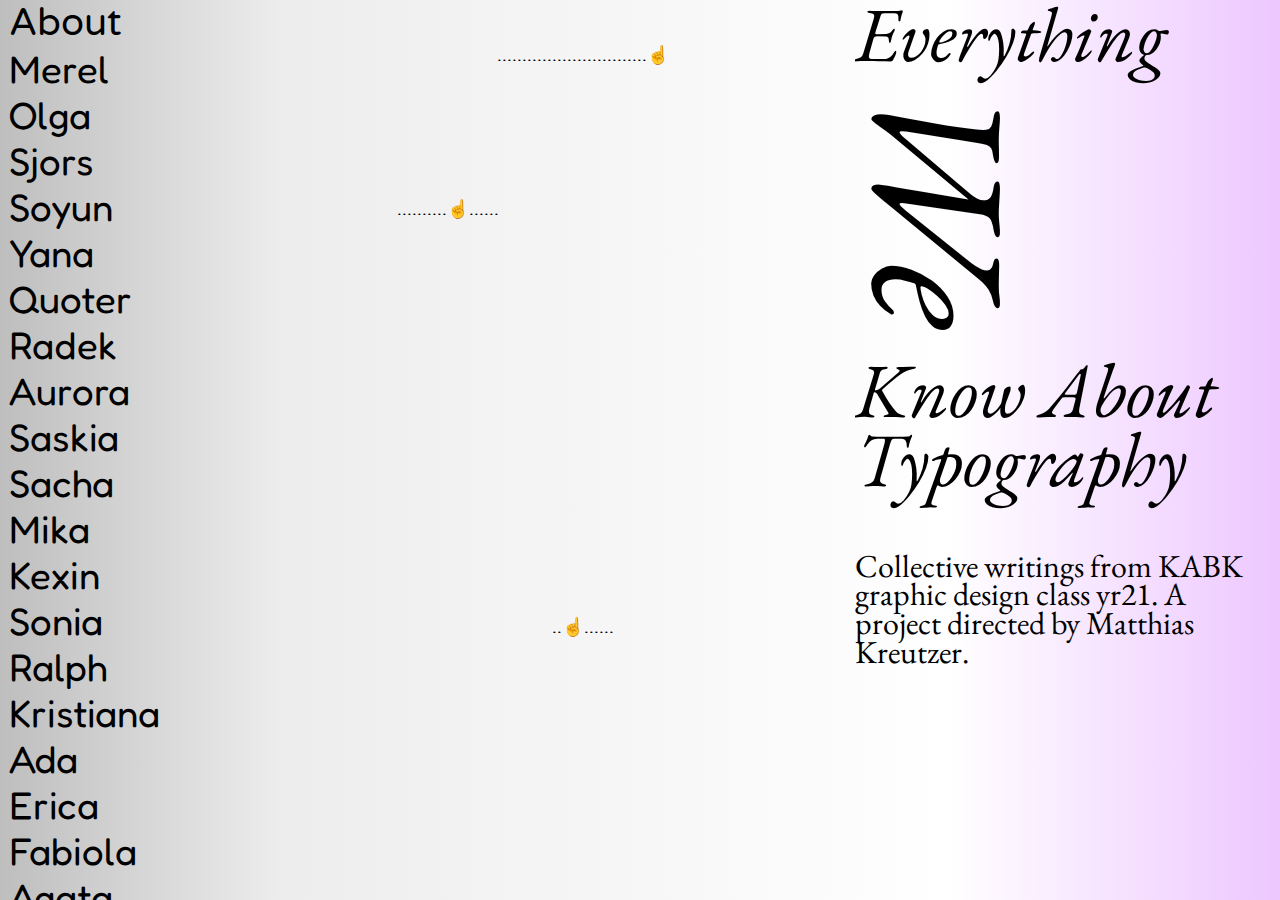
<file: index.html>
<!DOCTYPE html>
<html>
<head>
  <meta charset="utf-8">
  <meta name="viewport" content="width=device-width, initial-scale=1">
  <title>EverythingWeKnow</title>
  <!-- include stylesheets here -->
  <link rel="stylesheet" href="index.css" />
<link href="https://fonts.googleapis.com/css2?family=EB+Garamond:ital,wght@0,400;0,615;1,400;1,615&family=Fredoka+One&family=Oxygen:wght@300;400;700&family=Varela+Round&display=swap" rel="stylesheet">
  <script src="https://ajax.googleapis.com/ajax/libs/jquery/3.2.1/jquery.min.js"></script>
<script>

$(function(){
  $('.topbar').click(function(){
      $('#navbar').toggle();
        // window.location.hash = target;
      });
// $(function(){
   $('.title').click(function(){
       $('#tx' + $(this).attr('id')).show();
       $('.maintextbox > div').not('#tx' + $(this).attr('id')).hide();
       $('#info' + $(this).attr('id')).show();
       $('.informationbox > div').not('#info' + $(this).attr('id')).hide();
       window.location.hash = $(this).attr('id');


        // $('.imagebox').not('#image' + $(this).attr('target')).hide();
        // $('#image' + $(this).attr('target')).toggle();
        // $('.text').not('#text' + $(this).attr('target')).hide();
        // $('#text' + $(this).attr('target')).toggle();
        // window.location.hash = target;
      });

      if(window.location.hash) {
        var hash = window.location.hash.substring(1);
        // alert (hash);
        $("#tx" + hash).show();
        $('.maintextbox > div').not("#tx" + hash).hide();
        $("#info" + hash).show();
        $('.informationbox > div').not("#info" + hash).hide();
      };
   })
  </script>
</head>
<body>

  <div class="topbar">
    list
  </div>


  <nav id="navbar">
    <ul class="menu">
        <li class="title" id="about" style="font-family: 'Varela Round', sans-serif;">About</li>
        <li class="title" id="merel">Merel</li>
        <li class="title" id="olga">Olga</li>
        <li class="title" id="sjors">Sjors</li>
        <li class="title" id="soyun">Soyun</li>
        <li class="title" id="yana">Yana</li>
        <li class="title" id="quoter">Quoter</li>
        <li class="title" id="radek">Radek</li>
        <li class="title" id="aurora">Aurora</li>
        <li class="title" id="saskia">Saskia</li>
        <li class="title" id="sacha">Sacha</li>
        <li class="title" id="mika">Mika</li>
        <li class="title" id="kexin">Kexin</li>
        <li class="title" id="sonia">Sonia</li>
        <li class="title" id="ralph">Ralph</li>
        <li class="title" id="kristiana">Kristiana</li>
        <li class="title" id="ada">Ada</li>
        <li class="title" id="erica">Erica</li>
        <li class="title" id="fabiola">Fabiola</li>
        <li class="title" id="agata">Agata</li>
        <li class="title" id="daniela">Daniela</li>
        <li class="title" id="kilia">Kilia</li>
        <li class="title" id="adriana">Adriana</li>
        <li class="title" id="ocean">Ocean</li>
        <li class="title" id="malik">Malik</li>
        <li class="title" id="eunji">Eunji</li>
        <li class="title" id="tereza">Tereza</li>
        <li class="title" id="emma">Emma</li>
        <li class="title" id="katla">Katla</li>
        <li class="title" id="ivi">Ivi</li>
        <li class="title" id="ian">Ian</li>
        <li class="title" id="linea">Linea</li>
        <li class="title" id="scientist">Scientist</li>
        <li class="title" id="president">President</li>
        <li class="title" id="anke">Anke</li>
        <li class="title" id="handi">Handi</li>
    </ul>
  </nav>


   <div class="content">
     <!-- <div class="topbar">
        <div class="title">FatKat</div>
        <div class="next">next</div>
        <a href="../../index.html"><div class="home">home</div></a>
      </div> -->

      <div class="maintextbox">
        <div id="txabout">
          <br /><br />&nbsp;&nbsp; &nbsp; &nbsp;&nbsp; &nbsp; &nbsp;&nbsp; &nbsp; &nbsp; &nbsp; &nbsp;&nbsp; &nbsp; &nbsp;&nbsp; &nbsp; &nbsp;&nbsp; &nbsp; &nbsp;&nbsp;&nbsp; &nbsp;..............................☝️
          <br /><br /><br /><br /><br /><br /><br />&nbsp; &nbsp; &nbsp;&nbsp; &nbsp; &nbsp;&nbsp; &nbsp; &nbsp; &nbsp; &nbsp;..........☝️......
          <br /><br /><br /><br /><br /><br /><br /><br /><br /><br /><br /><br /><br /><br /><br /><br /><br /><br /><br />&nbsp; &nbsp; &nbsp;&nbsp; &nbsp; &nbsp; &nbsp;&nbsp; &nbsp; &nbsp;&nbsp;&nbsp; &nbsp; &nbsp;&nbsp;&nbsp; &nbsp; &nbsp;&nbsp;&nbsp; &nbsp; &nbsp;&nbsp;&nbsp; &nbsp; &nbsp;&nbsp; &nbsp; &nbsp; &nbsp; &nbsp;..☝️......
        </div>
        <div id="txmerel" style="display:none">
          <br /><br /><br /><br />
          <span id="listing">Books</span>
          <br />When you are starting to make a book in indesign the first step you need to do is make a master. With the master you can create a base.
          <br />&nbsp; &nbsp; &nbsp; &nbsp; &nbsp; &nbsp;This master you can apply on the pages, this will create a constant flow through the book.
          <br /><br /><span id="listing">Typesetting</span>
          <br />The first thing I learned about typefaces is that there are always flaws in it.
	        <br />&nbsp; &nbsp; &nbsp; &nbsp; &nbsp; &nbsp;It is important that every time you use a typeface, you look what is happening with your text. To really zoom in and look at the details.
          <br />&nbsp; &nbsp; &nbsp; &nbsp; &nbsp; &nbsp;KERNING is KEY!!!
	        <br />&nbsp; &nbsp; &nbsp; &nbsp; &nbsp; &nbsp;To get your kerning right you use justification. With this tool you can change the word and letter spacing. It is also important to look at the hyphenation, this tool is breaking the words at the end of the line of the text. It is important to use the right one, so that not only your text looks good in the end but also that you use the right rules.
          <br /><br /><span id="listing">Paragraph style</span>
	        <br />Tip number 3: If you have a lot of text in different blocks, use paragraph styles!
          <br />&nbsp; &nbsp; &nbsp; &nbsp; &nbsp; &nbsp;With paragraph styles you can with one click have the typeface, type size and right kerning. You don’t have to do it manually every time you put a new text in. It saves time and semblance mistakes.
          <br /><br /><span id="listing">Enough white space</span>
          <br />When you design a book, make sure the whitespace around the text is big enough.
          <br />&nbsp; &nbsp; &nbsp; &nbsp; &nbsp; &nbsp;Let me give you an example. You read a book on the train and you want to focus on the book and not on your surroundings. If you have the text super close to the edge of the paper, you constantly see the environment around you. Something you don’t want, because you want to focus on the existing story you read. Secondly, when you hold the book your fingers are over the text at any time.
          <br />&nbsp; &nbsp; &nbsp; &nbsp; &nbsp; &nbsp;These two examples show that is crucial to have enough white space around the text. So you can completely disappear in the book and totally forget the world around you. In the end that is the function of a book. First comes the readability, then the design.
          <br /><br /><span id="listing">Page numbers</span>
          <br />If you design a book and you make a table of content, it's important to have page numbers. Never put you page numbers at the side where your book is bound. Because when you are binding your book, a part of the inside disappears. So when you have your page numbers on the inside, they aren’t readable.
          <br /><br /><span id="listing">Capitals in a sentence</span>
          <br />When there are capitals in the text, like “XVII” it doesn't look nice. As you can see it is very ugly to have big comparison between the capitals and lowercase letters. So here is a tip, use small capitals. Small capitals are made to fit with the lower case letters. Big capitals aren't. So that is why you need to small capitals in your text when you mention roman numbers or abbreviations.
          <br /><br /><span id="listing">Line Spacing</span>
          <br />When you want to make your text readable, there need to be enough white space between the lines of text. You never want letters to touch each other. That is a no go! You need to remember that you design for somebody else to read it. So keep in mind that you design the text not only in a beautiful way, but first of all in a readable way. A good amount of whitespace between the lines of text ensures that the reader can focus on the text / words that he is reading and that he doesn’t jump up and down the text because he is confused about where he is.
          <br /><br /><span id="listing">Posters</span>
          <br />Posters are the way to communicate with people.
          <br /><br /><br /><br />
        </div>
        <div id="txolga" style="display:none">
          <br /><br /><br /><br />
          When you make an indent the white space between the lines and the edge where they begin should make a perfect 🪟.
          <br />&nbsp; &nbsp; &nbsp; &nbsp; &nbsp; &nbsp;It is common to write the title on the spine of a book vertically - rotated 90 degrees. I heard that depending if you are in Europe or USA it should be rotated left or right. I don’t remember which is where.
          <br />&nbsp; &nbsp; &nbsp; &nbsp; &nbsp; &nbsp;There are different kinds of hyphens and dashes. Between numbers you should use a n- or m-hyphen ie. “p. 254—261.” At line breaks, it should the default shorter one, and then there is a similar system for dashes except there are even more options. A normal dash between words, but next to a m-hyphen it should be less, like a hairline-space.
          <br />&nbsp; &nbsp; &nbsp; &nbsp; &nbsp; &nbsp;There are different ways of designing numbers, in old system some would be lowercase while other uppercase numbers, I think the lowercase ones come off more harmonic, and should be used inside of text, while the uppercase ones are for number outside of body text, like page-numbers or such.
          <br />&nbsp; &nbsp; &nbsp; &nbsp; &nbsp; &nbsp;If you ask a type-designer, it is a big no-no to create a ‘fake italic’ by simply slanting the letters. A real italic is designed at a different brush angle, and takes a lot of work to create, and slanting a regular weight it is considered violent.
          <br />&nbsp; &nbsp; &nbsp; &nbsp; &nbsp; &nbsp;Same goes for outlines. One could be tempted to create a bold or black weight of a given typeface by adding a stroke of perhaps 2 points, but this would violently change the proportions that the type-designer worked so long to obtain, it’s swearing in church.
          <br />&nbsp; &nbsp; &nbsp; &nbsp; &nbsp; &nbsp;Lately with the rise of trendy fashion brands and design-products from Scandinavia I have observed a very concerning tendency, bordering cultural appropriation. Sometimes in logos and other typography the æ ø or å are used to convey a sort of edgy, scandicool image, but as the pronunciation or meaning of the letters are not in other languages it becomes nothing but a gimmicky incorrectness.
          <br />&nbsp; &nbsp; &nbsp; &nbsp; &nbsp; &nbsp;In Switzerland they have an extensive tradition of typesetting and I heard that still in Écal, students learn to do uneven ragging where every other sentence is short or long so a page looks like a beautifully even, horizontal fence.
          <br />&nbsp; &nbsp; &nbsp; &nbsp; &nbsp; &nbsp;I learned the other day in Letterstudio, when designing a regular contrast typeface with serifs, that the serifs needed to be much longer and prominent than I thought from look at it. Of cause it is also because I haven’t seen it in a size 12 yet, so when the size is smaller they will almost disappear or become chunky weird little blobs.
          <br />&nbsp; &nbsp; &nbsp; &nbsp; &nbsp; &nbsp;I know some graphic designers, use only Helvetica, or a maximum of eight different typefaces. I’m not sure if I would want to restrict myself like that, on the other hand it makes life simpler I suppose.
          <br />&nbsp; &nbsp; &nbsp; &nbsp; &nbsp; &nbsp;So some typefaces are designed for display, and others for very small sizes with big ink traps and a density that makes them easily readable. But even the concept of readability is highly cultural dependent. I couldn’t read my grandmothers cursive handwriting as a child, because I was not used to looking at it. If you see only Helvetica, then Helvetica becomes the easiest thing to read. Not because it is the best or easiest typeface per definition. These defaults obviously have a cultural bias, and I noticed looking at Japanese or Chinese typefaces which come with a latin script, that the serifs and the expression is quite different, somehow more elegant. So I think it’s dangerous to define norms of ‘good or bad’ design, yet this is pretty much what the school system is designed to do, teaching us how to distinguish.
          <br />&nbsp; &nbsp; &nbsp; &nbsp; &nbsp; &nbsp;Children often mirror letters and it takes quite some years to decipher the correct orientation, which has something to do with the development of right/left brain parts. But also people who are highly dyslexic experience that the letters on a page rotate or jump or melt together into new formations and become harder to recognise, I don’t know if there are neurological reasons for this.
          <br />&nbsp; &nbsp; &nbsp; &nbsp; &nbsp; &nbsp;I really don’t know why we have CAPS and also lowercase? And when did we decide to mix them?
          <br />&nbsp; &nbsp; &nbsp; &nbsp; &nbsp; &nbsp;Printers get annoyed if you have a 5mm margin or less.
          <br />&nbsp; &nbsp; &nbsp; &nbsp; &nbsp; &nbsp;It looks nice if there is some kind of symmetric relationship between the lines on a page, therefore using a grid is widely popular amongst designers.
          <br />&nbsp; &nbsp; &nbsp; &nbsp; &nbsp; &nbsp;Typefaces come in different qualities, and if you don’t pay for them you are more likely to get  faulty things, with missing characters, which you cannot trust.
          <br />&nbsp; &nbsp; &nbsp; &nbsp; &nbsp; &nbsp;I recently learned the word interpolation. I like it. In type design it is when you use software like Glyphs to create in-between weights for a typeface. What it does is it takes a look at all your anchor-points, so it’s important that they are in the extremes. If you then give it a very bold, and a very thin type it will generate all the possible in-between by moving all these anchor points closer together or further apart.
          <br />&nbsp; &nbsp; &nbsp; &nbsp; &nbsp; &nbsp;There are typefaces that have small capitals. Like majuscules, I think you call it. I think it’s more of an 18th century thing, which is rarely used today.
          <br />&nbsp; &nbsp; &nbsp; &nbsp; &nbsp; &nbsp;More and more scripts are being programmed into unicode. I went to the embassy/exhibition space West, where they are displaying a project called alphabetum - missing scripts. Some designers, meade beautiful fonts out of letters that haven’t been digitized before, belonging to people whose language are maybe dying.
          <br />&nbsp; &nbsp; &nbsp; &nbsp; &nbsp; &nbsp;In Arabic, there is a certain way of writing on keyboards, with Western characters. The way it works, I think, is that you write the way the word would sound written in Latin, so some words are easy like ‘wallah’ while other words which have sounds unfamiliar to the Latin script, so you write them with numbers like ‘el-mashrou3e’ it looks very cool, I’ve seen it mostly in chats, on facebook.
          <br />&nbsp; &nbsp; &nbsp; &nbsp; &nbsp; &nbsp;The tricky thing about typography is spacing. Somehow with white there is a very subtle distinction, you don’t want too much but also not too little. The space around the text, you adjust with margins, and columns, and the space around the letters you adjust with line-height and tracking. Then there is the real challenge, kerning. The word itself is intimidating. I don’t know the word in any other language than English. Kerning is the space between the individual letters. It has to be adjusted, and there is little wiggle-room, it seems that there is just one right answer to the issue of kerning.
          <br />&nbsp; &nbsp; &nbsp; &nbsp; &nbsp; &nbsp;The key to kerning is kerning-pairs. I’m not sure exactly what they are, but I associate it with the capitals AV - look how they are not monospaced. There is only a slither of space between them, they have been kerned in kerningpairs, look how BV look together…
          <br /><br /><br /><br />
        </div>
        <div id="txsjors" style="display:none">
          <span id="listing">How I usually start making a publication</span>
          <br />I usually start by selecting typefaces that I think fit the project. Then I print the typefaces in different weights and sizes to see how they work on (different) paper. I usually choose no more than three typefaces but that really depends on the project.
          <br />&nbsp; &nbsp; &nbsp; &nbsp; &nbsp; &nbsp;When I make a publication, I always start with the format because it has a lot of influence on the use of typefaces. When I have determined the size(s), I start making a grid based on the baseline spacing of my plain text. I then align my plain text to my baseline grid. From here I start determining text columns and margins.
          <br />&nbsp; &nbsp; &nbsp; &nbsp; &nbsp; &nbsp;When determining the inner margins, I always take into account the fact that a certain part of the margin always disappears when binding. With text columns I always take the format of my publication into account. With a pocket book, a layout of 4 columns will not work, while with a magazine format this can work well.
          <br /><span id="listing">Choosing a typeface</span>
          <br />First, I determine the purpose of the typeface. Is it for digital or analog use? Is it used for a plain text or display? Which form fits the project for which I use it? These are basic questions, usually other questions arise during my research. I think it is useful to have answers to this. This way I know what I am looking for, otherwise I am afraid that I will get lost in the big amount of typefaces that are avaible.
          <br />&nbsp; &nbsp; &nbsp; &nbsp; &nbsp; &nbsp;When choosing a typeface, I usually always look at its possibilities. Does it have an upper case and lower case? Does it have multiple weights? How many special characters does it have and which ones? How does the typeface work with other typefaces? In this way I know what freedom I can afford.
          <br />&nbsp; &nbsp; &nbsp; &nbsp; &nbsp; &nbsp;Then when I have collected a selection of fonts for project, I make small tests with the font. As I said before, the fonts print in different weights and sizes (usually between 6 pt and 21 pt). When printing, I always use the different paper that I have chosen for the project. This way I know what freedom I have with the typeface.
          <br /><span id="listing">Making a grid</span>
          <br />When I have chosen my typeface and determined the corps size for the plain text, I often immediately create a grid for the publication. I determine the distance of the grid by taking the line distance from the plain text (the baseline). I maintain the distance both horizontally and vertically. It rarely or never happens that your grid exactly fits with the dimensions of your grid. That's why I always smuggle a bit with the dimensions, so that the grid will fit exactly.
          <br />&nbsp; &nbsp; &nbsp; &nbsp; &nbsp; &nbsp;When the grid is set I will determine what the distance of the margins should be. Always keep in mind that the inner margin must have at least 5 to 10 mm extra because otherwise the text on the inside will disappear when the publication is printed. When determining my margins, I always take into account the number of columns that I want. This is important because I always want to ensure that my columns fit exactly on my grid. This means that the distance between the columns must be as much as the line spacing. I usually opt for six columns but with smaller dimensions for four.
          <br />&nbsp; &nbsp; &nbsp; &nbsp; &nbsp; &nbsp;NOTE: The grid is a tool, never let your own grid limit you in possibilities.
          <br /><span id="listing">Hierarchy of your text</span>
          <br />Having a clear hierarchy in your publication is important for the reader to understand how he / she should handle the text. Determining your hierarchy depends entirely on your publication. The different text types in your text, the format of your publication, your chosen typefaces, the way of printing, etc. all influence the hierarchy.
          <br />&nbsp; &nbsp; &nbsp; &nbsp; &nbsp; &nbsp;Usually for determining my hierarchy, I use a part of the text in the publication that contains many different types of text. With this text I will make many different layouts to see how the typefaces relate to each other. When I know which corps sizes, weights and colors of the typefaces work well together, I start to prepare the publication. Most of the time I start at the beginning of the text, when designing the layout it always happens that you discover new problems to solve. This is not a problem because by that time the basis is already there and it is a matter of being creative with your problem.
          <br /><br /><br /><br />
        </div>
        <div id="txsoyun" style="display:none">
          <br /><br /><br /><br />
          Typography is a message which is intended to be visualised. It is architecture of written information serving its tenants, considering the tenants’ lifestyle, preferences, their numbers or/and relationship status.
          <br />&nbsp; &nbsp; &nbsp; &nbsp; &nbsp; &nbsp;One of the main reason typography exists is for communication. Due to its personality, typography often deals with rational matters depending on situations. For certain occasions where the clarity should perform priorly, typography should reflect on its function through technical elements such as kerning, spacing, hyphenation, indentation, its layout and alignment. It is carefully selected and used as an image which holds the message constructed by its user’s creativity.
          <br />&nbsp; &nbsp; &nbsp; &nbsp; &nbsp; &nbsp;Typography has been a reflection of the history which mankind has been building with words. Depending on the character, atmosphere, needs, culture, function, language, time and place, it appears in a different visual form. It is always there where communication is needed to enhance the understanding between parties.
          <br />&nbsp; &nbsp; &nbsp; &nbsp; &nbsp; &nbsp;What do I know about typography?
          <br />☝️Spaces between letters function as a clarity but also breaths between reading.
          <br />☝️The ones with larger sizes and more vivid colours normally attract more attention.
          <br />☝️Typefaces can have lots of different personalities, histories and intentions. It is shown in both very details and appearances our eyes immediately catch.
          <br />☝️Typography started to be developed when human started to write.
          <br />☝️The writing activity made humans have privacy — from the verbal, in person communication required more than one person — to own, personal communication on mediums we can write and make it visible.
          <br />☝️Typography made this activity more private and also global within the community where shares discourses.
          <br />☝️When it’s combined with image, the power doubles and can be intentionally used for propaganda.
          <br />☝️Typography is sound of the text.
          <br />☝️The sound can be loud, experimental, pleasant, unpleasant, functional, quiet, multiple, classic, interactive, direct, subtle, entertaining, angry, happy, sad, playful, emotional, bold…
          <br />☝️It places information to deliver the message.
          <br />☝️In collaboration with images, exaggerate/develop understanding of the context.
          <br />☝️Follow the rules
          <br /><br /><br /><br />
        </div>
         <div id="txyana" style="display:none">
           <br /><br /><br /><br />
          <span id="listing">Baseline Grid and leading</span>
          <br />☝️If you want to make a baseline grid you need to put transparency to 5% so that you can see it and also make it start from the top of the page. For the text to be aligned to the grid you need to make the leading the same pts of text. Then you snap to grid.
          <br />☝️It is helpful because you have clear running and tight text.
          <br /><br />
          <span id="listing">Document Grid</span>
          <br />☝️Document grid is helpful because you can align very carefully typography and other elements to it. You can also track position of characters in between words.
          <br /><br />
          <span id="listing">Hyphenation</span>
          <br />☝️never hyphenate last word of text box over text boxes.
          <br />☝️generally you can change hyphenation settings so that you have less hyphens. I think is good to hyphenate words with 5 or more syllables after the third syllable.
          <br />☝️When you make justified text you should turn hyphenation off;
          <br /><br />
          <span id="listing">Keep lines and words together</span>
          <br />☝️When you have a wide column you should not leave orphans in the end. Meaning you shouldn't let one word to sit alone at the end of the paragraph or in end of column.
          <br />☝️When you have a new paragraph over columns or end of paragraph over columns is generally good to keep 2 lines together in it.
          <br /><br />
          <span id="listing">Dashes</span>
          <br />☝️there are different types of dashes for different things
          <br />☝️dashes are used to separate words and are different from hyphens.
          <br />☝️em dash and en dash
          <br />&nbsp; &nbsp; &nbsp; &nbsp; &nbsp; &nbsp;1. you visualise em dash as the length of m — and n dash as the length of n – (hyphen -)
          <br />&nbsp; &nbsp; &nbsp; &nbsp; &nbsp; &nbsp;2. Em dashes save the day when other punctuation would be awkward. For instance, em dashes can replace parentheses at the end of a sentence or when multiple commas appear in a parenthetical phrase
          <br />&nbsp; &nbsp; &nbsp; &nbsp; &nbsp; &nbsp;3.The en dash is often used to indicate spans of time or ranges of numbers. In this context, the dash should be interpreted as meaning either “to” or “through.” Consider the examples below:
          <br /><br />
          <span id="listing">Indentation</span>
          <br />☝️When you have indented paragraphs the starting paragraph is not indented
          <br />☝️When you indent paragraphs you don't separate also with a line brake
          <br />☝️Indentations should be proportionate to type syze
          <br /><br />
          <span id="listing">Old medieval book layout</span>
          <br />☝️old medieval pages are golden ratio. This diagram shows how you create margins and space for text.
          <br />Master Pages<br />
          <br />☝️technical stuff
          <br />☝️depending on your layout you can use master pages as a typography mold because text boxes, boxes in general and any kind of markings stay in them for every page you add.
          <br />☝️you can have different types of master pages serving different uses of your layout
          <br />☝️Folio numbers should be placed usually in master page for example or running headers so that you don't have to align them every time.
          <br /><br />
          <span id="listing">Margins</span>
          <br />☝️Margins allow the books to have a good reading flow. I think if you have small margins is generally not good for readability.
          <br />☝️Head margin
          <br />☝️Foot margin - should be biggest?
          <br />☝️outer or forehead margin
          <br />☝️inner margin
          <br /><br />
          <span id="listing">types OF type</span>
          <br />☝️There are different types of type that allow better readability in small pts
          <br /><br />
          <span id="listing">stretching text</span>
          <br />☝️Stretched text is generally not good sometimes you can do glyph scaling but just a bit so that you fit texts that are not fitting well. For example in a layout or in page numbers. To print in sections you need at least 16 pages so 4 pieces of paper.
          <br /><br />
          <span id="listing">formats</span>
          <br />☝️Magazine formats are different then pocket books obviously and have a different treatment.
          <br />☝️Good number for grid for magazine is uneven and more than 5 ??????
          <br />☝️pocket book format is usually standard
          <br /><br />
          <span id="listing">grids</span>
          <br />☝️Except for baseline grid and document grid you can make a custom grid that goes well with the design of you content in order to have coherency in the layout. You make this in the master page by creating columns and then leaving space between the columns for readability (gutter)
          <br />☝️then you can start defining rules of your layout.
          <br />☝️For example:
          <br />&nbsp; &nbsp; &nbsp; &nbsp; &nbsp; &nbsp;1. you can say that pictures are on the left and take a certain amount of columns as space.
          <br />&nbsp; &nbsp; &nbsp; &nbsp; &nbsp; &nbsp;2. you can say that pictures always start from second column
          <br />&nbsp; &nbsp; &nbsp; &nbsp; &nbsp; &nbsp;3.you can say that quotes are always two columns in the middle
          etc
          <br /><br />
          <span id="listing">paper</span>
          <br /><span id="listing">printing</span>
          <br />☝️you shouldn't use inkjet printer when you want your typography to be sharp. you should laser one.
          <br /><br /><span id="listing">Paragraph styles Character styles</span>
          <br />☝️you can set everything already in paragraph styles and character styles - meaning you set all components of text - points, leading, hyphenation etc in a button that lets you just highlight and press and all characteristics of the typeset text automatically become the same over different text-boxes. It saves a lot of time. character styles have only character settings in them and can be used when formatting something within paragraphs but paragraph styles are containing whole paragraph settings within them like keep options etc. so when you format paragraphs is logical to use them.
          <br /><br />
          <span id="listing">Kerning</span>
          <br />☝️if you are kerning a single word you can rotate it upside down.
          <br />☝️some typefaces have better kern than other but in bigger sizes of text generally is good to go trough the kerning
          <br /><br />
          <span id="listing">justified ragged texts</span>
          <br />☝️justified texts usually leave rivers so you need to change setting in indesign
          <br />☝️there is helpful future in indesign that shows you yellow lines when something is not justified well.
          <br /><br />
          <span id="listing">setting for justification</span>
          <span id="poetic" style="font-style:italic;">
          GLYPH stretch or narrowing<br />
          OPTICAL MARGIN ALLIGNMENT CHECK IT OUT<br />
          Contrast of page<br />
          15-23 octavo<br />
          hello me studio try to not have little words in end<br />
          page numbers titlle page include<br />
          ideas for typeset;<br />
          keep columns 3 as you did in the class and then maybe try to follow the original layout so where there is image or add keep it clean;
          <br />ragging text: i think u should look for short word comming out and then put them on next line with shift+enter sometimes you can squeeze lines that are translated on next line and connect them so it looks better
          <br />maybe you can go for some of balance between the length of the ragged lines big one or not i am not sure about it
          <br />in a page usually there is different heirarchy of meaning which means that you need to translate it into the printed page and typorgraphy using different contrast, sizes,
          </span><br /><br />
          <span id="listing">typographical elemeents of the printed page</span>
          <br />☝️page title
          <br />☝️page header
          <br />☝️page running header
          <br />☝️page footer
          <br />☝️page folio
          <br />☝️contrast
          <br />☝️page contrast:
          <br />&nbsp; &nbsp; &nbsp; &nbsp; &nbsp; &nbsp;1. a page of text contains contrast the text is the black and the paper is white. Generally you need to have a good balance between them because of readability first and second aesthetics i guess.
          <br />&nbsp; &nbsp; &nbsp; &nbsp; &nbsp; &nbsp;2. also in typefaces there is contrast grotesk typefaces are without contrast and were considered grotesk bla bla bla
          <br /><br />
          <span id="listing">choosing typefaces</span>
          <br />☝️there are different types of typefaces that have different purposes. some that are good in small sizes and some that are good in bigger sizes.
          <br />☝️serrif , grotesk, script, modular etc.
          <br /><br /><br /><br />
        </div>
        <div id="txquoter" style="display:none">
          <br /><br /><br /><br />
          <br /><br /><br /><br />Typography can invoke a feeling, remind you of a certain brand, or create an atmosphere.but when it is bad it can even be unreadable.
          <br /><br /><span id="listing">Paper Formats:</span>
          <br />the appearance of the typography is greatly influenced by the quality of the paper and printing process used.
          <br /><br /><span id="listing">Macro:</span>
          <br />relate to layout, Macrotypography focuses on how type is arranged on the page.  It deals mainly with readability and can be thought of as the design of paragraphs and the page.
          <br /><br /><span id="listing">Micro:</span>
          <br />relate to anatomy of letters, has to do with the details; setting the right glyph, getting the appropriate kerning and tracking, and making stylistic choices such as when to use small-caps.Microtypography deals mainly with legibility and can be thought of as the design of letters and words.
          <br /><br /><span id="listing">Letterspacing:</span>
          <br />the adjustment between all letters
          <br /><br /><span id="listing">Kerning:</span>
          <br />space between individual letters, the number 1 you always have to adjust, I think no matter which typeface. kern upside down
          <br /><br /><span id="listing">Lining of numbers and digits:</span>
          <br />proportional or tabular lining.
          <br /><br /><span id="listing">Leading:</span>
          <br />reading is difficult when there is too much leading, because the linear pattern becomes invasive and with too little leading the run of the lines, which is important for legibility is submerged under the surface. the most legible composition is the one in which the effects of line and surface are nicely matched.
          <br /><br /><span id="listing">Optical margin alignment:</span>
          <br />Punctuation at the margin of a text frame can make the left or right sides of a column appear misaligned. Hung punctuation refers to the practice of slightly extending lines of text that begin or end with punctuation marks into the margin, in order to improve the optical alignment of the column of text. In flush left or justified text, a line that begins with quotation marks or an apostrophe can appear to be indented. This is because these punctuation marks are smaller than most other characters, with large amounts of white space surrounding them. As a result, the margin looks uneven.
          <br /><br /><span id="listing">Greyness of a text:</span>
          <br />There are letters and words that need specific attention for making the grauwert correct:
          <br />&nbsp; &nbsp; &nbsp; &nbsp; &nbsp; &nbsp;letters like:ktyvwfrz leave a weird spacing and weird gaps of white when they are set against each other. when letters are set in the right way the same greyness should appear within the whole text. In order to judge the greyness of the text you need to look at it from a good distance. compositions with spacing too narrow would either give an area too light or an area too dark, depending on the letter combination.
          <br /><br /><span id="listing">handwriting:</span>
          <br />The laws of handwriting are very different than the laws of printing: the designer has a wide range of different typezises at his disposal, but he must realize that he works not merely in different sizes but also in different grey and different depths of tone
          <br /><br /><span id="listing">Paper texture and printing process:</span>
          <br />influence on the final outcome and visual of the typeface and design.different paper and printing techniques (Laser, offset) develop a different outcome and appearance. in the history of type casting, developments in papermaking and writing have bought an important influence to bear on the design of typefaces.
          <br />&nbsp; &nbsp; &nbsp; &nbsp; &nbsp; &nbsp;it is important to understand that with the size, typeface, greyness, etc that you as a designer choose you communicate certain ideas and things. Or better you need to be aware of what the text wants to communicate.
          <br /><br /><br /><br />
       </div>
        <div id="txradek" style="display:none">
          <br /><br />
          <br /><br /><span id="listing">PAGE LAYOUT:</span>
          <br />☝️The design of the page in relation to the spread can be with symmetrical margins (eg. the page numbers are positioned towards the spine), or asymmetrical margins (eg. page numbers are positioned 10mm left from the start of each page).
          <br />☝️The spine of the book acts as a symmetry axis for the pages, so even if the layout is ‘asymmetrical’, it is repeated symmetrically on the spread.
          <br />☝️There are different ways of defining the spread size and the text box contained within, for most common spread sizes (paper dimensions) refer to height/width ratios mentioned in Designing books by J. Hochuli, and also for text box dimensions, described by him, based on Tschichold and Van Graaf methods of using the spread geometry (golden ratio and all that stuff).
          <br />☝️Other way is to determine the text box by defining margins: Top, Bottom, Left and Right in case of asymmetrical pages (pages repeat from left to right, think of a stamp that is being repeated on each page ), or Top, Bottom, Inside and Outside in case of the symmetrical layout ( pages are reflected as if the spine was a mirror).
          <br />☝️Always design according to the projects, but all equal margins with a bigger bottom one is a safe choice for symmetrical layout, and Top and Left equal, Bottom and Right bigger (but not necessarily equal) for asymmetrical.
          <br />☝️Interesting margins according to J. Brockmann: 2x right, 3x bottom, 1x left , 1.5x top.
          <br />☝️Margins after Tschichold : 2x, 3x, 4x, 6x (counting from the inside clockwise).
          <br />☝️Navigation (headers, page nr.) are a good way to structure the page, help orient in the book and lead the readers eye, but should also serve a purpose—it’s probably not necessary to write the authors name two times on the spread, the purpose of writing the books title on every spread is also up to debate.
          <br />☝️(Most often) it’s good to leave the second page blank (when counting the cover as page nr 1) and put the title page on the 1st recto (right page), sometimes because of the binding, etc. the first recto has the title of the book in small letters, and a ‘proper’ title page is on the 2nd recto.
          <br />☝️Nice idea after Hochuli is to construct the cover according to the inside grid.
          <br /><br /><span id="listing">THE GRID:</span>
          <br />☝️helps to rationalise the text/image layout, especially helpful when dealing with a lot of information, especially the kind that is systematically repeated (think encyclopaedias , phone books, dictionaries, etc.), and is extremely helpful when designing with other people!!!
          <br />☝️at the same time it is an indicator, not a strict system—if needed, it can be broken.
          <br />☝️Not only columns, but also horizontal divisions (especially for images).
          <br /><br /><span id="listing">BASELINE GRID:</span>
          <br />☝️setting the text helps to rationalise the placement across the book, ease of reading.
          <br />☝️the grid could be defined by a specific size (eg. top margin is 5mm, and the baseline is 5mm), to which the type sizes and leading are adjusted.
          <br />☝️or the grid could be set according to the most common type size and leading, eg. Garamond 10.4pt with 12.1 pt will be the body of the text, the baseline is set to 12.1pt.
          <br />☝️Other type sizes could be set to the baseline grid as well (then the leading is most usually twice bigger or smaller), or not. If not, it’s best to at least align the first line of the other text, so the top of columns align.
          <br />☝️Baseline grid should order, but also help at the same time.
          <br /><br /><span id="listing">PARAGRAPHS:</span>
          <br />☝️Separate paragraphs can be indicated by empty lines or indents.
          <br />☝️If you make indents to indicate a paragraph, the first one on the page should not be indented.
          <br />☝️Look out for widows and orphans across columns and pages i.e. don’t leave single words in the last line of a paragraph across pages and columns. It’s good practice to avoid two, three, etc. words as well. Especially if you indent for a new paragraph, usually the last line of the paragraph should be longer than the indent size.
          <br />☝️It’s good practice (especially in unjustified text) to avoid leaving ‘single’ words at the of the line, like: I, first word in a new sentence, last word in a sentence, ‘a’ (if it’s an article to the word in the next line), ‘the’ (same story).
          <br />☝️Of course don’t break these words across lines!! (two points up).
          <br />☝️In case of unjustified text, the ragged lines will need some attention to balance the ragging, see flattersatz.
          <br />☝️In case of justified text, the word and letter spacing will most definitely need adjustment to minimise spacing rivers in the line.
          <br />☝️Tricks to balance lines: use soft Enter, minimally change the word tracking, in VERY extreme cases decrease the type size by 0.0x points.
          <br />☝️(INDESIGN) always change the paragraph styles, the default settings are not good, especially for hyphenation (usually before and after letters should go up to 3-4), and justification (the default is usually to big, 70 85 90 is better).
          <br />☝️(INDESIGN) TYPE>STORY>Optical Margin Alignment is a great idea.
          <br />☝️(INDESIGN) for bigger amounts of text paragraph and character styles are a must, paragraph for bigger sections, character for special cases (eg. emphasis by italics), work with a numpad keyboards for speedy shortcuts.
          <br />☝️(INDESIGN) Look into different paragraph composer algorithms.
          <br /><br /><span id="listing">COLUMNS:</span>
          <br />☝️7–10 words per verse is a good estimate to keep to, too short verses are annoying to read, and too long ones strain the eye.
          <br />☝️—Multiple columns should have clear, distinct gutters.
          <br />☝️Odd number of columns can give a page a dynamic layout, especially in a case of symmetrical margins.
          <br /><br /><span id="listing">TYPE DETAILS:</span>
          <br />☝️In running text (for reading), a well spaced typeface with good balance of contrast is important, and it’s good to give the letters enough air, tight tracking looks cool but is tiring to read.
          <br />☝️It’s almost always best to use regular weight of a typeface, because of equal distribution of white and black space and the contrast flow—bold weight in smaller size has fades away, and light weight looks too thin.
          <br />☝️Don’t make the leading too tight, usually looks good on the screen but not in print.
          <br />☝️Too wide leading makes the lines fly away.
          <br />☝️All caps is harder to read because of the uniform height of letters.
          <br />☝️Old style number figures are better within a running text because of their varied heights and placement on the x height, lining is good for posters, etc.
          <br />☝️Proportional numbers are better for running text, tabular for tables ( numbers are then monospaced, so it’s easier to compare them across columns and rows).
          <br />☝️Italics (or slant) can be used for emphasis, as quotes, or for different things, most important is to be consistent in use.
          <br />☝️Small caps could be used for emphasis within text, as it blends better with lowercase than normal capitals.
          <br />☝️for smaller sizes, serif type is most often better for reading.
          <br />☝️It’s usually a good idea to limit the number of typefaces within a book, as well as the different weight and sizes: differentiation through layout, caps, etc.
          <br />☝️On posters, covers, etc. where display type is used it’s good to look at the kerning of the letters, especially if the typeface is not well spaced.
          <br />☝️It’s usually good to equalize the blackness of type within the spread
          <br /><br /><span id="listing">HYPHENS:</span>
          <br />☝️hyphens (-) are used in compound words, like jack-o-lantern, and break words across lines
          <br />☝️en dash(–) is used for periods of time, like 1994–2019, 2am–4am, etc.
          <br />☝️em dash(—) is used as a punctuation symbol in a sentence, could be used instead of a comma,  parentheses, colon and semicolon, e.g.: ”And yet, when the car was finally delivered—nearly three months after it was ordered—she decided she no longer wanted it, leaving the dealer with an oddly equipped car that would be difficult to sell.”
          <br /><br /><span id="listing">POSTERS:</span>
          <br />☝️Most of these rules don’t apply to posters, where more craziness is allowed, but if it’s necessary they could be also applied to construct a ‘rational’ design.
          <br /><br /><span id="listing">MYSTERIES:</span>
          <br />☝️no idea what are the rules with making lists, definitely em dash is not the right thing to use, most probably bullet points and of course numbers. When making a numbered list its good to throw the numbers out of the text box alignment.
          <br />☝️not sure about the rules of using quotes, in Poland you use double quotes  („”), but the first quote mark is on the bottom of the line, while (I think that) in English you can use double or single quotes, and both are on the top of x-height (“”), (‘’).
          <br />☝️the usage of quotations and brackets with commas and stops?
          <br /><br /><br /><br />
        </div>
        <div id="txaurora" style="display:none">
          <br /><br /><br /><br />
          <br />☝️Golden proportions of margins
          <br />☝️Can choose type sizes for type hierarchy through math so they are more harmonic
          <br />☝️Justification (70-85-90), but in general tweak for better word spacing
          <br />☝️1 always has to be brought closer
          <br />☝️Also watch out for the letter space between the A, V and other letters
          <br />☝️Use smallcaps for names/acronyms, etc. within the text
          <br />☝️Also use smallcaps when writing all in caps, they are better kerned than regular caps because they are meant to be next to each other as opposed to caps only meant to go next to lowercase body text
          <br />☝️If oldstyle numbers are available, also use those, they go more harmonically with the x height of body text
          <br />☝️Often line height is too large
          <br />☝️Tweak hyphenation
          <br />☝️Avoid orphans and widows through all the tools above
          <br />☝️12 words per line
          <br />☝️Clear hierarchy by size
          <br />☝️Depends on the typeface, because they vary in size, but body text should probably not be smaller than 11pt and no bigger than 14pt for comfortable reading
          <br />☝️Don’t use two highlighting techniques at once (ie. italic AND bold)
          <br />☝️() often need to be brought higher to look like they are on the baseline and aligned with the text
          <br />☝️Leave space in the margin for people to hold the book and not cover text with their fingers
          <br />☝️Leave extra space in the left margin where the book is bound (0.5-1cm depending on the thickness and binding) for visibility lost in the fold
          <br />☝️Humanist typefaces are best for reading bc of their reference to calligraphy and organic feel
          <br />☝️Ornamental type should only be used in big sizes, short texts and displays, otherwise you really compromise legibility
          <br />☝️Legibility refers to the way the typeface is designed and how easy it is to distinguish letters from each other. Readability has to do with the way the text is arranged on the page.
          <br />☝️Use grids to line up other elements on the page (ie: running headers, titles, page numbers) and guide the reader’s eyes to them more easily
          <br />☝️Paragraph styles will save your life, automate what you can
          <br />☝️Don’t mix too many different typefaces and let the system have a logical reason behind your choices – maybe 2 typefaces max, and let them have enough contrast between them to not be confused
          <br />☝️A typeface is a family of type, which contains different fonts- ie bold, condensed, italic, for ex: Neue Haas Unica. A font includes not only the style but also the specific size, for ex: this is Neue Haas Unica Regular 14pt
          <br />☝️This ¶ is called the Pilcrow and it comes from medieval tradition, where it was used to signal the start of a new paragraph without changing to a new line
          <br />☝️If you justify the text, there will be strange gaps, so maybe use tighter wordspace and tweak afterwards
          <br />☝️Either indent or empty line but not both
          <br />☝️HelloMe – using blocks that are the height of line-height and text wrap to change the way the right edge of the column looks (radical version of swiss typesetting)
          <br />☝️Swiss rags – when the right edge is so perfect its almost justified
          <br />☝️Justified left – tightened wordspace to avoid white space
          <br />☝️Used narrow font (Roboto), since page is already small and narrow, to fit more words on the page
          <br />☝️On a 9x9 grid, divided it again and made it 18x18, for more flexibility but the same proportions
          <br />☝️Double-clicking on Paragraph Style, in the Paragraph Style Options window, under the Indents and spacing tab, under alignment there’s a useful option that reads: “Balance ragged lines”
          <br />☝️If page numbers are not important, maybe only the page number on the right page is necessary.
          <br />☝️Long lines are harder to read, it’s easier to lose track of where you are in the text.
          <br />☝️It’s important to test the way the type looks with the printer of choice– inkjet can look very different from laser, especially in the sensitive parts of the letter like the thinner strokes.
          <br />☝️A long continuous body of text can be overwhelming visually, consider adding space in the paragraph breaks to give the readers’ eyes a break too.
          <br />☝️There are 3 kinds of dashes, shorter to longer: hyphen (-), en dash (–), and em dash (—). Hyphen is used to separate words that were together or are two joined together. En-dash is used for dates, time periods, etc. Em-dash can be used sort of like a parenthesis, to create a pause or break up a sentence.
          <br /><br /><br /><br />
        </div>
        <div id="txsaskia" style="display:none">
          <br /><br /><br /><br />
          Set text within a grid. All text should always be subordinated to the baseline grid. Best is if the baseline grid is within the margins of the page. The baseline grid should have the spacing of the leading of the dominant body text.  Even footnotes, images, titles, heading, etc. It’s important that the text tensive composition. Chose margins that create dynamic or a certain tension. A common used margin is the golden ratio. Kern & track. Always kern the 1. Whitespace is just as important as the typeset area. Work with paragraph styles to create a consistent hierarchy of typography, work with character styles in exceptional cases. I was once told by Eva that you should put Kerning on Optical. Adjust the leading manually according to the font size, never leave it on Auto. Hyphenations must never occur in the following occasions: a name, after one letter, after two hyphens. There’s a correlation between hyphenation and better spacing. Never begin the first paragraph of a text with a first line indent, only start doing this paragraph format from the second paragraph onwards. After importing, always start with reading and editing the text file. Get out any incorrect use of characters like a space before a question mark. An easy way to spot these mistakes is to go to type > show hidden characters. Command F is a function in which you can find and replace certain characters. Only after you have completed this step you can start with paragraph styles and character styles. Never never never have one or two sentences of a paragraph in one column and the remaining text of a paragraph on the other. This could be that the first sentence(s) are separated, in Flemish we call this a ‘son of a whore’ or the last sentence(s), a ‘orphan’. Only adjust these when you are finished and satisfied with your paragraph styles and character, otherwise it will become a frustrating mess. The worst is when one column is on one page and the other column is on the next. If you want to fix this you do a column break. The InDesign shortcut for this is fn + enter. It’s easiest if you do your title in a different type box. To add page numbers you must go to the master. This is by the also the place where you must determine your columns and margins. Of course you can make multiple masters. They are arranged and with the letters A, B,... by default. To apply a master to a page or spread, select them and drag them to the page you want it applied to in the pages panel. Back to the page numbers, go to type > special character > markers > insert page number. I recommend that if you work with justified text to spend extra time on hyphenation and spacing. The eyedropper tool is a very useful function to use for speeding up the process of paragraph and character styles. Sometimes it’s also good to brake the grid once in a while to prevent the layout from getting boring. It’s important to remember that some fonts are more applicable to use in a book than others. Sometimes fonts look better on a bigger scale like in posters. DIN formats and letter format is a total different way of designing. How text is treated is in the ideology of the designer.  Also, printing is a fucking pain. Making a booklet is a FUCKING pain.
          <br /><br /><br /><br />
        </div>
        <div id="txsacha" style="display:none">
          <br /><br /><br /><br />
          <br />☝️Margins inside a book should always be big enough, so that when you open the book the text is still readable.
          <br />☝️Think of the contrast of a typeface when you choose the paper for a book: low contrast does not work very well with very yellow paper. This makes it less readable.
          <br />☝️Watch out with placing text too close to edges of the book/small margins. When you you will cut the book there is a bigger change you will cut through parts of the text.
          <br />☝️Another problem with small margins is that when you hold a book, your vingers block the text.
          <br />☝️Think of where you place page numbers, they are used to guide you through a book, so if they are close to the margin inside it is not very easy/practical for the reader to find a page.
          <br />☝️Consider that if you place your page number close underneath your running text, that it leaves with less freedom/space if you running text should be maybe one sentence longer on the same page to look more beautiful with paragraphs for example.
          <br />☝️The width of a page is important when you decide on the type size. A big type size for running text does not really work in a very small book. The same the other way around. A very small typeface in a wide book. It very exhausting to read really long lines of text.
          <br />☝️Never let a grid limit you in your design choices. If you need to step away from it, than do it
          <br />☝️The right page of the book is the first one you see, take this into consideration when you are designing you layout. Usually it is better to for example have your table on content on the right page.
          <br />☝️A two page title page can look good but take in consideration that sometimes it results in having a blank page before the title page because your running text in not long enough to cover the right page as well.
          <br />☝️A line of text running from the left to the right page usually does not work because of the  binding of a book you loose space inside of the book.
          <br />☝️When choosing a typeface always look at the glyphs and the font family, does it include what you need?
          <br />☝️If the space between words is too big, it is exhausting for the reader to read the text
          <br />☝️If the space between words is too little, it is hard for the reader to read the text.
          <br />☝️When you don’t align your text, always check the ragging. Does it look weird or good? You can always enter a word to make is look better
          <br />☝️When you use big sized text, check if the space between lines of text underneath each other does not get to big
          <br />☝️Check em-dashes, punctuation
          <br />☝️Start with choosing a format, then a grid, font, paper
          <br />☝️Check if the ‘ / “ are right.
        </div>
        <div id="txmika" style="display:none">
          <br /><br /><br /><br />
          <br />☝️When aligning text pay attention to the hyphenation.
          <br />☝️With big type hyphenation can be turned off (in most cases).
          <br />☝️Line height is not always best automatic.
          <br />☝️Get rid of orphans (for instance by using different hyphernation).
          <br />☝️You can put text in multiple columns, for instance on a grid.
          <br />☝️OR if you are a rebel, off the grid.
          <br />☝️If your type is really small, make sure the column is the right length for a good readability.
          <br />☝️In any case have a correct proportion for columns and text size
          <br />☝️Adjust the space in between letters (kerning)  if it has an odd proportion (especially in titles/big type).
          <br />☝️You can make use of indents every paragraph if the text is dense, to make the start of new paragraphs recognisable.
          <br />☝️Check what was the original purpose for the font you are using (when the designer designed the font).
          <br />☝️Make sure the type size fits with the paper size.
          <br />☝️If type is placed very specifically (for instance centered) make sure it is placed correctly, not slightly off.
          <br />☝️Use a linear structure for the text blocks, so the reader can follow the text well.
          <br />☝️In most cases use one typeface for a text.
          <br />☝️In most cases a simple solution of layout change (cursive or underline), for instance for a title, works better then changing into a complete new layout.
          <br />☝️First step: paper size.
          <br />☝️A grid can help you to place your text in a structured way.
          <br />☝️Without a grid a text can look playful, or maybe just sloppy.
          <br />☝️Page numbers in regular places and sizes are the most logical and easy way to use them, if they are differently places or sized or designed, have a good reason for that.
          <br />☝️You can make use of title headings on the top or bottom of the text.
          <br />☝️Multiple texts can run along side of each other, make sure that the designed difference between the texts makes hierarchical sense.
          <br />☝️Fixing orphans and widows are details that can be done later in the process of typesetting, but have to be kept in mind when thinking of text and column size (+hyphenation).
          <br /><br /><br /><br />
        </div>
        <div id="txkexin" style="display:none">
          <br /><br /><br /><br />
          In the very primary stage of learning Chinese, we have the exercise sheet with a grid system. Everyone, every school, in every corner in the country uses this system. The grid system consists squares with margins around each. There are four sub squares in a square. The four sub squares plus the big square that contains them are all diagonally structured with dotted line. You write a Chinese character in the square and the grid system helps you observe and learn the location and direction of the strokes. We call this kind of grid system: 田字格 as in “farming box”. And the character 田 (farm, field) comes from the figure of the farm/field, where you see the division.
          <br />&nbsp; &nbsp; &nbsp; &nbsp; &nbsp; &nbsp;Later on we learn how to write articles. Instead of the grid system for single character, we are given a grid system for paragraphs. There are still squares with margins but without sub squares and dotted lines in them. We write articles with the help of squares. We start with two empty squares as the indent. Almost every punctuation deserves a whole square. If you reach the last square in the line with the character, you squeeze the punctuation inside the same box. Normally you have 400 boxes/units in a sheet — in this way the sheet is also a calculation/measurement.
          <br />&nbsp; &nbsp; &nbsp; &nbsp; &nbsp; &nbsp;And we learn to write english with the help of horizontal lines. Four horizontal lines construct a single line of writing. Later when I entered the art school, I discovered the very similar way of practicing roman calligraphy. Instead of four lines, there are six (or more). I used to compare the four line system with notes, back in the days when I was learning piano.
          <br />&nbsp; &nbsp; &nbsp; &nbsp; &nbsp; &nbsp;When it comes to type setting on computer. Things are very different. I will talk about my most recent knowledge.
          <br />&nbsp; &nbsp; &nbsp; &nbsp; &nbsp; &nbsp;No matter what programme you use, you start with choosing a template. There are always given templates for lazy people, where you find the given margins, formatting, alignments and etc.
          <br />&nbsp; &nbsp; &nbsp; &nbsp; &nbsp; &nbsp;Generally the elements to pay attention are:
          <br />☝️Units — how you measure everything, either using points or millimetres or whatever;
          <br />☝️The sheet (the space where you type) itself: size, dimension, margin, background…
          <br />☝️The structure of your text, the different elements of your text (title, subtitle, body text, footnotes…)
          <br />☝️The paragraphs: the indent, the alignment, the distance between lines, the space between letters/characters, how to start a next paragraph, how to end a paragraph, some actions to take when exceptions happen (e.g. in the paragraph there the last one little word is left out to start a whole line; at the edge of the page there is only one line in the paragraph left out..), how to squeeze/drop out words in/from a line…
          <br />☝️The characters: the font, the distance between letters, the distance between words….
          <br /><br />There are two parts to consider when it comes to micro typography: to think of its instrumental use in the content and its appearance in the layout. Here is an example:
          <br />&nbsp; &nbsp; &nbsp; &nbsp; &nbsp; &nbsp;If there is a sentence inside a sentence, there can be quotation marks grabbed by the outer quotation marks. Normally I use double quotation marks(“ ”) outside and single inside(‘ ’). And then I see if the quotation marks are from the same font family, of the same style. Then, I correct the distance between the quotation mark and the letter, and between the other punctuation marks (if there are any).
          <br />&nbsp; &nbsp; &nbsp; &nbsp; &nbsp; &nbsp;Maybe I should give an example of typesetting in InDesign, according to my habit. When it comes to books, I mainly edit in InDesign. I start with choosing a template. At this moment I start to consider the pages(size, dimension), arrangement of the page (facing, or not), margins, columns (though I rarely set any from this stage), bleed and slugs (which I mostly ignore). After the document is created, I drop the text there, just to have an overview of the amount of text, and of how the volume of the document reacts to the amount of text. I firstly like to choose a font and a font size for the body text (main text) and then change the setting for the leading and tracking. I always like to change them because I do not like the default settings. I think I learnt a habit in first semester of my second year in art school, that I always like to have a slightly smaller leading and a bigger tracking than the default. After this, I go to paragraph style to modify the justification, keep option and such. At the same time I pay attention to the master. I normally have a master for the body text, a master for the title page, a master for the table of contents, and so on.
          <br />&nbsp; &nbsp; &nbsp; &nbsp; &nbsp; &nbsp;I rarely make posters in InDesign but I find it super worth doing, especially when you need to pay close attention to the typesetting going on in the poster. Once you start to notice them, any flaw triggers your nerve. The most important thing in this case is the kerning. It means that you need to take control of the space between letters and punctuation marks. Some letters have less volume than others; some punctuation marks needs to be better positioned in relation to its neighbour letters… In these cases, you don't trust the default kerning and need to do it manually.
          <br />&nbsp; &nbsp; &nbsp; &nbsp; &nbsp; &nbsp;I sometimes miss writing in the “farming box”. It is such a different grid system than anything that I am using right now. I came to realise that it is the very first, and most primary and fundamental structure in my typography playground. I have a stronger attachment to it. In fact I have a very deep, effable and almost mystical feeling on Chinese characters — I remember how I learnt the writing and where I pay attention to, in EVERY character. There are stories in every corner between the strokes, and I can hear how they sound when I look at them. For me, every single character is a singing creature, both visually and acoustically fascinating. Without being in all kinds of grid system, I would not have discovered this much affection to the farming box and Chinese characters.
          <br /><br /><br /><br />
        </div>
        <div id="txsonia" style="display:none">
          <br /><br /><br /><br />
          <br />☝️the letters can scream, the words can scream
          <br />☝️typography is hybrid - when treated in a certain way, it can reveal a different side of it’s personality
          <br />☝️leaving one word on a line looks irresponsible
          <br />☝️there is a handy setting in Indesign called ‘Story’ to optically adjust margin alignment
          <br />☝️margins that will be cut after printing are tricky, therefore, it’s always better to give a few more mm to the margins that you think will work
          <br />☝️the question ‘do I, as a designer,  want to be seen in typesetting?’ can make things clear when it comes to start building layout
          <br />☝️kerning is a fine, sophisticated detail that should always be considered
          <br />☝️it’s either an indent on the first line or a space between paragraphs to point out the paragraph division
          <br />☝️the first line of the first paragraphs on the page should not be indented
          <br />☝️working with micro typography requires printing the spreads out, this is the only way to assess and progress further
          <br />☝️the hyphen, en- dash and em- dash has specific uses:
          <br />&nbsp; &nbsp; &nbsp; &nbsp; &nbsp; &nbsp;the C: 1. in double - words
          <br />&nbsp; &nbsp; &nbsp; &nbsp; &nbsp; &nbsp;the en- dash: 1. between dates and numbers,
          <br />&nbsp; &nbsp; &nbsp; &nbsp; &nbsp; &nbsp;the em- dash: 1. for a stronger break in the sentence, 2. for separate a 			shorter sentence within a longe sentence, 3. in cases then a comma isn’t  strong enough as a separation element, 4. is a two-word space
          <br />☝️don’t leave a one-letter-word as the last one in a line
          <br />☝️putting together many different typefaces requires a lot of consideration & attention
          <br />☝️typography that will be a printed form in the end always needs to be checked & proofed printed, so not on the screen
          <br />☝️typography in a book / brochure / catalogue and similar formats should be judged in relation to the margins
          <br />☝️colon is a text should not be touching the baseline of the text, is should be in the middle of the word it’s standing after
          <br />☝️dashes / hyphens should is the middle of the words, while by default it is closer to the baseline of the text
          <br />☝️possibly, typography can be treated to be read as an image
          <br />☝️typography with center alignment is tricky, as it can look too decorative
          <br />☝️typographic layout can sometimes appear to look more loose in a printed version compared to how it looked on a screen, therefore the screen optically condenses the layout
          <br /><br /><br /><br />
        </div>
        <div id="txralph" style="display:none">
          <br /><br /><br /><br />
          Before starting, be sure what kind of hierarchy you have in the text. Always be aware of the possibilities of the type you choose how big are the possibilities in the font. Do you need different weights? Do you need Latin and acrylic in one typeface? Those are all different kinds of obstacles you can tackle quick before you start with actual typesetting.
          <br />&nbsp; &nbsp; &nbsp; &nbsp; &nbsp; &nbsp;keep in mind what is the purpose of use type, do you use it for print or digital (when it is for printing, test this).
          <br /><br /><span id="listing">Whitespace</span>
          <br />White space around the letter is important. How many words fit on one line. The legibility of the shapes is important.
          <br />&nbsp; &nbsp; &nbsp; &nbsp; &nbsp; &nbsp;The top half of a letter is more important, most people can recognize a letter from only the top.
          <br />&nbsp; &nbsp; &nbsp; &nbsp; &nbsp; &nbsp;Readability is Content, Legibility is Shape
          <br />&nbsp; &nbsp; &nbsp; &nbsp; &nbsp; &nbsp;Create flexible margins. A grid system is to help you with typesetting but don't let it be the boss of your design. Sometimes it is important to break the grid.
          <br />&nbsp; &nbsp; &nbsp; &nbsp; &nbsp; &nbsp;Everything is interconnected.
          <br />&nbsp; &nbsp; &nbsp; &nbsp; &nbsp; &nbsp;Never let the grid be your boss. You're THE designer.
          <br /><br /><span id="listing">Paper</span>
          <br />Choose your papers well. To know how the text will behave 'physically'. You have to know what kind of paper you using. How react the ink on paper, what is the feeling of the paper?
          <br />&nbsp; &nbsp; &nbsp; &nbsp; &nbsp; &nbsp;Example: small type with glossy paper has a less good relationship than if you use big type.
          <br /><br /><span id="listing">Printing technique</span>
          <br />Same as the paper is the way how you gonna print something very important, keep that in mind. Make test prints, what is the ink doing on the paper.
          <br /><br /><span id="listing">Indesign</span>
          <br />Indesign is a nice program to use when you're doing typesetting. You can add paragraph styles, characters style. You can even automate everything with GREP and many more.
          <br />&nbsp; &nbsp; &nbsp; &nbsp; &nbsp; &nbsp;But still, you are the designer and be alert on the 'wrong' thing that happens inside the text. Always adjust if there's a good reason you want to change it.
          <br />&nbsp; &nbsp; &nbsp; &nbsp; &nbsp; &nbsp;Paragraph-style tip: *Justification: 75 - 85 - 90*
          <br /><br /><span id="listing">Special Characters Glyphs</span>
          <br />Page numbers are important if you want to navigate your reader through the publication. The page number is an example of special characters. SC are characters with a particular ability.
          <br /><br /><span id="listing">Hyphenate em en dash</span>
          <br />hyphens (-)
          <br />&nbsp; &nbsp; &nbsp; &nbsp; &nbsp; &nbsp;Use hyphen when you break a word of line.
          <br />hyphens (-)en dash(–)
          <br />&nbsp; &nbsp; &nbsp; &nbsp; &nbsp; &nbsp;Use this for time periods.
          <br />em dash(—)
          <br />&nbsp; &nbsp; &nbsp; &nbsp; &nbsp; &nbsp;Use this as a punctuation symbol in a sentence.
          <br /><br /><br /><br />
        </div>
        <div id="txkristiana" style="display:none">
          <br /><br /><br /><br />
          <span id="listing">Layout</span>
          <br />☝️Page numbers make sense if they are not put on the inside of the pages where the binding starts, so that people browse through the book they can easily navigate themselves.
          <br />☝️Page numbers don’t have to be huge, they should support the content not to draw attention away from it.
          <br />☝️Always calculate more margin where the spine will be and test print it – it always  takes up extra space and the text is often too close to the spine.
          <br />☝️When using numbers and years in flowing text, it can look better with Character > Open Type > Tabular Old style, as well as/or set in Small Caps, as it merges with the text way better (depends on a font, but with rich well-made fonts this is often the case).
          <br />☝️People say serif typefaces are easier to read than sans serif typefaces, but Frank Blokland says it is not a rule and can be also otherwise.
          <br />☝️You have to know the history and author behind the typeface you use Frank Blokland says, because if you as a graphic designer don’t know it – who will?
          <br />☝️A layout should be consistent in structure and hierarchy.
          <br />☝️Leading increases when text size gets smaller and it decreases when type size gets bigger.
          <br />☝️Sometimes you have to kern space manually between numbers in a text or a bigger title, as there is often more space around numbers 1,2,5,7, as well as more space around letters such as V, W, A, T, and others.
          <br />☝️Use the correct glyphs from glyph panel when you have to use “ x “ (math sign, not the letter x), “...” (specific symbol for three dots), “–” (dash, En dash, Em dash), etc.
          <br />☝️Justified text can work in a case where you pay attention to the space between letters and words. You should edit this in Paragraph > Justification, so the spaces are not too big and it is still easily readable.
          <br />☝️If in the parentheses there are another parenthesis, like “(Gordon, (1998))”, in the case of double parentheses you switch the inner ones to square brackets, like “(Gordon, [1998]), Frank Blokland says.
          <br />☝️Don’t place elements too close to the border of a page if you don’t want them to be cut off.
          <br />☝️Dash (-)  is used when hyphenating or splitting words, or in joining surnames.
          <br />☝️En dash (–) is used in the case of “from – until”, years and so on.
          <br />☝️Em dash (––) is used in the text to separate different parts of a sentence.
          <br />☝️8-12 words in one line is considered best for optimal reading.
          <br />☝️For text spacing in Indesign use Metrics, not Optical. Metrics is what the font designer has intended. Optics might get useful in specific cases, when you need to kern in between two seperate fonts for example, which is usually not possible.
          <br /><br /><span id="listing">Fonts and Lettering</span>
          <br />☝️When writing, the stem that goes down is naturally heavier than the stem that goes up (“M”, “N”, “W” etc.). This contrast is applicable when making a digital font as well.
          <br />☝️ &nbspWhen making a font, most letters consist of the same parts, therefore are consistent in a group, with the same thicknesses and thins.
          <br />☝️ &nbspWhen making a font, in a text setting the appearance of the letters should be consistent, none of the letters should stand out apart from others all by itself. Even in these cases where it is intended – there should always be a consistent pattern when reading a text that is set in this font.
          <br /><br /><br /><br />
        </div>
        <div id="txada" style="display:none">
          <br /><br /><br /><br />
          <br />☝️figure out word spacing in capitals by trying to set the space between H and I, so that second stem of H and I are in the same distance as stems of H
          <br />☝️running headers are traditionally in small caps, not all caps (in order to balance out the contrast of the text)
          <br />☝️the text block shouldn’t be too wide, as it makes reading more difficult
          <br />☝️you should leave more space at the bottom of the page than at the top
          <br />☝️first paragraph of a new chapter/text/part of the book shouldn’t be indented, as it’s already obvious that it is a new part - we indent from second paragraph onwards
          <br />☝️reading is facilitated in general by serif typefaces in print and sans serif typefaces in a digital form
          <br />☝️never trust the default settings of the typeface you’re using (especially line spacing)
          <br />☝️never hyphenate the last word
          <br />☝️be careful with justification, it can destroy word spacing
          <br />☝️using old style figures (tabular or proportional) makes them fit the contrast of the text better than lining figures
          <br />☝️most typefaces require changing their word spacing values (roughly min 75%, desired 85%, max 90%)
          <br />☝️use document and baseline grids
          <br /><br />8.11.19
          <br />☝️check what kind of open type feature typeface has BEFORE deciding to use it
          <br />☝️use not more than 14 words in a line
          <br />☝️some pages have to be boring so that others can shine, don’t be afraid to have a bit calmer spread
          <br />☝️break a text sometimes with a bigger, distinguished quote in a different weight or size
          <br />☝️always check if there is no double spacing, spaces before dots etc
          <br /><br />15.11.19
          <br />☝️if you put an image with column with a text, make it a bit smaller than the column width, it will appear more natural
          <br />☝️best set your baseline grid to increment at every same amount of points as the leading of your typeface indicates
          <br />☝️it is smart to limit the amount of typefaces used in a publication, usually 2 or 3 work best, but if you can make it work, go wild with the amounts
          <br />☝️you can position both running headers and page numbering wherever you want, as long as it feels harmonious on the page
          <br />☝️dont design pages, design spreads
          remember that the right page of the spread is the one reader looks at first usually
          <br /><br /><br /><br />
        </div>
        <div id="txerica" style="display:none">
          <br /><br /><br /><br />
          <br />☝️typography is related to language system, reading habit
          <br />☝️always read before design
          <br />☝️typography is a combination of writing and speech
          <br />☝️typography is a method to let readers get information structure  in the shortest possible time through position the text
          <br />☝️typesetting is a relationship more than a design style, is the relationship between text and white space on the sheet
          <br />☝️typography creating rules of items (language & pictures), various information loops within the page
          <br /><br /><span id="listing">Text</span>
          <br />☝️the width of column will affect legibility of text
          <br />☝️pay attention to the location of punctuation, In the computer default settings, most of the punctuation marks are close to the left word, sometimes it’s worthy to adjust it to achieve a more harmonious layout
          <br />☝️typeface has it own personality and history
          <br />☝️x-high determine the visual size of the font
          <br />☝️11pt to 8pt is suitable for reading font size
          <br />☝️kerning and line space for smaller font should be enlarged
          <br />☝️grid based on font size, font size determine line space
          <br />☝️the right page is the strong page in a double page publication
          <br />☝️the visual centre will be higher than the physical centre
          <br /><br /><span id="listing">Image and  Text</span>
          <br />☝️control the order relationship between images and text could help readers make a better understand
          <br />☝️the visual centre will be higher than the physical centre
          <br />☝️pictures showing the real things , possibly to following the real size order of objects is an intimation of content
          <br /><br /><span id="listing">Chinese and  English </span>
          <br />☝️Chinese is an ideographic language system, Chinese characters’ structure is based on the square grid, every single Chinese character could be seen as a grey shadow
          <br />☝️traditional Chinese typesetting is a vertical version, in order to adapt to the mixed typesetting of Chinese and English created a horizontal layout
          <br />☝️the structure of  Chinese character is stable, however there is more rhythm in English letters
          <br /><br /><br /><br />
        </div>
        <div id="txfabiola" style="display:none">
          <br /><br /><br /><br />
          <br />☝️Page numbers are better on the top of the page
          <br />☝️Titles are bigger than sub titles
          <br />☝️In a paragraph use indents or enters not both, you don't need both because they have the same function
          <br />☝️When working on your publication look at the margin, have more on the bottom than on the top and more margin on the inside than on the outside
          <br />☝️Big blocks of justified text are more difficult to read
          <br />☝️Make space for your thumb to hold the book, so you don't cover the text
          <br />☝️Justified text usual causes rivers in your text, but if you do do justified text try to work with spacing wit the words and words that you can break. But also look at that you don't break to many words because it can be annoying to read
          <br />☝️You don’t want a ragged edge in your text
          <br />☝️Make sure that you look at line spacing. It can be difficult to read if there is not enough line spacing or it can just look like one black block of text.
          <br />☝️Make sure you don't get an orphan or a widow in your text. To fix an orphan or a widow in your text, try to rewrite the text because adjusting word spacing and column widths changes the consistency of your page layout text
          <br />☝️Don't have too many words on one line
          <br />☝️When designing your book take in account the way you want to bind it, maybe you will need more margin to make it look good when it is bound
          <br />☝️Don't have less then 5 words on a line
          <br />☝️When considering sizes, we have to remember the effect a font has. There are fonts which are identical both in terms of body height (fonts set in 12 pt) and actually measurable letter size. They appear different in size and their legibility varies especially in small point sizes.
          <br />☝️Large page numbers distract from the content
          <br />☝️We use the em dash to create a strong break in the structure of a sentence. Dashes can be used in pairs like parentheses—that is, to enclose a word, or a phrase, or a clause (as we’ve done here)—or they can be used alone to detach one end of a sentence from the main body.
          <br />☝️When using the hyphen, the en dash, or the em dash, most style books advocate putting space neither before nor after them. One exception is, of course, when the hyphen is used as a minus sign. The other exception is with a hanging hyphen (see, for example, the word “nineteenth” in the phrase “nineteenth- and twentieth-century literature”). By definition, a hanging hyphen will have a space after it but not before it.
          <br />☝️Point size not smaller then 7 points
          <br />☝️When you want to bind you book you have to give your book more margin on the inside
          <br />☝️use kerning if necessary
          <br />☝️Don't use too many fonts in one publication 2/3 max
          <br />☝️Work with a grid
          <br /><br /><br /><br />
        </div>
        <div id="txagata" style="display:none">
          <br /><br /><br /><br />
          <span id="listing">What do I know:</span>
          <br />☝️monospace is nice because it’s easy to typeset and you can have no hyphenation
          <br />☝️you should not hyphen names (first + last name) and same principle names of things, institutions
          <br />☝️English is weird because you do not indent the first paragraph
          <br />☝️you would rather have your lines too loosely than to tightly set
          <br />☝️contrast balance on the page is important
          <br />☝️negative space is very important
          <br />☝️page numbers do not have to go in traditional places
          <br />☝️more than 3 typefaces are madness and you need a very good reason for it
          <br />☝️when printing inkjet your typeface looks different than with laser, riso, and offset so remember about it
          <br />☝️give people enlarging glass if you typeset smaller than 6 pt
          <br />☝️your inside margins can be smaller if you bind the book so that it opens well (ota)
          <br />☝️if your book is meant to be read not lay down on a table think about the fact that people will hold their thumbs on your margins
          <br />☝️there’s a difference between a dash, en dash, and em dash which you can always google but remember they’re almost always too low
          <br />☝️text set vertically or a paragraph set vertically look nice and we all like them but they don’t always work in practical terms
          <br />☝️equal justification sucks
          <br />☝️“rivers” suck even more
          <br />☝️you can change kerning in the sentence that is “sticking out” of a paragraph but just slightly (no more than 8 in the indesign scale), no one will notice
          <br />☝️always make your margins slightly bigger than you thought at first, you’ll be cutting them yourself - they’ll be gone anyways
          <br />☝️chose typefaces in relation to each other, never pick one that doesn’t work with others… even if you love it
          <br />☝️if you feel like your book is boring just add running headers and fill in the margins
          <br />&nbsp; &nbsp; &nbsp; &nbsp; &nbsp; &nbsp;>>>>>>>>>>>>>
          <br />&nbsp; &nbsp; &nbsp; &nbsp; &nbsp; &nbsp;>>>>>>>>>>>
          <br />&nbsp; &nbsp; &nbsp; &nbsp; &nbsp; &nbsp;>>>>>>>>>>>>
          <br />&nbsp; &nbsp; &nbsp; &nbsp; &nbsp; &nbsp;>>>>>>>>>>
          <br />&nbsp; &nbsp; &nbsp; &nbsp; &nbsp; &nbsp;>>>>>>>>>>>>
          <br />&nbsp; &nbsp; &nbsp; &nbsp; &nbsp; &nbsp;☝️This is what you want.
          <br />&nbsp; &nbsp; &nbsp; &nbsp; &nbsp; &nbsp;>>>>>>>>
          <br />&nbsp; &nbsp; &nbsp; &nbsp; &nbsp; &nbsp;>>>>>>>>>>>>>>>
          <br />&nbsp; &nbsp; &nbsp; &nbsp; &nbsp; &nbsp;>>>
          <br />&nbsp; &nbsp; &nbsp; &nbsp; &nbsp; &nbsp;>>>>>>>>>>>>>>
          <br />&nbsp; &nbsp; &nbsp; &nbsp; &nbsp; &nbsp;>>>>>>>>>>>>>
          <br />&nbsp; &nbsp; &nbsp; &nbsp; &nbsp; &nbsp;>>>>>>>>>>>>>>>>>>>>
          <br />&nbsp; &nbsp; &nbsp; &nbsp; &nbsp; &nbsp;☝️This is what you don’t want.
          <br />☝️you should never have orphans and widows, just stick smth to them
          <br />☝️don’t leave short words like “all, but, and…” at the end of a line
          <br />☝️Dutch is weird and you are allowed to leave short, weird words at the end of the line
          <br />☝️you do not want more than two hyphens a paragraph (standard length)
          <br />☝️think about your column being too narrow or too wide, and just don’t do this to yourself
          <br />☝️always see if old-style numbers don’t work better within the text
          <br />☝️ligatures are cool
          <br />☝️small-caps might save your life one day
          <br />☝️you should be committed to the system of arranging the information that you choose
          <br />☝️if typeface doesn’t have small caps tr making them - it’s fun
          <br />&nbsp; &nbsp; &nbsp; &nbsp; &nbsp; &nbsp;- Aaaaaa, aaa aaaaaa aaaa?
          <br />&nbsp; &nbsp; &nbsp; &nbsp; &nbsp; &nbsp;- Bbbbbbbbbbbb
          <br />&nbsp; &nbsp; &nbsp; &nbsp; &nbsp; &nbsp;☝️– description of the situation/character.
          <br />&nbsp; &nbsp; &nbsp; &nbsp; &nbsp; &nbsp;– Bbb bbbb… bbbbbbbbbb bbbb…
          <br />&nbsp; &nbsp; &nbsp; &nbsp; &nbsp; &nbsp;☝️Description of what’s happening.
          <br />&nbsp; &nbsp; &nbsp; &nbsp; &nbsp; &nbsp;- Aaaa aaaaaa… aaaaaaaaaa…
          <br />&nbsp; &nbsp; &nbsp; &nbsp; &nbsp; &nbsp;☝️Description of what’s happening.
          <br />☝️Might look better than the classical English dialogue typesetting.
          <br />☝️remember when to use which dash (-, en, em)
          <br />☝️when to use a hyphen: to divide words between the end of one line and the beginning of the next and “not-so-poorly-produced” and phone numbers
          <br />☝️when using quotation marks whatever punctuations is there is goes BEHIND the quotation marks: “a”?, “a”, “a”!, “a”.
          <br /><br /><br /><br />
        </div>
        <div id="txdaniela" style="display:none">
          <br /><br /><br /><br />
          <br />☝️Margins exist - how big is optimal? - just so you can read the text after cutting and binding
          <br />☝️Most readable column sizes are 40-80 characters per line.
          <br />☝️There are two ways to position this: the english based way and this : the french way.
          <br />☝️Old style figures (46) blend in better with running text while tabular figures work good on their own. -541986427
          <br />☝️Small caps blend in better with running text, and are spaced to work with each over, regular capital are made (spaced and designed) to work with minuscules after them.
          <br />☝️Indenting a new paragraph comes from the origin of printing to symbolize hierarchy and distinguish big chunks of text with limited “waste” of space. With digitalization space becomes less of a resource and paragraphs are signified with a blank line, other time the two systems migrate between screen and paper.
          <br />☝️Usually the bigger the text length the more formal (normal) the chosen typeface, whilst small texts(titles, names, etc) get more extravagant type
          <br />☝️Some classic combination of typefaces is a serif and sans serif but that is very broad, it is important to match the “blackness” of typefaces, either so they are different enough or so that they match well. If they are supposed to work together and be the same you need to look at x height not point size.
          <br />☝️Full justification is difficult. Usually makes ugly spaces. Needs a lot of hyphenation and/or a small size. Also adding 1% of type size adjustment into the algorithm can help, also apparently better results are with min 70%, norm 80%, max 90% alteration of space(?)
          <br />☝️For some reason designers hate hyphenation. Avoid it
          <br />☝️Monospace is a babe, even though individual letters like m and i can look weird, the block of text together looks balanced because of the rhythm. Doesn’t need justification or hyphenation its just great.
          <br />☝️High contrast typefaces don’t work well in small sizes, and hurt to read a long time on screen.
          <br />☝️The space in between letters is ideally a little smaller than the space inside.
          <br />☝️Adding footnotes, running headers adds a bit more justified dazzle to the page, but you need to defend/give reasons for doing so, because minimalism is an ingrained norm of the industry, even though it did start as way to keep the moral high ground of industrialized countries.
          <br />☝️There are characters like x and × they are different
          <br />☝️Mostly () needs to be adjusted to the base line
          <br />☝️Numbers around 1 need to be kerned usually
          <br />☝️Some choose their grid by the point sive of the main text, some use increments divisible by 5 so that there s a big variety of usage
          <br />☝️There is are 3 types of dashes: hyphen (-) (the one we have mixed feelings about),  en dash (–), and em dash (—). The shorter the dash the more related the elements. So hyphens separate one word across lines, or a compound word (two-thirds, well-being, etc). En dash signifies ranges May–September, and often used in indexes and citations (pg 147–48). Em dashes can be used like parentheses, or to give the reader a distance to process what has been said— like so. They also substitute/cue “missing” text, like unfinished/ interrupted sen— moving on.
          <br />☝️To write an em dash on some software writing two hyphens without space in between will convert to— an em dash. But holding down Alt and typing 0150 will give you an em dash.
          <br />☝️The goal of typesetting, as far as i understand, is to have an evenly distributed, balanced amount of black and white space, neatly nested in a box with crisp edges.
          <br />☝️There are there things called Orphans - when there is only one word in a line at the end of a paragraph. Avoid it. Maybe change the tracking to be lower for that paragraph, add a hyphen, idk (hyphen>orphan)
          <br />☝️Widow now is a line of a paragraph separated from it because of column change, very bad. A widow orphan will get you expelled.
          <br />☝️Important to mention widows are big deal when you separate paragraphs by a blank line, not so terrible(still bad) when using indents.
          <br />☝️Page numbers can be a nice source of bedazzle - do not forget their ultimate function - to guide the reader on where they are - if your text does not explicitly need numbers then playing around with the concept can be very interesting.
          <br />☝️If you have very sharp graphic elements like lines - running next or in between your columns of text, justification might be good, or pay attention to how the unjustified side interacts with it (might be chaotic)
          <br />☝️Italics used to be their own script, then it became a way of highlighting important words, now it is often used with writing that is emotional or  human(poetry)
          <br />☝️When using blackletter a common way to highlight a word was to set it with a very wide tracking. Don’t do that tho
          <br /><br /><br /><br />
        </div>
        <div id="txkilia" style="display:none">
          <br /><br /><br /><br />
          <br />☝️The typography has to be the right one for the right paper color. If the typeface has high contrast, the thin lines might look too thin or even invisible on a white paper.
          <br />☝️It’s better bigger spacing between lines than too little. Bigger spacing doesn’t tire your vision too much.
          <br />☝️When adding the page number think about practicality. When you flip through the pages is handier to have the numbers on the opposite side than the spine.
          <br />☝️It’s not about the conceptual design of the layout; it’s about practical matters and logic.
          <br />☝️Be clear with your intentions when designing a book. If it’s a novel, it’s made for readers that are going to spend long time reading so the design should be clean and pleasant.
          <br />☝️Don’t finish a page with a widow nor start a page with an orphan.
          <br />☝️The text box shouldn’t be too close to the edge of the page nor the spine.
          <br />☝️If you want to have a name in subtle capital letters that don’t stand out too much from the text you should choose a typeface that has small caps.
          <br />☝️If you type a word composed by two words, use the “n dash”.
          <br />☝️Know in advance what you want to do with hyphenation. You can decide to not hyphenate at all but if you do make sure your words hyphenate correctly.
          <br />☝️A navigation system is important.
          <br />☝️Have previous knowledge of the typeface you’re going to use and what was it design for in the first place. Some typefaces might look great but were not design for small texts.
          <br />☝️Justification is 70%, 85%, 90%.
          <br />☝️Don’t hyphenate a word after two letters.
          <br />☝️If you don’t hyphenate words, make sure the text has a regular shape.
          <br />☝️In the text, if a new paragraph starts, you either make sure there’s a line in between the previous paragraph and the new one. If you don’t want an empty line in between, start the paragraph with an indent.
          <br /><br /><br /><br />
        </div>
        <div id="txadriana" style="display:none">
          <br /><br /><br /><br />
          <br />☝️For setting up a document, I see what paper size would make most sense for the content
          <br />☝️Deciding the paper size, I like to look at actual physical paper
          <br />☝️Otherwise, I use books I bought as example
          <br />☝️Can create different paragraph styles set them on text. Makes editing overall text easier.
          <br />☝️Can import text documents into indesign
          <br />☝️Text boxes that connect to one another, making the text flow from one to another
          <br />☝️Character styles to more in detail design text
          <br />☝️Page masters to decide the page layout. All that is set in the master pages will appear in all document pages. Can make multiple masters
          <br />☝️By right clicking on a page, you can override the master and change elements
          <br />☝️Document grids to help design the layout of the book/text
          <br />☝️Margins are set depending on how thick the book will be along other influencing factors (eg: if the book is very thick/has a lot of pages, then you should leave an inside margin that is bigger to ensure you won’t cut off the text)
          <br />☝️When using a typeface, you should normally respect the specifications of it (tracking, leading, kerning, scaling,...) because it has been set specifically in such a way. However, depending on what you use a typeface for or how you align the text, you might have to play with some of these elements (leading, kerning).
          <br />☝️Depending on the occasion, small caps look better than having a text in full caps
          <br />☝️Using small caps you should space them out a little (in the tracking). They’ll look more grounded and overall just...nice.
          <br />☝️To match typefaces, a good starting point is that they have the same x height.
          <br />☝️Opentype feature in typefaces has added factors to the type. The more opentype features it has, the more complete the typeface is. These are more advisable to use for body texts.
          <br />☝️You can use indesign to set text into tables or columns, etc. Or you can create the boxes yourself to set that text in there
          <br />☝️Kerning is the space between one character and another
          <br />☝️Leading is the space between one line of text and another
          <br />☝️Scaling is the proportions of the type characters themselves
          <br />☝️Orphans and widows can be fixed in the paragraph style. Other times you should just move should leave room for an extra line at the bottom of your text boxes, to make the box slightly bigger and avoid a sentence running off to the next page, for example.
          <br /><br /><br /><br />
        </div>
        <div id="txocean" style="display:none">
          <br /><br /><br /><br />
          <span id="listing">BOOKS</span>
          <br />☝️If you are typesetting a block of text, for good readability the sentences should be between 60 and 70 characters, if there are too many characters on one line it is very tiring to read a story, same goes for too little, you can’t focus properly.
          <br />☝️Bigger pieces of text should be typeset in lowercase with capitals where they should be, if you set a text only in capitals it will be harder to read, this is because lowercase has a rhythm in heights and uppercase is the same height, we don’t read texts character by character, this is because we read by looking at the shapes and our brain translates the shapes into words.
          <br />☝️You should avoid setting longer pieces of text in italic, because it is harder to read, due to the letters having jagged lines, compared to non-italic fonts.
          <br />☝️Horizontal text is the most easy to read, if you want to turn text for instance 90 degrees you should turn it to the right, let the text be read from top to bottom, otherwise it's harder to read.
          <br />☝️To keep the reader's attention, you can use line breaks or indents to make the text easier to digest.
          <br />☝️To make a text more easy to digest, especially for longer text you don’t want the line height to be too small, but also not too big so there are big gaps between lines of text. If you space it too tight or too big, it's not easy for the reader to read lines after lines, since he the reader has to jump from the end of one sentence to the next sentence.
          <br />☝️If you make use of page numbers, they should not distract the reader from reading.
          <br />☝️Smaller point-size then 8 pt can quickly become unreadable if you want to set a text for reading, also bigger than 16/18pts can becomes harder to read(for bigger chunks of texts).
          <br />☝️If you make use of the golden ratio in your lay-out and typesetting, almost nothing can go wrong(except details maybe).
          <br />☝️If you make use of multiple columns, you don’t want them to be too close to each other. Otherwise it looks like a sentence in one column continues in the next column. /// make sure they have enough white space between them, otherwise you can create one big block of confusing text, instead of two separate.
          <br />☝️The use of italics can give your text extra life, for example quotes can be set in italics, or highlights in the text. Don’t overuse italics. If you want to highlight something only italics can be enough, if you make it bolder AND italic it's too distracting.
          <br />☝️In the west we are accustomed to roman typefaces, to set a long text in a blackletter can be experienced as hard to read. A complete book with lots of text to be set in a sans serif typeface can also be experienced as more exhausting to read, while still being far more easier then a text set in a blackletter.
          <br />☝️Title chapters work better if they are set in a bigger or heavier weight then your running main text is.
          <br />☝️For a better readability of a text you sometimes have to adjust to tracking, decrease it to give the text a bit more air, but don’t let the letters fly away or increase it so it becomes more compact, also not too much so they won’t stick together. This should always benefit the text.
          <br />☝️You don’t want to end a sentence with the last word on a new line, this creates unnecessary white space and disrupts the rhythm of your text which can be experienced as annoying or ugly. Also you don’t want to have a ‘I’ at the end of your sentence, put it to the next line.
          <br />☝️If you have multiple columns make sure the lines of text of the columns are at the same height, this can creates a cleaner look.
          <br />☝️If you set text in a bigger size, usually you can decrease the letter spacing, because when you enlarge type, the whitespaces in-between also enlarge and can go out of proportion.
          <br />☝️If you are working with a title or subtitle text, you don’t want to make use of hyphens and so break the words, because this can start to look messy.
          <br />☝️You don’t break people their names with hyphens if the name is at the end of the sentence, you do a soft or hard enter or you fix the tracking so if fits on the same line and doesn’t break.
          <br />☝️If you set a long text for reading it’s better to use alternative characters(old style) for your numbers, because numbers are usually the size and blackness of capitals, so change them to a smaller style, which accompanies your lowercase size.
          <br />☝️On hyphens, en-dashes and em-dashes:
          <br />☝️Use hyphens(shortest) for line breaks and making compounds, such as well-being and separate numbers which are not telephone or Social security numbers. En-dashes(slightly longer than the hyphen(width of the letter N)) it means ‘through’ use it for dates. Em-dashes(longest (width of the letter M)) for breaking up sentences.
          <br />☝️If you are doing a non-justified text, watch your ragging, you don’t want to create big gaps at one side of your text block, make sure you adjust your hyphenation fitted to the length of your lines, I usually don’t want to break small words, but only break words of 7 characters or higher in text boxes containing less than 40 characters can create very big gaps.
          <br />☝️When dealing with fully justified texts it can make a huge difference to hyphen small words, also to not put your max and minimal tracking too much of a difference in numbers, otherwise you will get some words which are spaced super tight while others have way too much space in-between them.
          <br />☝️Use as few typefaces as necessary, because it gets messy when you use too many.
          <br /><span id="listing">POSTERS</span>
          <br />☝️With posters you can disregard a lot of rules more easier then if you are typesetting text for books. But to make a clean poster
          <br />☝️If you set up a grid for making a poster you usually can make your poster a lot cleaner, because you can be more precise with placement etc.
          <br />☝️Usually for posters capitals work better then lowercase, because a word in capitals ‘screams’ and that is what you want with a poster, you want to attract people to come read or look what you poster is about.
          <br />☝️A typesetting rule for posters to make a poster interesting is the use of different sizes, for example make the name the biggest and other information gradually smaller as connected to what is most important.
          <br />☝️If you set a sentence or title only in capitals, you usually have to increase the tracking, because the capitals are accustomed to the lowercase, having more whitespace at the sides.
          <br />☝️Quite often when you type set something, for instance a title or bigger text, you have to adjust it with some kerning, a lot of times combinations with letters as AWPU, because they have quite some whitespace around the letter and together they create bigger gaps in the type, which results in a break of the rhythm of the title.
          <br /><br /><br /><br />
        </div>
        <div id="txmalik" style="display:none">
          <br /><br /><br /><br />
          <br />☝️margins always bigger on the inside than on the edge because of binding
          <br />☝️between 40 and 60 characters per line for a better readability
          <br />☝️establish a grid
          <br />☝️if text is in a flag, no hyphenation
          <br />☝️if text is justified, hyphenation of words of 7+characters
          <br />☝️justifications settings
          <br />☝️word spacing: 80; 100; 120
          <br />☝️letter spacing : -6; 0; 20
          <br />☝️for something "classical" dont use more than 2 (max3) different fonts in one work
          <br />☝️no lonely words at the end or at the begining of a page (widow and orphan)
          <br />☝️table of content and navigations type are optional if you dont have the content for it
          <br />☝️set up paragraph styles and character styles for easier change later in the process
          <br />☝️type under 7 is too small
          <br />☝️in hierarchy either use different sizes OR different weight but both are overload
          <br /><br /><br /><br />
        </div>
        <div id="txeunji" style="display:none">
          <br /><br /><br /><br />
          <br />☝️You should use an en-dash when writing the range of time/dates.
          <br />☝️The leading shouldn’t be too wide nor too narrow for the legibility.
          <br />☝️No orphan.
          <br />☝️No widow.
          <br />☝️Don’t make a river through the text.
          <br />☝️You should kern the space between 1 and other numbers if it’s too wide.
          <br />☝️You should read the text before you typeset.
          <br />☝️Better left-aligned than right-aligned.
          <br />☝️Avoid having too many hyphenations.
          <br />☝️You can change the font weight to either bold or thin to highlight words.
          <br />☝️You can also use different typeface to highlight words.
          <br />☝️More margins on the bottom than on top.
          <br />☝️Give 3-5 mm of bleed when putting full page pictures.
          <br />☝️When double capital Ts are connected, you have to manually kern them.
          <br />☝️When kerning, you have to consider the counter space around letters.
          <br />☝️Normally line lengths for body text are between 40 to 60 characters.
          <br /><br /><br /><br />
        </div>
        <div id="txtereza" style="display:none">
          <br /><br /><br /><br />
          <br />Typography is something that surrounds us in everyday life. It exists to make us understand the world around us and it makes possible to communicate on the level without talking or hearing the language. Typography exists for centuries however first moveable type was invented by Gutenberg in a fifteen century in Germany. This time meant the big turn from black letter and handwriting. Following decades after typographers design the first typefaces, this was mostly happening in France and Italy. From that time typographers would use just the serif typefaces till the end of the 19 century when was invented the first sans serif. So we have serif, sans serif, monospaced typefaces or we can also use handwriting or calligraphy. At 40s Swiss design took completely over and set the level up. Unfortunately, I don't know so much about type history from other continents.
          <br />&nbsp; &nbsp; &nbsp; &nbsp; &nbsp; &nbsp;There are certain rules to be applied to achieve a good design layout. Such as following the grid, but not letting yourself get so limited by that, always remember that you are the one who controls the grid. The grid can divide a page into sections through vertical and horizontal lines. This repetition helps us as designers but also the audience orient on the page. But before the grid, there was one more rule which was and probably is followed the most. The golden cannon, the rule which is supposed to be a perfect solution that comes from nature. In our culture, we read from the top/left to bottom/right. There are a few different ways how to work with the text, we can align the paragraph to left or right or center it in the middle, we can justify, hyphenate, change spacing, kerning, leading, etc. If we don't adjust those few things we can not get the right regular spacing between letters, words, lines or paragraphs.
          <br />&nbsp; &nbsp; &nbsp; &nbsp; &nbsp; &nbsp;In order to understand each other more, we follow learned layouts for certain/official documents from letters, emails, documents to cheques or whatever else. But as involving society we try to break those rules and create new trends and replace the old ones. The good typographers often create a small hidden joke within the design which is probably often understood by only a few people. In general, it's better to use more columns or different typefaces to navigate the reader better especially in the case of footnotes and other running text. Nowadays we are used to put the footnotes on the current page of the reference because people are becoming lazier, so many of them would not read them then. When we want to put some extra attention to specific parts or highlight some text we can use the bold, italic, underline, chose a different contrasting typeface, etc, The title is supposed to be outspoken and somehow put a label to our edited text. It usually has more white space around or in other words, it's treated differently. Then we use the page number, again to navigate ourselves better through the publication. It can be placed at different places of the page, usually behind the margin to separate it from the main text. The ideal place is on the edge side of the paper instead of inside in order to avoid the possible problems with different bindings. Usually, people are used to seeing it down on the page. We are used to use margins first at all to avoid problems during the printing, second at all to create a space to put the finger on the page during the reading or give some space to the reader to breathe during the reading. The page numbers are not after used to be special they are not supposed to create so much attention, if yes its a design choice. Then the margins also depend on binding, we can have the same distance on both sides but with specific binding, it can look like half a space. The binding also influences how the book is read, can be comfortable and offer us to open the publication fully or the opposite. Everything has its own rules but those can be always adjusted, depending on the intention of the designer, on the reason how we want to present the text. Therefore the balance of the text and the white space and the combination is important for creating the functioning layout.
          <br />&nbsp; &nbsp; &nbsp; &nbsp; &nbsp; &nbsp;For better continuity in reading we create/follow paragraph rules, for example putting a gutter at the beginning of the paragraph, but careful not the first paragraph of the chapter/text. There are few typographic things that we can not let happen in the text, as a leaving one world on the last line of the paragraph or leaving one running the last line of the paragraph at the beginning of the page. Editing the text by itself is dependent on the language, in English we don’t want to have verbs, which are connected with other words, at the end of the line. There are also few rules for specific characters like we use two types of the dash - em, and en. En dash is longer than the hyphen, but em dash is even longer, in fact, those dashes are dependent on the width of letter M and N. En dash is used in numbers and dates, or to clarify the adjectives, therefore the em dash is used to separate phrases or the word. If we hyphenate we can apply the function to move all of the dashes a bit outside of the paragraph box, for the better optical look. Instead of using three dots behind each other we should use a special character for three dots. We usually don't put dots behind the page numbers or titles or short sentences. When designing the content is very important to be outspoken and not confusing, personally I find the dots between the chapters and pages too much. The size of the typography of content should have the same size as the main text, only if it's not the intention. If we design the flyer or poster we always want to achieve some contrast in type and use two sizes, preferably gold ration composition. On the other hand, if we design a book cover, we try to not make so many differences and preferably centered compositions.
          <br />&nbsp; &nbsp; &nbsp; &nbsp; &nbsp; &nbsp;As we edit the paragraph, we should also have a closer look at kerning. Kerning is editing of the white space between the words, controlling it, regulating the balance. We apply the kerning differently, depending on the types of media. Display text is usually kerned tightly, for example, the type on the poster preferably very precise, but in the book, we don't correct every word. Also, there is a particular kerning for capitals, the running text only in upper case is being kerned differently too, they are designed to be near lower case, look for example to two capital A near each other and then two capital H, you see that space is not in balance at all. Therefore we use lose kerning for capital words. When we want to use capitals in the book we use small caps, the letters become a bit smaller so they fit better. If the typeface doesn't have this option we can also use the semi bold or medium and scale them down. The typefaces are also specifically designed for display or printed media, this we can observe in contrast to the letters. The contrast actually influences the readability too, if the typeface with high contrast is used in the longer text the eyes of the reader have to concentrate more, therefore in the book is applied low contrast. The evenness can be fixed by adjusting the leading is adjust depending the length of serifs and also the contrast of the typeface, to help ourselves we can look at the text from 90 degrees angle for better visual judgment, if the words are having balanced space around, etc.. Usually we align every first line of the paragraph with the grid. If we use two sizes of the letters, we use leading which is multiplied so we can fit every other line on the grid too. Then we can also modify the space between the words, not too small not too big.
          <br /><br /><br /><br />
        </div>
        <div id="txemma" style="display:none">
          <br /><br /><br /><br />
          <br />☝️The length of a line of text should be between 55 and 75 characters.
          <br />☝️Therefore when the page is too large, it is good to split the text in columns.
          <br />☝️The type size depends on the original dimensions of height and width of a glyph.
          <br />☝️In books, when creating the interior margins always keep in consideration the binding method.
          <br />☝️In books, when creating the exterior margins always keep in consideration the space for the thumb.
          <br />☝️Margins should be harmonized on proportionals units, unless the concept requires differently.
          <br />☝️The baseline grid is usually based on the line-spacing pints: is good to align each line of the ‘main text’ on the grid, but the line-spacing of headers and sub-headers must be proportioned to their sizes. Because…
          <br />☝️The distance between the lines of text (f.i between title and subtitle and paragraph), should be a proportional multiple of a unit, usually based on the line spacing points. (f.i. 12.5pt = 6.25pt (half)/ 3.125pt (half of half)/ 9.375pt, etc.)
          <br />☝️Glyphs such as ‘ or “ or << have all the same use, << comes from a french typographer. Which one to choose is a matter of preference.
          <br />☝️In books, when placing a header for a chapter or any kind of important navigation, it is preferable to choose the right pages, since quick flipping through a book allows us to see mostly/only right pages.
          <br />☝️When using a seriously well-made typeface, always set the kerning on ‘metrics’.
          <br />☝️In the opposite case, when using s sketchy typeface, use ‘optical’, or adjust the kerning yourself.
          <br />☝️When designing a page and choosing a typeface, keep in mind the printing technique you want to use.
          <br />☝️If the page will be printed laser, make tests with the ‘density’ of the printer, to see which one matches the digital typeface better.
          <br />☝️If the page will be printed with ink (f.i. Riso, silkscreen, ink-jet, etc), keep in consideration typefaces with ‘ink-traps’, or make tests to be sure that the size of the type won’t interfere so much with the readability and the quality of the print.
          <br />☝️‘Indents’ are used for the separation of paragraphs (never used at the beginning of a text tho); but they can also be used to create dynamism and movement in the page (the same indent could match the page number and the title, or a sub-title and a header, etc).
          <br />☝️Ligatures help the readability in a text: if a typeface has ligature glyphs, consider using them.
          <br />☝️The superscripts, subscripts and small-caps in a text (f.i. 15’th’ or 2’nd’), must also be proportional to the type size. To set them go to InDesign > Preferences > Advanced Type > Superscript/Subscript/Small Cap, adjusting sizes and positions.
          <br />☝️HYPHEN: use hyphen when breaking a line of text, to hyphen double words or prefix/suffix (f.i. good-looking / co-worker, etc).
          <br />☝️EN DASH: Use en-dashes whit numerals or related concept (f.i. 1896-1945, May-October, etc).
          <br />☝️EM DASH: Use em-dashes to break up sentences (Call my boss - Wanda Panda - to tell her…).
          <br />☝️ELLIPSES: it is the name for the three-dotted glyph. If present in the typeface, use an ellipses instead of typing the three dots.
          <br />☝️When having text and images on the same page, be sure that they have the same density and contrast, one should not be blacker/whiter than the other.
          <br />☝️The page numbers in an index should be set in a row.
          <br />☝️If you want to use justified text, be sure that the spaces between each word do not result too wide (check it by tilting the page 90deg), because it will interfere with the rhythm of the text-lines.
          <br />☝️WIDOWS: final single word of a paragraph/line that has shifted to the next column. Always fix this.
          <br />☝️ORPHANS: final single word of a paragraph/line that it’s left on its own. Orphans are not always something to get rid of, it just depends on the length of the word and the width of the column (f.i. if the word is long can be left where it is. / If the word is very small, fix it by adjusting the rag of the text)
          <br />☝️Keep in mind white space as ‘breathing space’, when a page is too full it can exhaust the eye.
          <br />☝️According to Beatrice Ward, typography and typefaces are a vessel for the content, which should be as clear as possible and not extravagantly designed. (but this is preferential of course)
          <br />☝️Lists shouldn’t be designed using hyphens, the correct thing might be bullet points but if preferable asterisks can be used as well (always keep in mind that they are an apex character, so fix their position when using them in a list).
          <br /><br /><br /><br />
        </div>
        <div id="txkatla" style="display:none">
          <br /><br /><br /><br />
          I always start a publication by analysing the content and creating a story. For me this is the key to create something fun and original. I start by drawing very roughly on a paper a few layouts only using rectangles. I also draw a lot in my head. I find very appealing when there is a layout that runes through the book and it’s been cut with a few other layouts. It creates tension. Then I decide on a paper size, I take 1 A4 paper and fold it until I get something that pleases me. Then I do the same to a second A4 and have a look how it’s visualises as a spread. If I’m content I start my Indesign document. I create a new file and set the size. The next steps are all intertwined so I don’t have a order.
          <br />☝️When you start a Indesign file, you should consider using the master and paragraph styles to make your life easier but also to give a certain rhythm to the publication.
          <br />☝️Your inner margin size depends on the binding method.
          <br />☝️When you are sure of the tracking create a grid. And apply the text to follow the grid in the paragraph style.
          <br />☝️There is a tool in the master to add numbers to all your pages automatically to the same position.
          <br />☝️fi/fl/ft : In writing and typography, a ligature occurs where two or more graphemes or letters are joined as a single glyph. It gives a better spacing within your text.
          <br />☝️For a better reading the margin should be the weight of your thumb. This is for the reader so it can hold it without having his fingers on the text.
          <br />☝️The tracking must be increased or decreased within a block of text depending on the type. The best it’s to give it the same density than the images around. But also to adjust it for easier readability.
          <br />☝️Your indent shouldn’t be too long, the best size is if it creates a square. By using indent you give movement to your text.
          <br />☝️Never use the italic button if you don’t have the italic version of your font then change the typeface.
          <br />☝️In the old medieval publications the text was positioned in the golden ration
          <br />☝️When you make a enter within a block of text you should put a hyphen if you have a double enter you shouldn’t.
          <br />☝️“” or ‘’ The first time you apply it you should put the sentence in one quote and inside this quote if there is one more it should be the double quote.
          <br />☝️The length of line should be between 55 and 75 characters to make it easier to follow the text. You arrange your columns and text size depending on this rule.
          <br />☝️If you using different size of text then you should make it according to the grid, so a multiple.
          <br />☝️Paragraph style : word spacing - 70% 90% 110, Letter spacing -5% 0% 5%, take of Hyphenate last word.
          <br />☝️In France you add a space between glyphs.
          <br />☝️Hyphens, En Dashes, and Em Dashes:
          <br />&nbsp; &nbsp; &nbsp; &nbsp; &nbsp; &nbsp;2. Hyphens - Shortest of the three, used commonly to combine words and separate numbers,
          <br />&nbsp; &nbsp; &nbsp; &nbsp; &nbsp; &nbsp;3. Em Dash - The longest, used to create a strong break in the structure (width of the  letter M),
          <br />&nbsp; &nbsp; &nbsp; &nbsp; &nbsp; &nbsp;3. En Dash - used to commonly to indicate inclusive dates and numbers (width of the letter N).
          <br />☝️It is appropriate to use 2 different typefaces within a publication (max 3 ((not if it makes sense to use a different typeface for every paragraph)). The most common combination is a sans serif and a serif typeface.
          <br />☝️Colour font : There needs to be the typefaces with the size, the paper, the name, the date. It should be placed at the end of the book
          <br />☝️If you print the last version of a spectacular book make sure that the printer is been checked (there is a word for this but can’t seem to remember, I think it starts by a “R”) so the double sides of your pages matches.
          <br />☝️If you decide on printing as a booklet make sure that it’s a multiple of 4.
          <br />☝️If you decide to justify your text it is best to avoid hyphenations.
          <br />☝️The paper has a big importance within the publication and you need to take notice to the cut it will impact the final result. There is a way to check witch side to cute by ripping your paper. The side that the cut goes the most smoothly is the way you need to cut your paper.
          <br />☝️Ensure that the space between letters is appropriate. Some of the typefaces needs the kerning to be changed. If you flip it upside down you visualise the letters as a shape and get better idea of the spacing needed.
          <br />☝️If you use a professional typeface set your paragraph on metrics otherwise use optical.
          <br />☝️In the first year I learned that having orphans (A lonely word at the end of a paragraph set in a column) should be remove by tricking the space in-between letters. But then I also got told that it’s a crime to do so (exact words used).
          <br />☝️When you decide to print make sure that your paper and printer doesn’t bleed your letters.
          <br />☝️In the Index you should put the page numbers in a row. Example:
          <br />&nbsp; &nbsp; &nbsp; &nbsp; &nbsp; &nbsp;001
          <br />&nbsp; &nbsp; &nbsp; &nbsp; &nbsp; &nbsp;025
          <br />&nbsp; &nbsp; &nbsp; &nbsp; &nbsp; &nbsp;060
          <br />&nbsp; &nbsp; &nbsp; &nbsp; &nbsp; &nbsp;250
          <br />☝️Teachers are not keen with coloured text ( I am curious to know why?)
          <br /><br /><br /><br />
        </div>
        <div id="txivi" style="display:none">
          <br /><br /><br />
          <br />☝️RULE #1. You are the designer, you make the decisions. Use the rules to your favor, take them into consideration but if you want to break them, you can ALWAYS do so if you want.
          <br />☝️RULE #2. Consider a grid. A grid is a structure by which text can be placed on a page. This is done by dividing the page horizontally and vertically by placing lines at certain increments. When you have a grid, you can then decide how to play with it, or even break it.
          <br />☝️RULE #3. Consider the Margins. Margins are the area between the content of the page and the edge of the page. It defines therefore where the content of the page is placed: where it begins and where it ends. It is handy to use for structure. Also when making a book, consider the inner margins; their size is important when deciding the type of binding.
          <br />☝️RULE #4. Consider the typeface. Choosing a typeface should be linked to legibility, function and the type of message you are trying to communicate with it. Choosing the size of the typeface is interrelated with the size of the page, and of course also legibility and function. Don’t mix too many typefaces, unless you want to > it can create chaos. Contemplate whether you want to use serif or sans-serif typefaces, each creating a different effect. Also think about the weight of the type, whether you want to go light, bold etc.
          <br />☝️RULE #5. Consider a system. When designing a text, it is handy to create a system by which you place it. So every type of text such as a header, or body text etc. will have the same treatment, a.k.a typeface, typesize etc. Creating a coherent/consistent system will make your text/book/etc. easier to read and understand. Over all, keep your system simple, if you mix too many ideas it becomes hectic/illegible
          <br />☝️RULE #6. Consider a baseline grid. These are vertical divisions that can be used to create consistent spacing of your text/typographic elements. Make sure your baseline grid coincides with the size of your typeface and the leading (space between the lines)
          <br />☝️RULE #7. Consider alignment of the text. There are a couple of options to align a text; The one most used is left-aligned text, which literally aligns the text to the left side of the page. The second option is to Right align the text, which does the opposite, and aligns the text on the right side of the page. Then additionally you have centered as an option, where text aligns to the center of the page. When you type, the text spreads equally to each side of the page. Lastly you have the option to justify the text, which combines the first 2 types of alignment, and tries to spread the text to fill the entire line from left to right. Each line does this.
          <br />☝️RULE #8. Consider hierarchy. What part of the text do you want to stand out more? Which text is more important? Play accordingly with either the typography, the type size or the order in which the text is placed on the page. The options are endless.
          <br />☝️RULE #9. Consider White Space. White space is the space on the page that is literally white, or otherwise put “left blank”. This provides some breathing room for the eye of the beholder. If used well it can really uplift and transform your design/page.
          <br />☝️RULE #10. Consider using Columns. When placing text on a page, don’t only put it there in one block (unless you want that). Consider splitting the text up in (multiple) columns and alternating between the size of these columns. Play with it according to your wants and needs for the text.
          <br />☝️RULE #11. Consider the kerning and the tracking. Kerning is the space between two characters of a typeface, and if deemed necessary one can change this space to achieve a visually more pleasing result. Tracking is the space between all letters in a word. Too much tracking can be a constraint on legibility.
          <br />☝️RULE#12. Consider the message you want to communicate. The text has a certain message, but you as a designer also have a certain thought/message in mind which you want to communicate. Consider both when placing the text. This has influence on all elements of the page.
          <br />☝️RULE#13. Consider the masterpage. Use it as a tool to make a grid, and a system for certain pages of your text file.
          <br />☝️RULE #14. Consider Simplicity. Sometimes simple is the way to go. Overcomplicating a concept or a grid for a text makes legibility and overall observation of the text confusing.
          <br />☝️RULE #15. Consider the language. Each language has a different rhythm and different rules by which text should be used. Consider these when placing the text.
          <br />☝️RULE #16. Consider the size of the page. It will influence all your choices
          <br />☝️RULE #17. Consider hyphenation, don’t use it unless you make sure it’s done well, and makes sense for your text.
          <br /><br /><br /><br />
        </div>
        <div id="txian" style="display:none">
          <br /><br /><br />
          <br />☝️2 typefaces , big and small, bold and thin
          <br />☝️serf + sanserif, vice versa
          <br />☝️don't align right
          <br />☝️never stretch a typeface
          <br />☝️short columns + justification = “rivers"
          <br />☝️Big type you can use tighter leading, text type requires more space
          <br />☝️a good average for words in a line is around 10
          <br />☝️too big tracking = unreadable, too tight tracking = claustrophobic
          <br />☝️Gimmicks/tricks:
          <br />&nbsp; &nbsp; &nbsp; &nbsp; &nbsp; &nbsp;1. white type on black background,
          <br />&nbsp; &nbsp; &nbsp; &nbsp; &nbsp; &nbsp;2. outline text,
          <br />&nbsp; &nbsp; &nbsp; &nbsp; &nbsp; &nbsp;3. placing elements in corners
          <br />☝️too small margins can be dangerous when cutting your book
          <br />☝️for paragraphs: either indent or skip a line, never both
          <br />☝️a grid gives a text structure, breaking it gives it life
          <br />☝️in most cases, page numbers should be discreet
          <br />☝️be aware which type of numerals you use (Old style or Caps)
          <br />☝️if you want your lines to align through different font sizes, their leading should be multiples of each other
          <br />☝️if you want letters to align vertically, use monospaced fonts
          <br />☝️try to reuse measurements of your grid to guide you where to place something on your layout
          <br />☝️subdividing your grid in half cab give you more flexibility in placement of elements
          <br />☝️square page formats are usually quite static
          <br />☝️don’t hyphen to the last line in a paragraph
          <br />☝️avoid justifying in small columns
          <br />☝️avoid vertical sentences for they are hard to read
          <br />☝️average minimum type size 4 pts
          <br />☝️don't finish a page with the first line of a paragraph
          <br />☝️don’t leave a lone word on the last line of a paragraph, unless it is a big word
          <br />☝️when in doubt: helvetica
          <br />☝️centered text gives a very traditional/old characteristic to the text, left align is more modern
          <br /><br /><br /><br />
        </div>
        <div id="txlinea" style="display:none">
          <br /><br /><br />
          <br />☝️be consistent!
          <br />☝️a text line have to be between 65-75 words, the case of legibility.
          <br />☝️have a hierarchy of your types, make it clear of what you want the reader to read first.
          <br />☝️don't have more than 3 fonts on a page.
          <br />☝️Sometimes is it your eyes that is most reliable than rules and guidelines.
          <br />☝️don't ever use Helvetica, comic sans.
          <br />☝️The only people that use Helvetica is because they don't know better
          <br />☝️don't ever make the text centered and italic (it's only fashion people)
          <br />☝️no orphan
          <br />☝️no widow
          <br />☝️Hierarchy, Hierarchy, Hierarchy. is the most important of every visual language.
          <br />☝️don't make a river though your text
          <br />☝️follow a grid, make a grid
          <br />☝️don't make it like shrimp with shrimp. (don't overdo it)
          <br />☝️keep it simple
          <br />☝️less is more
          <br />☝️Make a flow, make it interesting, page by page.
          <br />☝️Don't ever use size 12 of a font.
          <br />☝️make the size a reading text between 8-9 size
          <br />☝️Print it out
          <br />☝️Is you are going to make a text online, its best to use a sans serif. If going to be printed is best use a serif font. To make the most legibility for the reader
          <br />☝️justify-text 60% 80 100%, -2, 0, 5.
          <br />☝️"Did you use hours on lay-outing that I could have done it in 5 minutes"
          <br />☝️"My boyfriend saw this text poster, but he didn't want to pay 30 euros for that poster because he thought he could make the same and even better. So he made it himself in word"
          <br />☝️"Graphic design is just a paper of text"
          <br /><br /><br /><br />
        </div>
        <div id="txscientist" style="display:none">
          <br /><br /><br />
          <br /><span id="listing">BASELINE GRID</span>
          <br />Responsive environments make applying baseline grids even less appealing, so arguably your time might be better invested in more pragmatic matters.
          <br />&nbsp; &nbsp; &nbsp; &nbsp; &nbsp; &nbsp;A good line height for paragraphs on the web usually lies between 1.3–1.6 (which is proportional to the font size). Titles can and should be a bit tighter. A good benchmark to keep in mind is that readers should be able to jump to the start of the next line easily. You don’t want to burden users with some sort of mental overhead, needing to look concentrate as to where they should continue to read when they reach the end of a line of text.
          <br />&nbsp; &nbsp; &nbsp; &nbsp; &nbsp; &nbsp;Varying degrees of line height can also (bizarrely) impact the color of your text. Tighter line heights appear darker since the micro whitespace between lines of text is reduced—and vice versa of course. Finding a balance so that text that looks coherent, light and readable is your goal while adjusting this spacing. Read the text, use real text not dummy ipsum and see how it feels. Is it a good reading experience? This should be at the forefront of your mind—always!
          <br /><span id="listing">LINE SPACING</span>
          <br />At text sizes (about 7 to 14pt) mechanical line space values (120% of the hight of the "H") are fine for optical correctness. But for larger sizes, capital letters as well as sascending and descending letter parts will have some effect of the readers perception of linespacing. Very often, lines of display type need to be adjusted from mechanical accuracy to optical correctness (e.g. from 19mm line distance to 20mm).
          <br />&nbsp; &nbsp; &nbsp; &nbsp; &nbsp; &nbsp;Line spacing must be larger than the common value of 120% for text with accented characters. Even more line space is needed for text with footnote reference. It would be very bad looking if only the lines containing a footnote reference would have a larger distance to the top line.
          <br /><span id="listing">WORD SPACING</span>
          <br />Word spacing should be even. Condensed typefaces, typefaces with a small x-hight, and sans serif typefaces all require that word spacing be tight as well as optically even. The most efficient reading is though the process of seeing three or four words at a single glance. Sometimes this process should be aided by reducing normal word space values slightly. The normal word space is the inner width on an "n" chacracter.
          <br />☝️Punctuation (periods, hyphens, commas, apostrophs and quotation marks) should fall outside the right edge of the column.
          <br />☝️List marks, for example, the n-dash should fall outside the left edge of the column.
          <br />☝️Headings shouldn’t be on a blank page next to the text, to much room.
          <br />☝️Always think if what you are doing is correct for your purpose, every move must be justified.
          <br /><span id="listing">FONT SELECTION</span>
          <br />The font selection should always be made dependent on readability of the text. This is also true in web design: legibility first, aesthetics second.
          <br />&nbsp; &nbsp; &nbsp; &nbsp; &nbsp; &nbsp;Creativity and extravagance must nevertheless not be completely left out. Particularly for headings or sub-headings, fancier fonts can be selected. The main text on the other hand should be kept in a more classic and most legible form.
          <br />&nbsp; &nbsp; &nbsp; &nbsp; &nbsp; &nbsp;The contrast should also be taken to ensure the readability of the text. The text contains the message of a page and is always the top priority – especially in web design.
          <br />&nbsp; &nbsp; &nbsp; &nbsp; &nbsp; &nbsp;The text must be readable by the selected contrast of text colour and background colour. Black on white is a classic, as there is no greater contrast of colours. However, too much of a contrast, such as black on white background is exhausting for our eyes. A suitable compromise is a dark grey on a white or light grey background. The contrast chosen by the information architects is adjusted in both directions. The text is a dark grey on a light grey background.
          <br />&nbsp; &nbsp; &nbsp; &nbsp; &nbsp; &nbsp;If it is to be more colourful, the same principle applies: the contrast must be right. An orange colour on a red background definitely does not deliver the best result. A dark blue on a red background has a better effect.
          <br />&nbsp; &nbsp; &nbsp; &nbsp; &nbsp; &nbsp;We have tons of typefaces to choose from these days. And not only that, we have tons of services that want to help us with that. It can take a while to get a sense what’s out tere actually. But to me, that is entirely a good thing. Web typography has come a long way, not only in terms of the ecosystem, but in terms of what browsers let you do these days.
          <br />&nbsp; &nbsp; &nbsp; &nbsp; &nbsp; &nbsp;When deciding which typefaces you want to use, I’d recommend that you first of all focus on the readability and style that you want to convey in your designs. The tone and the message are also important since type has a huge influence on this through its various characteristics. If you can manage to do all that, you will set yourself apart from the rest of the herd pretty significantly.
          <br /><span id="listing">Pairing Typefaces</span>
          <br />Make sure that you create good contrast between the paired choices. Typefaces that look too similar can end up looking confusing and affect your visual hierarchy negatively. Bigger typeface families also have the benefit of having tons of options to vary the one example. That way you can only use one typeface without looking boring.
          <br /><span id="listing">HIERARCHY</span>
          <br />It is important that you convey a strong hierarchy within your typography. Why? Because as we established at the beginning of this piece, the type on the page make for roughly 95% percent of your design. If you have weak hierarchy within your text, you won’t have a snowball’s chance in hell of creating strong hierarchy in your overall design.
          <br />&nbsp; &nbsp; &nbsp; &nbsp; &nbsp; &nbsp;Typography offers you multiple ways to give your users visual anchors to navigate your site the way you want them to. Through emphasis you can let them know what is most important and what they should pay attention to first.
          <br /><span id="listing">COLOR</span>
          <br />If you don’t have much color on a page, elements which do have color really stand out. As always, less is more. As the examples below only use color sparingly the effect is very strong—even without increasing the size or additional white space.
          <br /><span id="listing">WHITESPACE</span>
          <br />Give important typographical elements room to breath. If they are surrounded by empty space they are emphasised simply by that. Newcomers seem to shy away a bit from using much space between elements. In print this can be costly, but on the web you get this stuff for free. Play around, watch out what other designers come up with and steal on occasion. No magic and no rocket science though. Just a little experience is all you need—eventually you will develop a good gut measure.
          <br /><span id="listing">WEIGHT</span>
          <br />An extensive typeface family will give you plenty of weights to choose from. In many of the examples above you can see various weights for different purposes at work. For me, this is not something I jump to right away and usually try the other tools to create hierarchy first. But this is a matter of taste, whatever works best for you and your designs.
          <br /><span id="listing">ITALICS</span>
          <br />Italics are great for secondary or tertiary information in running text (or emphasis, of course). The example below makes good use of them for displaying an address.
          <br /><span id="listing">FONT SIZE</span>
          <br />When the width and margins of the text container have been set, the line length can be chosen. A good guideline for a row is 8 to 12 words or 45 to 85 characters. The font size is critical to the number of characters.
          <br />&nbsp; &nbsp; &nbsp; &nbsp; &nbsp; &nbsp;The font size must ensure that the reader has a pleasant reading experience at a normal distance to the output medium. The font should be large enough that the distance to the screen does not need to be reduced and must be small enough that the reader is not too distracted during line jumps. A good average value for the font size is 16px – from there, the font size can be adjusted.
          <br /><span id="listing">ELLIPSIS</span>
          <br />An ellipsis refers to the three dots that can easily be mistaken as three single periods. The difference is that they have more spacing between each period. You can use extra space to the left and right, it’s up to you to decide. Use this when you want to omit content—words, phrases, lines, paragraphs or parts of quotes. It’s a placeholder to indicate that you left out some text.
          <br /><span id="listing">HYPHEN</span>
          <br />There is no need for extra spaces around hyphens. Their main purpose is to link words together, like fine-art, 8-year-old and such.
          <br />&nbsp; &nbsp; &nbsp; &nbsp; &nbsp; &nbsp;They are your only choice for prefixes and suffixes as well. You should also use them if you need spell out a word: T-U-T-S-P-L-U-S. Spanning time and distance is also part of their repository:
          <br />&nbsp; &nbsp; &nbsp; &nbsp; &nbsp; &nbsp;☝️03:45-04:00 p.m.
          <br />&nbsp; &nbsp; &nbsp; &nbsp; &nbsp; &nbsp;☝️1938-1945
          <br /><span id="listing">EN DASH</span>
          <br />The en dash takes its name from the length of the lower-case letter “n”. It is a little bit longer than a hyphen and is used for ranges of values as well as for implying relationships like master–student. Or for emphasis.
          <br /><span id="listing">EM DASH</span>
          <br />The em dash is again a little bit longer, the size of the upper-case letter “m”. They should be used to emphasise a pause of thought and indicate that a sentence is unfinished. Both dashes can appear a little bit thinner than a hyphen—usually. Please don’t use two hyphens in cases where en or em dashes are more suited. Neither version of dashes requires an extra space around it.
          <br />&nbsp; &nbsp; &nbsp; &nbsp; &nbsp; &nbsp;I know, these punctuation details don’t sound all too dashing, but this basic knowledge of how to use them properly should be important for you if you like designing with good typography in mind. It also might seem trivial to have three sorts of dashes you can choose from because they look really similar, but on the other hand, a lot of care and consideration has been poured into these over the years and we should respect the work of designers who came long before us. It is their hard work and pioneering that makes it so easy to build upon today. Paying attention to these details is a small price to pay for standing on the shoulders of giants.
          <br /><span id="listing">RAG</span>
          <br />Everyone treats it different. Make sure to take time and think about how it relates to text (casual - casual rag not straight…).
          <br /><span id="listing">MARGINS</span>
          <br />Margins of the same size never result in interesting design - gives an impression of dullness and indecisiveness.
          <br />&nbsp; &nbsp; &nbsp; &nbsp; &nbsp; &nbsp;Quadragesimo-octave or forty-eightmo 6.5 x 10
          <br /><br /><br /><br />
        </div>
        <div id="txpresident" style="display:none">
          <br /><br /><br /><br />
          ☝️Never stack words
          <br />☝️Never stack hyphens
          <br />☝️No rivers or loose lines
          <br />☝️Use a minimum of 3 lines in a paragraph at the end and beginning of columns
          <br />☝️Sans serif copy point size between 7–10, Serif copy point size between 8–11
          <br />☝️Never have 2-letter hyphens at the end of a line
          <br />☝️No widows or orphans on a line ending a paragraph
          <br />☝️Always have a good undulating rag for copy settings
          <br />☝️Always make sure your punctuation marks are the correct format
          <br />☝️Use a minimum of +4 for leading
          <br />☝️Never less than 5 words per line, Never more than 15 words per line
          <br />☝️A word following a period at the end of a line must be at least 3 characters or more
          <br /><br /><br /><br />
        </div>
        <div id="txanke" style="display:none">
          <br /><br /><br /><br />
          When you copy-paste a text into indesign make sure that you get rid of all the pre-formatting elements such as line breaks etc.
          <br />☝️When starting on a new project, think of the layout and create a master page for you spreads. You can then easily copy paste your text within the created layout. It will make the designing process faster and when you’ll have to adjust some parts of the text it won’t destroy your whole design.
          <br />☝️Know your hyphens. Know the difference between an En (-) and an Em (–), and know when to use them. En dash is used to separate words en numbers, Em dash is used for strong breaks within the text.
          <br />☝️Don’t go too crazy with the number of typefaces you use within a publication. Stick to 2 or 3 in your whole publication. Keep it clean.
          <br />☝️Do some print test of your publication.
          <br />&nbsp; &nbsp; &nbsp; &nbsp; &nbsp; &nbsp;1. Print out your whole publication in a small format with multiple spreads per pages. You can really see the rhythm of the book when you have them all next to each other.
          <br />&nbsp; &nbsp; &nbsp; &nbsp; &nbsp; &nbsp;2. Print out spreads in actually size, it always looks different when you work on your screen than when you have it printed
          <br />&nbsp; &nbsp; &nbsp; &nbsp; &nbsp; &nbsp;3. Do test prints on the paper you would like to use. Ink reacts differently depending on the paper, you might need to adjust the thickness of your characters.
          <br />☝️Keep your indesign file clean.
          <br />☝️Learn your shortcuts for the program you use to design a publication, it can speed up the process of designing and cleaning up your document.
          <br />☝️Think of the binding when you design you book. The way you bind your book should influence your margins. If the binding makes it hard to fully open the book, you will need to think of adding more margin between the pages for readability.
          <br />☝️When you try to break a rule, make it very obvious otherwise it will only look like a mistake.
          <br />☝️Be aware of kerning mistakes, when in doubt turn your document or computer around. When you can’t read the words properly the kerning between the letters becomes more obvious.
          <br />☝️You can create different paragraph style and directly implement them into your design or text box. You can do the same with character style. This will help you to speed up the designing process.
          <br />☝️Think of the readability/function of typefaces. Some typefaces are designed to be used in big formats, they are called display typefaces. Inktrap typefaces are designed to be readable in small sizes–Small part on the letters are cut out to make sure the ink doesn't spill over and the type stays readable in small.
          <br />☝️Add the page numbers in the master, it will automatically fill them up in your whole publication.
          <br />☝️When you have a block of text you have the option to make a justified or unjustified text. Justified is when the text fills up the whole box and is very square and structured. Non-justified is when the text can flow freely at the end but still stays within the text box. Justified text can be hard to make as the space between the words might become very tight or too wide. You can go into paragraph style and change the settings to make it look better.
          <br />☝️When you make a publication think of the structure of the book;
          <br />☝️Cover, Table of Content, Introduction, Main Text, Conclusion, bibliography, colophon and back cover.
          <br />☝️Colophon is where you put all the credits, you can write the name of the writer, publisher, designer, typeface and type-designer, papertype, printer, print run and sponsors.
          <br /><br /><br /><br />
        </div>
        <div id="txhandi" style="display:none">
          <br /><br /><br /><br />
          <br /><span id="listing">About micro typography</span>
          <br />I have almost 0 knowledge about this part. That is why I all the time have problems when it comes to book design.
          <br />&nbsp; &nbsp; &nbsp; &nbsp; &nbsp; &nbsp;./,;’ … All of these symbols are called Punctuation mark. Still, it is somehow hard to define what it is and how it works.
          <br />&nbsp; &nbsp; &nbsp; &nbsp; &nbsp; &nbsp;☝️“ ” ” This is called quotation mark.
          <br />&nbsp; &nbsp; &nbsp; &nbsp; &nbsp; &nbsp;☝️“,” This is called commas.
          <br />&nbsp; &nbsp; &nbsp; &nbsp; &nbsp; &nbsp;☝️“ . “ This is called period.
          <br />&nbsp; &nbsp; &nbsp; &nbsp; &nbsp; &nbsp;☝️“?” This is called question mark.
          <br />&nbsp; &nbsp; &nbsp; &nbsp; &nbsp; &nbsp;☝️“!” This is called exclamation point.
          <br />&nbsp; &nbsp; &nbsp; &nbsp; &nbsp; &nbsp;☝️“ ; “ This is called semicolon.
          <br />&nbsp; &nbsp; &nbsp; &nbsp; &nbsp; &nbsp;☝️“ : “ This is called colon.
          <br />&nbsp; &nbsp; &nbsp; &nbsp; &nbsp; &nbsp;What is the function of Semicolon and Colon?
          <br />&nbsp; &nbsp; &nbsp; &nbsp; &nbsp; &nbsp;☝️“[]” This is called Bracket.
          <br />&nbsp; &nbsp; &nbsp; &nbsp; &nbsp; &nbsp;☝️“{}” This is called Brace.
          <br />&nbsp; &nbsp; &nbsp; &nbsp; &nbsp; &nbsp;☝️“()” This is called Parentheses
          <br />&nbsp; &nbsp; &nbsp; &nbsp; &nbsp; &nbsp;When do I specifically put this marks?
          <br />&nbsp; &nbsp; &nbsp; &nbsp; &nbsp; &nbsp;Yesterday, while cleaning the text that I chose_Little Expressionless Animal, I was confused by the quotation mark.
          In the novel, the quotation marks are often used as what the character is talking about. Every saying is broken in line like blocks. But, if the other’s saying should follow after one’s saying directly, should the comma be used for indicating two sayings are not from one character, or should there be nothing in between them.
          <br />&nbsp; &nbsp; &nbsp; &nbsp; &nbsp; &nbsp;If I think about English and Korean, Are they using different punctuation marks? Or are the marks used in a different way? Or are there preferred marks in each system?
          In English writing, I can see this _ which is not in use in Korean.
          <br />&nbsp; &nbsp; &nbsp; &nbsp; &nbsp; &nbsp;The paper which is generally regarded as cheap and used for trying out, contains quite high percentage of wooden pieces. The problem of this paper is that it is easy to change its colour. Even if this paper is kept with other papers. The change is contagious, other papers will be affected by this paper.
          <br /><br /><br /><br />
        </div>

      </div>

      <div class="informationbox">
        <div id="infoabout">
          Everything<br />
          <div id="special">We</div><br /><br /><br /><br />Know About<br />
          Typography
          <div id="quotes" style=" font-size:2.5vw;font-style:normal;"><br /><br />
            Collective writings from KABK graphic design class yr21. A project directed by Matthias Kreutzer.
          </div>
        </div>
        <div id="infomerel"style="display:none" >
           How to Put<br />
           Text on
           <div id="special">Paper</div>
        </div>
        <div id="infoolga"style="display:none" >
          [un-<br />
          titled]
        </div>
        <div id="infosjors" style="display:none">
          Everything<br />
          <div id="special">IKNOW</div><br />
          &nbsp; &nbsp; &nbsp; &nbsp; &nbsp; &nbsp;about<br />
          &nbsp; &nbsp; &nbsp; &nbsp; &nbsp; &nbsp;type-<br />
          &nbsp; &nbsp; &nbsp; &nbsp; &nbsp; &nbsp;setting
        </div>
        <div id="infosoyun" style="display:none">
          Typography?
          <div id="special">What's</div><br />
        </div>
        <div id="infoyana" style="display:none">
          [untitled]
        </div>
        <div id="infoquoter" style="display:none">
          what I <br />
          know about<br />
          TYPO-<br/>GRAPHY?<br />
          <br /><br /><br />
          <div id="quotes">
            “The aim of all good typography is form subordinated to legibility.”
            <br />-- EMIL RUDER
          </div>
        </div>
        <div id="inforadek" style="display:none">
          rules<br />
          about <br />
          TYPE- <br />
          SETTING<br />
          <br /><br /><br />
          <div id="quotes">
            All rules can be broken, but some things are proven to usually work.
          </div>
        </div>
        <div id="infoaurora" style="display:none">
          All<br />
          <span id="special">AU-<br/>RO-<br/>RA</span>
          Knows About Typography
        </div>
        <div id="infosaskia" style="display:none">
          Typesetting<br />
          S<br />T<br />R<br />E<br />A<br />M<br />
          of<br />
          consciousness
        </div>
        <div id="infosacha" style="display:none">
          [untitled]
        </div>
        <div id="infomika" style="display:none">
          <div id="special">ALL</div><br /><br /><br /><br /><br />
           I know about <br />
           typesetting
        </div>
        <div id="infokexin" style="display:none">
          <div id="special">NO</div><br /><br /><br /><br />
          &nbsp; &nbsp; &nbsp; &nbsp; &nbsp;title
        </div>
        <div id="infosonia" style="display:none">
          [untitled]
        </div>
        <div id="inforalph" style="display:none">
          how to
          <div id="special">PUT</div><br /><br /><br /><br /><br />
          text<br />
          on a page?
        </div>
        <div id="infokristiana" style="display:none">
          [untitled]
        </div>
        <div id="infoada" style="display:none;">
          adaadaad<br />aadaadaad<br />aadaadaa
        </div>
        <div id="infoerica" style="display:none">
          EVERY-<BR />THING
          <div id="special">I</div>
          <br /> know about typography
        </div>
        <div id="infofabiola" style="display:none">
          <div id="special">TYPE-</div><br /><br /><br /><br /><br /><br /><br />setting
        </div>
        <div id="infoagata" style="display:none">
          <br /><br /><div id="special" style="font-size:7vw;">SORRY</div><br />
            <br /><br />  <br />if this isn’t<br />
          new page but<br />
          I’m doing it<br />
          on my phone.
        </div>
        <div id="infodaniela" style="display:none">
          [untitled]
        </div>
        <div id="infokilia" style="display:none">
          [untitled]
        </div>
        <div id="infoadriana" style="display:none">
          what
          <div id="special">WE</div><br /><br /><br /><br /><br />
          know<br />
          about type setting
        </div>
        <div id="infoocean" style="display:none">
          Ocean's<br />
          typesetting<br />
          <div id="special">RULES</div>
        </div>
         <div id="infomalik" style="display:none">
           Malik's<br />
           Pro Type<br />
           <div id="special">TIPS</div>
        </div>
        <div id="infoeunji" style="display:none">
          Eunji's<br />
          <div id="special">RULES</div>
       </div>
       <div id="infotereza" style="display:none">
         [untitled]
        </div>
        <div id="infoemma" style="display:none">
          Emma's<br />
          typographic<br />
          <div id="special">RULES</div>
       </div>
       <div id="infokatla" style="display:none">
         Katla's<br />
         TYPO<br />
         <div id="special">RULES</div>
       </div>
       <div id="infoivi" style="display:none">
         Things I<br />
         know about<br />
         <div id="special">placing</div><br /><br />
         &nbsp; &nbsp; &nbsp; &nbsp;type<br />
       </div>
       <div id="infoian" style="display:none">
         typography<br />
         <div id="special">"RULES"</div>
       </div>
       <div id="infolinea" style="display:none">
         rules that<br />
         Linea<br />
         <div id="special" style="margin-top:-80%">HAVE HEARD</div>
       </div>
       <div id="infoscientist" style="display:none">
         [untitled]
       </div>
       <div id="infopresident" style="display:none">
         [untitled]
       </div>
       <div id="infoanke" style="display:none">
         <div id="special">What</div><br /><br /><br /><br />
         &nbsp; &nbsp; &nbsp; &nbsp;&nbsp;&nbsp;&nbsp;do I<br />
         &nbsp; &nbsp; &nbsp; &nbsp;&nbsp;&nbsp;&nbsp;know?
       </div>
       <div id="infohandi" style="display:none">
         <div id="special">Handi...</div><br /><br /><br /><br />
         &nbsp; &nbsp; &nbsp; &nbsp;&nbsp;&nbsp;&nbsp;A4 21 *<br />
         &nbsp; &nbsp; &nbsp; &nbsp;&nbsp;&nbsp;&nbsp;29,7

       </div>
      </div>
   </div>

</body>

</html>
</file>
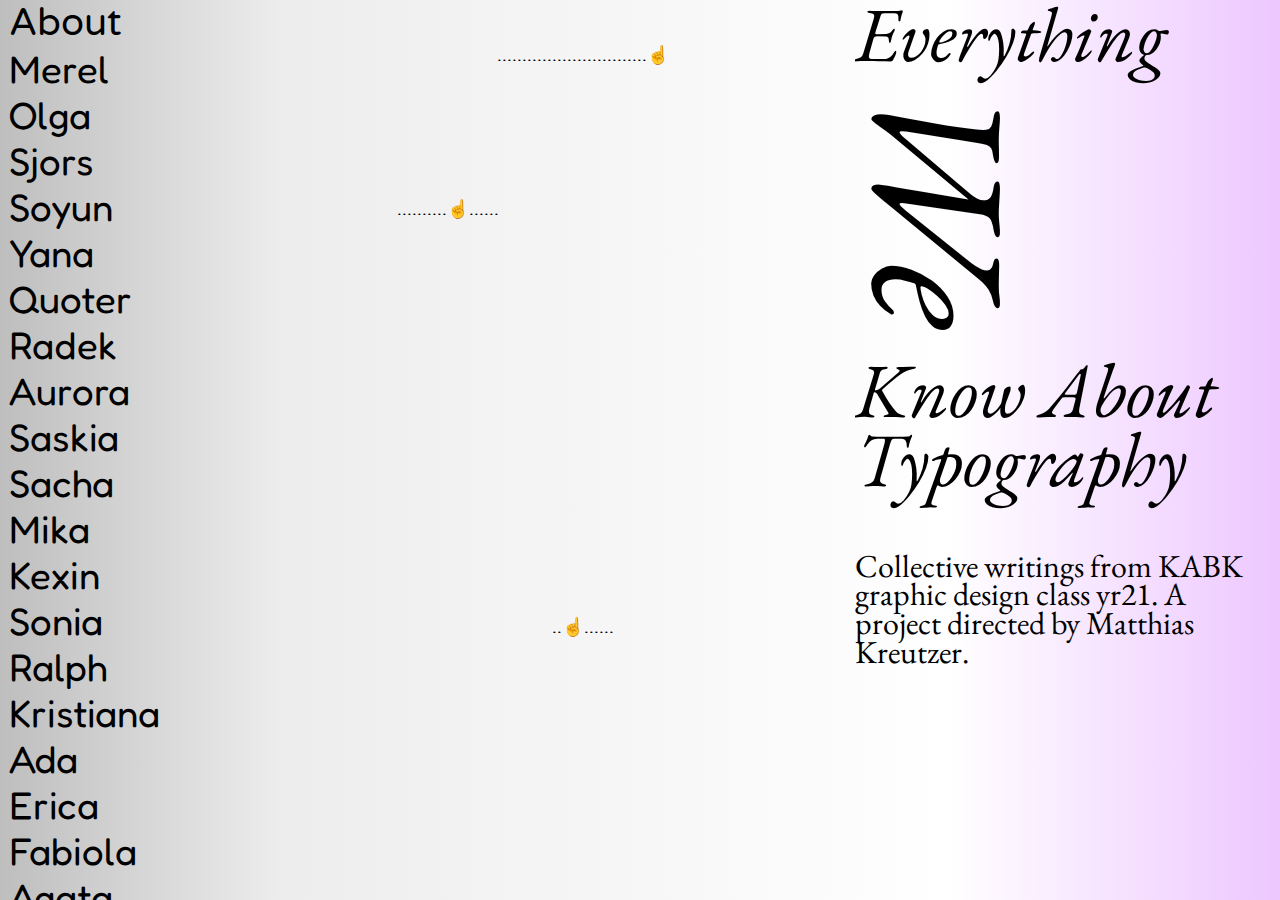
<file: projects.html>
<!DOCTYPE html>
<html>
<head>
  <meta charset="utf-8">
  <meta name="viewport" content="width=device-width, initial-scale=1">
  <title>Kexin Hao</title>
  <!-- include stylesheets here -->
  <link rel="stylesheet" href="projects.css" />
<link href="https://fonts.googleapis.com/css2?family=EB+Garamond:ital,wght@0,400;0,615;1,400;1,615&family=Fredoka+One&family=Oxygen:wght@300;400;700&family=Varela+Round&display=swap" rel="stylesheet">
  <script src="https://ajax.googleapis.com/ajax/libs/jquery/3.2.1/jquery.min.js"></script>
<script>

$(function(){
  $('.topbar').click(function(){
      $('#navbar').toggle();
        // window.location.hash = target;
      });
// $(function(){
   $('.title').click(function(){
       $('#tx' + $(this).attr('id')).show();
       $('.maintextbox > div').not('#tx' + $(this).attr('id')).hide();
       $('#info' + $(this).attr('id')).show();
       $('.informationbox > div').not('#info' + $(this).attr('id')).hide();
       window.location.hash = $(this).attr('id');


        // $('.imagebox').not('#image' + $(this).attr('target')).hide();
        // $('#image' + $(this).attr('target')).toggle();
        // $('.text').not('#text' + $(this).attr('target')).hide();
        // $('#text' + $(this).attr('target')).toggle();
        // window.location.hash = target;
      });

      if(window.location.hash) {
        var hash = window.location.hash.substring(1);
        // alert (hash);
        $("#tx" + hash).show();
        $('.maintextbox > div').not("#tx" + hash).hide();
        $("#info" + hash).show();
        $('.informationbox > div').not("#info" + hash).hide();
      };
   })
  </script>
</head>
<body>

  <div class="topbar">
    list
  </div>


  <nav id="navbar">
    <ul class="menu">
        <li class="title" id="about" style="font-family: 'Varela Round', sans-serif;">About</li>
        <li class="title" id="merel">Merel</li>
        <li class="title" id="olga">Olga</li>
        <li class="title" id="sjors">Sjors</li>
        <li class="title" id="soyun">Soyun</li>
        <li class="title" id="yana">Yana</li>
        <li class="title" id="quoter">Quoter</li>
        <li class="title" id="radek">Radek</li>
        <li class="title" id="aurora">Aurora</li>
        <li class="title" id="saskia">Saskia</li>
        <li class="title" id="sacha">Sacha</li>
        <li class="title" id="mika">Mika</li>
        <li class="title" id="kexin">Kexin</li>
        <li class="title" id="sonia">Sonia</li>
        <li class="title" id="ralph">Ralph</li>
        <li class="title" id="kristiana">Kristiana</li>
        <li class="title" id="ada">Ada</li>
        <li class="title" id="erica">Erica</li>
        <li class="title" id="fabiola">Fabiola</li>
        <li class="title" id="agata">Agata</li>
        <li class="title" id="daniela">Daniela</li>
        <li class="title" id="kilia">Kilia</li>
        <li class="title" id="adriana">Adriana</li>
        <li class="title" id="ocean">Ocean</li>
        <li class="title" id="malik">Malik</li>
        <li class="title" id="eunji">Eunji</li>
        <li class="title" id="tereza">Tereza</li>
        <li class="title" id="emma">Emma</li>
        <li class="title" id="katla">Katla</li>
        <li class="title" id="ivi">Ivi</li>
        <li class="title" id="ian">Ian</li>
        <li class="title" id="linea">Linea</li>
        <li class="title" id="scientist">Scientist</li>
        <li class="title" id="president">President</li>
        <li class="title" id="anke">Anke</li>
        <li class="title" id="handi">Handi</li>
    </ul>
  </nav>


   <div class="content">
     <!-- <div class="topbar">
        <div class="title">FatKat</div>
        <div class="next">next</div>
        <a href="../../index.html"><div class="home">home</div></a>
      </div> -->

      <div class="maintextbox">
        <div id="txabout">
          <br /><br />&nbsp;&nbsp; &nbsp; &nbsp;&nbsp; &nbsp; &nbsp;&nbsp; &nbsp; &nbsp; &nbsp; &nbsp;&nbsp; &nbsp; &nbsp;&nbsp; &nbsp; &nbsp;&nbsp; &nbsp; &nbsp;&nbsp;&nbsp; &nbsp;..............................☝️
          <br /><br /><br /><br /><br /><br /><br />&nbsp; &nbsp; &nbsp;&nbsp; &nbsp; &nbsp;&nbsp; &nbsp; &nbsp; &nbsp; &nbsp;..........☝️......
          <br /><br /><br /><br /><br /><br /><br /><br /><br /><br /><br /><br /><br /><br /><br /><br /><br /><br /><br />&nbsp; &nbsp; &nbsp;&nbsp; &nbsp; &nbsp; &nbsp;&nbsp; &nbsp; &nbsp;&nbsp;&nbsp; &nbsp; &nbsp;&nbsp;&nbsp; &nbsp; &nbsp;&nbsp;&nbsp; &nbsp; &nbsp;&nbsp;&nbsp; &nbsp; &nbsp;&nbsp; &nbsp; &nbsp; &nbsp; &nbsp;..☝️......
        </div>
        <div id="txmerel" style="display:none">
          <br /><br /><br /><br />
          <span id="listing">Books</span>
          <br />When you are starting to make a book in indesign the first step you need to do is make a master. With the master you can create a base.
          <br />&nbsp; &nbsp; &nbsp; &nbsp; &nbsp; &nbsp;This master you can apply on the pages, this will create a constant flow through the book.
          <br /><br /><span id="listing">Typesetting</span>
          <br />The first thing I learned about typefaces is that there are always flaws in it.
	        <br />&nbsp; &nbsp; &nbsp; &nbsp; &nbsp; &nbsp;It is important that every time you use a typeface, you look what is happening with your text. To really zoom in and look at the details.
          <br />&nbsp; &nbsp; &nbsp; &nbsp; &nbsp; &nbsp;KERNING is KEY!!!
	        <br />&nbsp; &nbsp; &nbsp; &nbsp; &nbsp; &nbsp;To get your kerning right you use justification. With this tool you can change the word and letter spacing. It is also important to look at the hyphenation, this tool is breaking the words at the end of the line of the text. It is important to use the right one, so that not only your text looks good in the end but also that you use the right rules.
          <br /><br /><span id="listing">Paragraph style</span>
	        <br />Tip number 3: If you have a lot of text in different blocks, use paragraph styles!
          <br />&nbsp; &nbsp; &nbsp; &nbsp; &nbsp; &nbsp;With paragraph styles you can with one click have the typeface, type size and right kerning. You don’t have to do it manually every time you put a new text in. It saves time and semblance mistakes.
          <br /><br /><span id="listing">Enough white space</span>
          <br />When you design a book, make sure the whitespace around the text is big enough.
          <br />&nbsp; &nbsp; &nbsp; &nbsp; &nbsp; &nbsp;Let me give you an example. You read a book on the train and you want to focus on the book and not on your surroundings. If you have the text super close to the edge of the paper, you constantly see the environment around you. Something you don’t want, because you want to focus on the existing story you read. Secondly, when you hold the book your fingers are over the text at any time.
          <br />&nbsp; &nbsp; &nbsp; &nbsp; &nbsp; &nbsp;These two examples show that is crucial to have enough white space around the text. So you can completely disappear in the book and totally forget the world around you. In the end that is the function of a book. First comes the readability, then the design.
          <br /><br /><span id="listing">Page numbers</span>
          <br />If you design a book and you make a table of content, it's important to have page numbers. Never put you page numbers at the side where your book is bound. Because when you are binding your book, a part of the inside disappears. So when you have your page numbers on the inside, they aren’t readable.
          <br /><br /><span id="listing">Capitals in a sentence</span>
          <br />When there are capitals in the text, like “XVII” it doesn't look nice. As you can see it is very ugly to have big comparison between the capitals and lowercase letters. So here is a tip, use small capitals. Small capitals are made to fit with the lower case letters. Big capitals aren't. So that is why you need to small capitals in your text when you mention roman numbers or abbreviations.
          <br /><br /><span id="listing">Line Spacing</span>
          <br />When you want to make your text readable, there need to be enough white space between the lines of text. You never want letters to touch each other. That is a no go! You need to remember that you design for somebody else to read it. So keep in mind that you design the text not only in a beautiful way, but first of all in a readable way. A good amount of whitespace between the lines of text ensures that the reader can focus on the text / words that he is reading and that he doesn’t jump up and down the text because he is confused about where he is.
          <br /><br /><span id="listing">Posters</span>
          <br />Posters are the way to communicate with people.
          <br /><br /><br /><br />
        </div>
        <div id="txolga" style="display:none">
          <br /><br /><br /><br />
          When you make an indent the white space between the lines and the edge where they begin should make a perfect 🪟.
          <br />&nbsp; &nbsp; &nbsp; &nbsp; &nbsp; &nbsp;It is common to write the title on the spine of a book vertically - rotated 90 degrees. I heard that depending if you are in Europe or USA it should be rotated left or right. I don’t remember which is where.
          <br />&nbsp; &nbsp; &nbsp; &nbsp; &nbsp; &nbsp;There are different kinds of hyphens and dashes. Between numbers you should use a n- or m-hyphen ie. “p. 254—261.” At line breaks, it should the default shorter one, and then there is a similar system for dashes except there are even more options. A normal dash between words, but next to a m-hyphen it should be less, like a hairline-space.
          <br />&nbsp; &nbsp; &nbsp; &nbsp; &nbsp; &nbsp;There are different ways of designing numbers, in old system some would be lowercase while other uppercase numbers, I think the lowercase ones come off more harmonic, and should be used inside of text, while the uppercase ones are for number outside of body text, like page-numbers or such.
          <br />&nbsp; &nbsp; &nbsp; &nbsp; &nbsp; &nbsp;If you ask a type-designer, it is a big no-no to create a ‘fake italic’ by simply slanting the letters. A real italic is designed at a different brush angle, and takes a lot of work to create, and slanting a regular weight it is considered violent.
          <br />&nbsp; &nbsp; &nbsp; &nbsp; &nbsp; &nbsp;Same goes for outlines. One could be tempted to create a bold or black weight of a given typeface by adding a stroke of perhaps 2 points, but this would violently change the proportions that the type-designer worked so long to obtain, it’s swearing in church.
          <br />&nbsp; &nbsp; &nbsp; &nbsp; &nbsp; &nbsp;Lately with the rise of trendy fashion brands and design-products from Scandinavia I have observed a very concerning tendency, bordering cultural appropriation. Sometimes in logos and other typography the æ ø or å are used to convey a sort of edgy, scandicool image, but as the pronunciation or meaning of the letters are not in other languages it becomes nothing but a gimmicky incorrectness.
          <br />&nbsp; &nbsp; &nbsp; &nbsp; &nbsp; &nbsp;In Switzerland they have an extensive tradition of typesetting and I heard that still in Écal, students learn to do uneven ragging where every other sentence is short or long so a page looks like a beautifully even, horizontal fence.
          <br />&nbsp; &nbsp; &nbsp; &nbsp; &nbsp; &nbsp;I learned the other day in Letterstudio, when designing a regular contrast typeface with serifs, that the serifs needed to be much longer and prominent than I thought from look at it. Of cause it is also because I haven’t seen it in a size 12 yet, so when the size is smaller they will almost disappear or become chunky weird little blobs.
          <br />&nbsp; &nbsp; &nbsp; &nbsp; &nbsp; &nbsp;I know some graphic designers, use only Helvetica, or a maximum of eight different typefaces. I’m not sure if I would want to restrict myself like that, on the other hand it makes life simpler I suppose.
          <br />&nbsp; &nbsp; &nbsp; &nbsp; &nbsp; &nbsp;So some typefaces are designed for display, and others for very small sizes with big ink traps and a density that makes them easily readable. But even the concept of readability is highly cultural dependent. I couldn’t read my grandmothers cursive handwriting as a child, because I was not used to looking at it. If you see only Helvetica, then Helvetica becomes the easiest thing to read. Not because it is the best or easiest typeface per definition. These defaults obviously have a cultural bias, and I noticed looking at Japanese or Chinese typefaces which come with a latin script, that the serifs and the expression is quite different, somehow more elegant. So I think it’s dangerous to define norms of ‘good or bad’ design, yet this is pretty much what the school system is designed to do, teaching us how to distinguish.
          <br />&nbsp; &nbsp; &nbsp; &nbsp; &nbsp; &nbsp;Children often mirror letters and it takes quite some years to decipher the correct orientation, which has something to do with the development of right/left brain parts. But also people who are highly dyslexic experience that the letters on a page rotate or jump or melt together into new formations and become harder to recognise, I don’t know if there are neurological reasons for this.
          <br />&nbsp; &nbsp; &nbsp; &nbsp; &nbsp; &nbsp;I really don’t know why we have CAPS and also lowercase? And when did we decide to mix them?
          <br />&nbsp; &nbsp; &nbsp; &nbsp; &nbsp; &nbsp;Printers get annoyed if you have a 5mm margin or less.
          <br />&nbsp; &nbsp; &nbsp; &nbsp; &nbsp; &nbsp;It looks nice if there is some kind of symmetric relationship between the lines on a page, therefore using a grid is widely popular amongst designers.
          <br />&nbsp; &nbsp; &nbsp; &nbsp; &nbsp; &nbsp;Typefaces come in different qualities, and if you don’t pay for them you are more likely to get  faulty things, with missing characters, which you cannot trust.
          <br />&nbsp; &nbsp; &nbsp; &nbsp; &nbsp; &nbsp;I recently learned the word interpolation. I like it. In type design it is when you use software like Glyphs to create in-between weights for a typeface. What it does is it takes a look at all your anchor-points, so it’s important that they are in the extremes. If you then give it a very bold, and a very thin type it will generate all the possible in-between by moving all these anchor points closer together or further apart.
          <br />&nbsp; &nbsp; &nbsp; &nbsp; &nbsp; &nbsp;There are typefaces that have small capitals. Like majuscules, I think you call it. I think it’s more of an 18th century thing, which is rarely used today.
          <br />&nbsp; &nbsp; &nbsp; &nbsp; &nbsp; &nbsp;More and more scripts are being programmed into unicode. I went to the embassy/exhibition space West, where they are displaying a project called alphabetum - missing scripts. Some designers, meade beautiful fonts out of letters that haven’t been digitized before, belonging to people whose language are maybe dying.
          <br />&nbsp; &nbsp; &nbsp; &nbsp; &nbsp; &nbsp;In Arabic, there is a certain way of writing on keyboards, with Western characters. The way it works, I think, is that you write the way the word would sound written in Latin, so some words are easy like ‘wallah’ while other words which have sounds unfamiliar to the Latin script, so you write them with numbers like ‘el-mashrou3e’ it looks very cool, I’ve seen it mostly in chats, on facebook.
          <br />&nbsp; &nbsp; &nbsp; &nbsp; &nbsp; &nbsp;The tricky thing about typography is spacing. Somehow with white there is a very subtle distinction, you don’t want too much but also not too little. The space around the text, you adjust with margins, and columns, and the space around the letters you adjust with line-height and tracking. Then there is the real challenge, kerning. The word itself is intimidating. I don’t know the word in any other language than English. Kerning is the space between the individual letters. It has to be adjusted, and there is little wiggle-room, it seems that there is just one right answer to the issue of kerning.
          <br />&nbsp; &nbsp; &nbsp; &nbsp; &nbsp; &nbsp;The key to kerning is kerning-pairs. I’m not sure exactly what they are, but I associate it with the capitals AV - look how they are not monospaced. There is only a slither of space between them, they have been kerned in kerningpairs, look how BV look together…
          <br /><br /><br /><br />
        </div>
        <div id="txsjors" style="display:none">
          <span id="listing">How I usually start making a publication</span>
          <br />I usually start by selecting typefaces that I think fit the project. Then I print the typefaces in different weights and sizes to see how they work on (different) paper. I usually choose no more than three typefaces but that really depends on the project.
          <br />&nbsp; &nbsp; &nbsp; &nbsp; &nbsp; &nbsp;When I make a publication, I always start with the format because it has a lot of influence on the use of typefaces. When I have determined the size(s), I start making a grid based on the baseline spacing of my plain text. I then align my plain text to my baseline grid. From here I start determining text columns and margins.
          <br />&nbsp; &nbsp; &nbsp; &nbsp; &nbsp; &nbsp;When determining the inner margins, I always take into account the fact that a certain part of the margin always disappears when binding. With text columns I always take the format of my publication into account. With a pocket book, a layout of 4 columns will not work, while with a magazine format this can work well.
          <br /><span id="listing">Choosing a typeface</span>
          <br />First, I determine the purpose of the typeface. Is it for digital or analog use? Is it used for a plain text or display? Which form fits the project for which I use it? These are basic questions, usually other questions arise during my research. I think it is useful to have answers to this. This way I know what I am looking for, otherwise I am afraid that I will get lost in the big amount of typefaces that are avaible.
          <br />&nbsp; &nbsp; &nbsp; &nbsp; &nbsp; &nbsp;When choosing a typeface, I usually always look at its possibilities. Does it have an upper case and lower case? Does it have multiple weights? How many special characters does it have and which ones? How does the typeface work with other typefaces? In this way I know what freedom I can afford.
          <br />&nbsp; &nbsp; &nbsp; &nbsp; &nbsp; &nbsp;Then when I have collected a selection of fonts for project, I make small tests with the font. As I said before, the fonts print in different weights and sizes (usually between 6 pt and 21 pt). When printing, I always use the different paper that I have chosen for the project. This way I know what freedom I have with the typeface.
          <br /><span id="listing">Making a grid</span>
          <br />When I have chosen my typeface and determined the corps size for the plain text, I often immediately create a grid for the publication. I determine the distance of the grid by taking the line distance from the plain text (the baseline). I maintain the distance both horizontally and vertically. It rarely or never happens that your grid exactly fits with the dimensions of your grid. That's why I always smuggle a bit with the dimensions, so that the grid will fit exactly.
          <br />&nbsp; &nbsp; &nbsp; &nbsp; &nbsp; &nbsp;When the grid is set I will determine what the distance of the margins should be. Always keep in mind that the inner margin must have at least 5 to 10 mm extra because otherwise the text on the inside will disappear when the publication is printed. When determining my margins, I always take into account the number of columns that I want. This is important because I always want to ensure that my columns fit exactly on my grid. This means that the distance between the columns must be as much as the line spacing. I usually opt for six columns but with smaller dimensions for four.
          <br />&nbsp; &nbsp; &nbsp; &nbsp; &nbsp; &nbsp;NOTE: The grid is a tool, never let your own grid limit you in possibilities.
          <br /><span id="listing">Hierarchy of your text</span>
          <br />Having a clear hierarchy in your publication is important for the reader to understand how he / she should handle the text. Determining your hierarchy depends entirely on your publication. The different text types in your text, the format of your publication, your chosen typefaces, the way of printing, etc. all influence the hierarchy.
          <br />&nbsp; &nbsp; &nbsp; &nbsp; &nbsp; &nbsp;Usually for determining my hierarchy, I use a part of the text in the publication that contains many different types of text. With this text I will make many different layouts to see how the typefaces relate to each other. When I know which corps sizes, weights and colors of the typefaces work well together, I start to prepare the publication. Most of the time I start at the beginning of the text, when designing the layout it always happens that you discover new problems to solve. This is not a problem because by that time the basis is already there and it is a matter of being creative with your problem.
          <br /><br /><br /><br />
        </div>
        <div id="txsoyun" style="display:none">
          <br /><br /><br /><br />
          Typography is a message which is intended to be visualised. It is architecture of written information serving its tenants, considering the tenants’ lifestyle, preferences, their numbers or/and relationship status.
          <br />&nbsp; &nbsp; &nbsp; &nbsp; &nbsp; &nbsp;One of the main reason typography exists is for communication. Due to its personality, typography often deals with rational matters depending on situations. For certain occasions where the clarity should perform priorly, typography should reflect on its function through technical elements such as kerning, spacing, hyphenation, indentation, its layout and alignment. It is carefully selected and used as an image which holds the message constructed by its user’s creativity.
          <br />&nbsp; &nbsp; &nbsp; &nbsp; &nbsp; &nbsp;Typography has been a reflection of the history which mankind has been building with words. Depending on the character, atmosphere, needs, culture, function, language, time and place, it appears in a different visual form. It is always there where communication is needed to enhance the understanding between parties.
          <br />&nbsp; &nbsp; &nbsp; &nbsp; &nbsp; &nbsp;What do I know about typography?
          <br />☝️Spaces between letters function as a clarity but also breaths between reading.
          <br />☝️The ones with larger sizes and more vivid colours normally attract more attention.
          <br />☝️Typefaces can have lots of different personalities, histories and intentions. It is shown in both very details and appearances our eyes immediately catch.
          <br />☝️Typography started to be developed when human started to write.
          <br />☝️The writing activity made humans have privacy — from the verbal, in person communication required more than one person — to own, personal communication on mediums we can write and make it visible.
          <br />☝️Typography made this activity more private and also global within the community where shares discourses.
          <br />☝️When it’s combined with image, the power doubles and can be intentionally used for propaganda.
          <br />☝️Typography is sound of the text.
          <br />☝️The sound can be loud, experimental, pleasant, unpleasant, functional, quiet, multiple, classic, interactive, direct, subtle, entertaining, angry, happy, sad, playful, emotional, bold…
          <br />☝️It places information to deliver the message.
          <br />☝️In collaboration with images, exaggerate/develop understanding of the context.
          <br />☝️Follow the rules
          <br /><br /><br /><br />
        </div>
         <div id="txyana" style="display:none">
           <br /><br /><br /><br />
          <span id="listing">Baseline Grid and leading</span>
          <br />☝️If you want to make a baseline grid you need to put transparency to 5% so that you can see it and also make it start from the top of the page. For the text to be aligned to the grid you need to make the leading the same pts of text. Then you snap to grid.
          <br />☝️It is helpful because you have clear running and tight text.
          <br /><br />
          <span id="listing">Document Grid</span>
          <br />☝️Document grid is helpful because you can align very carefully typography and other elements to it. You can also track position of characters in between words.
          <br /><br />
          <span id="listing">Hyphenation</span>
          <br />☝️never hyphenate last word of text box over text boxes.
          <br />☝️generally you can change hyphenation settings so that you have less hyphens. I think is good to hyphenate words with 5 or more syllables after the third syllable.
          <br />☝️When you make justified text you should turn hyphenation off;
          <br /><br />
          <span id="listing">Keep lines and words together</span>
          <br />☝️When you have a wide column you should not leave orphans in the end. Meaning you shouldn't let one word to sit alone at the end of the paragraph or in end of column.
          <br />☝️When you have a new paragraph over columns or end of paragraph over columns is generally good to keep 2 lines together in it.
          <br /><br />
          <span id="listing">Dashes</span>
          <br />☝️there are different types of dashes for different things
          <br />☝️dashes are used to separate words and are different from hyphens.
          <br />☝️em dash and en dash
          <br />&nbsp; &nbsp; &nbsp; &nbsp; &nbsp; &nbsp;1. you visualise em dash as the length of m — and n dash as the length of n – (hyphen -)
          <br />&nbsp; &nbsp; &nbsp; &nbsp; &nbsp; &nbsp;2. Em dashes save the day when other punctuation would be awkward. For instance, em dashes can replace parentheses at the end of a sentence or when multiple commas appear in a parenthetical phrase
          <br />&nbsp; &nbsp; &nbsp; &nbsp; &nbsp; &nbsp;3.The en dash is often used to indicate spans of time or ranges of numbers. In this context, the dash should be interpreted as meaning either “to” or “through.” Consider the examples below:
          <br /><br />
          <span id="listing">Indentation</span>
          <br />☝️When you have indented paragraphs the starting paragraph is not indented
          <br />☝️When you indent paragraphs you don't separate also with a line brake
          <br />☝️Indentations should be proportionate to type syze
          <br /><br />
          <span id="listing">Old medieval book layout</span>
          <br />☝️old medieval pages are golden ratio. This diagram shows how you create margins and space for text.
          <br />Master Pages<br />
          <br />☝️technical stuff
          <br />☝️depending on your layout you can use master pages as a typography mold because text boxes, boxes in general and any kind of markings stay in them for every page you add.
          <br />☝️you can have different types of master pages serving different uses of your layout
          <br />☝️Folio numbers should be placed usually in master page for example or running headers so that you don't have to align them every time.
          <br /><br />
          <span id="listing">Margins</span>
          <br />☝️Margins allow the books to have a good reading flow. I think if you have small margins is generally not good for readability.
          <br />☝️Head margin
          <br />☝️Foot margin - should be biggest?
          <br />☝️outer or forehead margin
          <br />☝️inner margin
          <br /><br />
          <span id="listing">types OF type</span>
          <br />☝️There are different types of type that allow better readability in small pts
          <br /><br />
          <span id="listing">stretching text</span>
          <br />☝️Stretched text is generally not good sometimes you can do glyph scaling but just a bit so that you fit texts that are not fitting well. For example in a layout or in page numbers. To print in sections you need at least 16 pages so 4 pieces of paper.
          <br /><br />
          <span id="listing">formats</span>
          <br />☝️Magazine formats are different then pocket books obviously and have a different treatment.
          <br />☝️Good number for grid for magazine is uneven and more than 5 ??????
          <br />☝️pocket book format is usually standard
          <br /><br />
          <span id="listing">grids</span>
          <br />☝️Except for baseline grid and document grid you can make a custom grid that goes well with the design of you content in order to have coherency in the layout. You make this in the master page by creating columns and then leaving space between the columns for readability (gutter)
          <br />☝️then you can start defining rules of your layout.
          <br />☝️For example:
          <br />&nbsp; &nbsp; &nbsp; &nbsp; &nbsp; &nbsp;1. you can say that pictures are on the left and take a certain amount of columns as space.
          <br />&nbsp; &nbsp; &nbsp; &nbsp; &nbsp; &nbsp;2. you can say that pictures always start from second column
          <br />&nbsp; &nbsp; &nbsp; &nbsp; &nbsp; &nbsp;3.you can say that quotes are always two columns in the middle
          etc
          <br /><br />
          <span id="listing">paper</span>
          <br /><span id="listing">printing</span>
          <br />☝️you shouldn't use inkjet printer when you want your typography to be sharp. you should laser one.
          <br /><br /><span id="listing">Paragraph styles Character styles</span>
          <br />☝️you can set everything already in paragraph styles and character styles - meaning you set all components of text - points, leading, hyphenation etc in a button that lets you just highlight and press and all characteristics of the typeset text automatically become the same over different text-boxes. It saves a lot of time. character styles have only character settings in them and can be used when formatting something within paragraphs but paragraph styles are containing whole paragraph settings within them like keep options etc. so when you format paragraphs is logical to use them.
          <br /><br />
          <span id="listing">Kerning</span>
          <br />☝️if you are kerning a single word you can rotate it upside down.
          <br />☝️some typefaces have better kern than other but in bigger sizes of text generally is good to go trough the kerning
          <br /><br />
          <span id="listing">justified ragged texts</span>
          <br />☝️justified texts usually leave rivers so you need to change setting in indesign
          <br />☝️there is helpful future in indesign that shows you yellow lines when something is not justified well.
          <br /><br />
          <span id="listing">setting for justification</span>
          <span id="poetic" style="font-style:italic;">
          GLYPH stretch or narrowing<br />
          OPTICAL MARGIN ALLIGNMENT CHECK IT OUT<br />
          Contrast of page<br />
          15-23 octavo<br />
          hello me studio try to not have little words in end<br />
          page numbers titlle page include<br />
          ideas for typeset;<br />
          keep columns 3 as you did in the class and then maybe try to follow the original layout so where there is image or add keep it clean;
          <br />ragging text: i think u should look for short word comming out and then put them on next line with shift+enter sometimes you can squeeze lines that are translated on next line and connect them so it looks better
          <br />maybe you can go for some of balance between the length of the ragged lines big one or not i am not sure about it
          <br />in a page usually there is different heirarchy of meaning which means that you need to translate it into the printed page and typorgraphy using different contrast, sizes,
          </span><br /><br />
          <span id="listing">typographical elemeents of the printed page</span>
          <br />☝️page title
          <br />☝️page header
          <br />☝️page running header
          <br />☝️page footer
          <br />☝️page folio
          <br />☝️contrast
          <br />☝️page contrast:
          <br />&nbsp; &nbsp; &nbsp; &nbsp; &nbsp; &nbsp;1. a page of text contains contrast the text is the black and the paper is white. Generally you need to have a good balance between them because of readability first and second aesthetics i guess.
          <br />&nbsp; &nbsp; &nbsp; &nbsp; &nbsp; &nbsp;2. also in typefaces there is contrast grotesk typefaces are without contrast and were considered grotesk bla bla bla
          <br /><br />
          <span id="listing">choosing typefaces</span>
          <br />☝️there are different types of typefaces that have different purposes. some that are good in small sizes and some that are good in bigger sizes.
          <br />☝️serrif , grotesk, script, modular etc.
          <br /><br /><br /><br />
        </div>
        <div id="txquoter" style="display:none">
          <br /><br /><br /><br />
          <br /><br /><br /><br />Typography can invoke a feeling, remind you of a certain brand, or create an atmosphere.but when it is bad it can even be unreadable.
          <br /><br /><span id="listing">Paper Formats:</span>
          <br />the appearance of the typography is greatly influenced by the quality of the paper and printing process used.
          <br /><br /><span id="listing">Macro:</span>
          <br />relate to layout, Macrotypography focuses on how type is arranged on the page.  It deals mainly with readability and can be thought of as the design of paragraphs and the page.
          <br /><br /><span id="listing">Micro:</span>
          <br />relate to anatomy of letters, has to do with the details; setting the right glyph, getting the appropriate kerning and tracking, and making stylistic choices such as when to use small-caps.Microtypography deals mainly with legibility and can be thought of as the design of letters and words.
          <br /><br /><span id="listing">Letterspacing:</span>
          <br />the adjustment between all letters
          <br /><br /><span id="listing">Kerning:</span>
          <br />space between individual letters, the number 1 you always have to adjust, I think no matter which typeface. kern upside down
          <br /><br /><span id="listing">Lining of numbers and digits:</span>
          <br />proportional or tabular lining.
          <br /><br /><span id="listing">Leading:</span>
          <br />reading is difficult when there is too much leading, because the linear pattern becomes invasive and with too little leading the run of the lines, which is important for legibility is submerged under the surface. the most legible composition is the one in which the effects of line and surface are nicely matched.
          <br /><br /><span id="listing">Optical margin alignment:</span>
          <br />Punctuation at the margin of a text frame can make the left or right sides of a column appear misaligned. Hung punctuation refers to the practice of slightly extending lines of text that begin or end with punctuation marks into the margin, in order to improve the optical alignment of the column of text. In flush left or justified text, a line that begins with quotation marks or an apostrophe can appear to be indented. This is because these punctuation marks are smaller than most other characters, with large amounts of white space surrounding them. As a result, the margin looks uneven.
          <br /><br /><span id="listing">Greyness of a text:</span>
          <br />There are letters and words that need specific attention for making the grauwert correct:
          <br />&nbsp; &nbsp; &nbsp; &nbsp; &nbsp; &nbsp;letters like:ktyvwfrz leave a weird spacing and weird gaps of white when they are set against each other. when letters are set in the right way the same greyness should appear within the whole text. In order to judge the greyness of the text you need to look at it from a good distance. compositions with spacing too narrow would either give an area too light or an area too dark, depending on the letter combination.
          <br /><br /><span id="listing">handwriting:</span>
          <br />The laws of handwriting are very different than the laws of printing: the designer has a wide range of different typezises at his disposal, but he must realize that he works not merely in different sizes but also in different grey and different depths of tone
          <br /><br /><span id="listing">Paper texture and printing process:</span>
          <br />influence on the final outcome and visual of the typeface and design.different paper and printing techniques (Laser, offset) develop a different outcome and appearance. in the history of type casting, developments in papermaking and writing have bought an important influence to bear on the design of typefaces.
          <br />&nbsp; &nbsp; &nbsp; &nbsp; &nbsp; &nbsp;it is important to understand that with the size, typeface, greyness, etc that you as a designer choose you communicate certain ideas and things. Or better you need to be aware of what the text wants to communicate.
          <br /><br /><br /><br />
       </div>
        <div id="txradek" style="display:none">
          <br /><br />
          <br /><br /><span id="listing">PAGE LAYOUT:</span>
          <br />☝️The design of the page in relation to the spread can be with symmetrical margins (eg. the page numbers are positioned towards the spine), or asymmetrical margins (eg. page numbers are positioned 10mm left from the start of each page).
          <br />☝️The spine of the book acts as a symmetry axis for the pages, so even if the layout is ‘asymmetrical’, it is repeated symmetrically on the spread.
          <br />☝️There are different ways of defining the spread size and the text box contained within, for most common spread sizes (paper dimensions) refer to height/width ratios mentioned in Designing books by J. Hochuli, and also for text box dimensions, described by him, based on Tschichold and Van Graaf methods of using the spread geometry (golden ratio and all that stuff).
          <br />☝️Other way is to determine the text box by defining margins: Top, Bottom, Left and Right in case of asymmetrical pages (pages repeat from left to right, think of a stamp that is being repeated on each page ), or Top, Bottom, Inside and Outside in case of the symmetrical layout ( pages are reflected as if the spine was a mirror).
          <br />☝️Always design according to the projects, but all equal margins with a bigger bottom one is a safe choice for symmetrical layout, and Top and Left equal, Bottom and Right bigger (but not necessarily equal) for asymmetrical.
          <br />☝️Interesting margins according to J. Brockmann: 2x right, 3x bottom, 1x left , 1.5x top.
          <br />☝️Margins after Tschichold : 2x, 3x, 4x, 6x (counting from the inside clockwise).
          <br />☝️Navigation (headers, page nr.) are a good way to structure the page, help orient in the book and lead the readers eye, but should also serve a purpose—it’s probably not necessary to write the authors name two times on the spread, the purpose of writing the books title on every spread is also up to debate.
          <br />☝️(Most often) it’s good to leave the second page blank (when counting the cover as page nr 1) and put the title page on the 1st recto (right page), sometimes because of the binding, etc. the first recto has the title of the book in small letters, and a ‘proper’ title page is on the 2nd recto.
          <br />☝️Nice idea after Hochuli is to construct the cover according to the inside grid.
          <br /><br /><span id="listing">THE GRID:</span>
          <br />☝️helps to rationalise the text/image layout, especially helpful when dealing with a lot of information, especially the kind that is systematically repeated (think encyclopaedias , phone books, dictionaries, etc.), and is extremely helpful when designing with other people!!!
          <br />☝️at the same time it is an indicator, not a strict system—if needed, it can be broken.
          <br />☝️Not only columns, but also horizontal divisions (especially for images).
          <br /><br /><span id="listing">BASELINE GRID:</span>
          <br />☝️setting the text helps to rationalise the placement across the book, ease of reading.
          <br />☝️the grid could be defined by a specific size (eg. top margin is 5mm, and the baseline is 5mm), to which the type sizes and leading are adjusted.
          <br />☝️or the grid could be set according to the most common type size and leading, eg. Garamond 10.4pt with 12.1 pt will be the body of the text, the baseline is set to 12.1pt.
          <br />☝️Other type sizes could be set to the baseline grid as well (then the leading is most usually twice bigger or smaller), or not. If not, it’s best to at least align the first line of the other text, so the top of columns align.
          <br />☝️Baseline grid should order, but also help at the same time.
          <br /><br /><span id="listing">PARAGRAPHS:</span>
          <br />☝️Separate paragraphs can be indicated by empty lines or indents.
          <br />☝️If you make indents to indicate a paragraph, the first one on the page should not be indented.
          <br />☝️Look out for widows and orphans across columns and pages i.e. don’t leave single words in the last line of a paragraph across pages and columns. It’s good practice to avoid two, three, etc. words as well. Especially if you indent for a new paragraph, usually the last line of the paragraph should be longer than the indent size.
          <br />☝️It’s good practice (especially in unjustified text) to avoid leaving ‘single’ words at the of the line, like: I, first word in a new sentence, last word in a sentence, ‘a’ (if it’s an article to the word in the next line), ‘the’ (same story).
          <br />☝️Of course don’t break these words across lines!! (two points up).
          <br />☝️In case of unjustified text, the ragged lines will need some attention to balance the ragging, see flattersatz.
          <br />☝️In case of justified text, the word and letter spacing will most definitely need adjustment to minimise spacing rivers in the line.
          <br />☝️Tricks to balance lines: use soft Enter, minimally change the word tracking, in VERY extreme cases decrease the type size by 0.0x points.
          <br />☝️(INDESIGN) always change the paragraph styles, the default settings are not good, especially for hyphenation (usually before and after letters should go up to 3-4), and justification (the default is usually to big, 70 85 90 is better).
          <br />☝️(INDESIGN) TYPE>STORY>Optical Margin Alignment is a great idea.
          <br />☝️(INDESIGN) for bigger amounts of text paragraph and character styles are a must, paragraph for bigger sections, character for special cases (eg. emphasis by italics), work with a numpad keyboards for speedy shortcuts.
          <br />☝️(INDESIGN) Look into different paragraph composer algorithms.
          <br /><br /><span id="listing">COLUMNS:</span>
          <br />☝️7–10 words per verse is a good estimate to keep to, too short verses are annoying to read, and too long ones strain the eye.
          <br />☝️—Multiple columns should have clear, distinct gutters.
          <br />☝️Odd number of columns can give a page a dynamic layout, especially in a case of symmetrical margins.
          <br /><br /><span id="listing">TYPE DETAILS:</span>
          <br />☝️In running text (for reading), a well spaced typeface with good balance of contrast is important, and it’s good to give the letters enough air, tight tracking looks cool but is tiring to read.
          <br />☝️It’s almost always best to use regular weight of a typeface, because of equal distribution of white and black space and the contrast flow—bold weight in smaller size has fades away, and light weight looks too thin.
          <br />☝️Don’t make the leading too tight, usually looks good on the screen but not in print.
          <br />☝️Too wide leading makes the lines fly away.
          <br />☝️All caps is harder to read because of the uniform height of letters.
          <br />☝️Old style number figures are better within a running text because of their varied heights and placement on the x height, lining is good for posters, etc.
          <br />☝️Proportional numbers are better for running text, tabular for tables ( numbers are then monospaced, so it’s easier to compare them across columns and rows).
          <br />☝️Italics (or slant) can be used for emphasis, as quotes, or for different things, most important is to be consistent in use.
          <br />☝️Small caps could be used for emphasis within text, as it blends better with lowercase than normal capitals.
          <br />☝️for smaller sizes, serif type is most often better for reading.
          <br />☝️It’s usually a good idea to limit the number of typefaces within a book, as well as the different weight and sizes: differentiation through layout, caps, etc.
          <br />☝️On posters, covers, etc. where display type is used it’s good to look at the kerning of the letters, especially if the typeface is not well spaced.
          <br />☝️It’s usually good to equalize the blackness of type within the spread
          <br /><br /><span id="listing">HYPHENS:</span>
          <br />☝️hyphens (-) are used in compound words, like jack-o-lantern, and break words across lines
          <br />☝️en dash(–) is used for periods of time, like 1994–2019, 2am–4am, etc.
          <br />☝️em dash(—) is used as a punctuation symbol in a sentence, could be used instead of a comma,  parentheses, colon and semicolon, e.g.: ”And yet, when the car was finally delivered—nearly three months after it was ordered—she decided she no longer wanted it, leaving the dealer with an oddly equipped car that would be difficult to sell.”
          <br /><br /><span id="listing">POSTERS:</span>
          <br />☝️Most of these rules don’t apply to posters, where more craziness is allowed, but if it’s necessary they could be also applied to construct a ‘rational’ design.
          <br /><br /><span id="listing">MYSTERIES:</span>
          <br />☝️no idea what are the rules with making lists, definitely em dash is not the right thing to use, most probably bullet points and of course numbers. When making a numbered list its good to throw the numbers out of the text box alignment.
          <br />☝️not sure about the rules of using quotes, in Poland you use double quotes  („”), but the first quote mark is on the bottom of the line, while (I think that) in English you can use double or single quotes, and both are on the top of x-height (“”), (‘’).
          <br />☝️the usage of quotations and brackets with commas and stops?
          <br /><br /><br /><br />
        </div>
        <div id="txaurora" style="display:none">
          <br /><br /><br /><br />
          <br />☝️Golden proportions of margins
          <br />☝️Can choose type sizes for type hierarchy through math so they are more harmonic
          <br />☝️Justification (70-85-90), but in general tweak for better word spacing
          <br />☝️1 always has to be brought closer
          <br />☝️Also watch out for the letter space between the A, V and other letters
          <br />☝️Use smallcaps for names/acronyms, etc. within the text
          <br />☝️Also use smallcaps when writing all in caps, they are better kerned than regular caps because they are meant to be next to each other as opposed to caps only meant to go next to lowercase body text
          <br />☝️If oldstyle numbers are available, also use those, they go more harmonically with the x height of body text
          <br />☝️Often line height is too large
          <br />☝️Tweak hyphenation
          <br />☝️Avoid orphans and widows through all the tools above
          <br />☝️12 words per line
          <br />☝️Clear hierarchy by size
          <br />☝️Depends on the typeface, because they vary in size, but body text should probably not be smaller than 11pt and no bigger than 14pt for comfortable reading
          <br />☝️Don’t use two highlighting techniques at once (ie. italic AND bold)
          <br />☝️() often need to be brought higher to look like they are on the baseline and aligned with the text
          <br />☝️Leave space in the margin for people to hold the book and not cover text with their fingers
          <br />☝️Leave extra space in the left margin where the book is bound (0.5-1cm depending on the thickness and binding) for visibility lost in the fold
          <br />☝️Humanist typefaces are best for reading bc of their reference to calligraphy and organic feel
          <br />☝️Ornamental type should only be used in big sizes, short texts and displays, otherwise you really compromise legibility
          <br />☝️Legibility refers to the way the typeface is designed and how easy it is to distinguish letters from each other. Readability has to do with the way the text is arranged on the page.
          <br />☝️Use grids to line up other elements on the page (ie: running headers, titles, page numbers) and guide the reader’s eyes to them more easily
          <br />☝️Paragraph styles will save your life, automate what you can
          <br />☝️Don’t mix too many different typefaces and let the system have a logical reason behind your choices – maybe 2 typefaces max, and let them have enough contrast between them to not be confused
          <br />☝️A typeface is a family of type, which contains different fonts- ie bold, condensed, italic, for ex: Neue Haas Unica. A font includes not only the style but also the specific size, for ex: this is Neue Haas Unica Regular 14pt
          <br />☝️This ¶ is called the Pilcrow and it comes from medieval tradition, where it was used to signal the start of a new paragraph without changing to a new line
          <br />☝️If you justify the text, there will be strange gaps, so maybe use tighter wordspace and tweak afterwards
          <br />☝️Either indent or empty line but not both
          <br />☝️HelloMe – using blocks that are the height of line-height and text wrap to change the way the right edge of the column looks (radical version of swiss typesetting)
          <br />☝️Swiss rags – when the right edge is so perfect its almost justified
          <br />☝️Justified left – tightened wordspace to avoid white space
          <br />☝️Used narrow font (Roboto), since page is already small and narrow, to fit more words on the page
          <br />☝️On a 9x9 grid, divided it again and made it 18x18, for more flexibility but the same proportions
          <br />☝️Double-clicking on Paragraph Style, in the Paragraph Style Options window, under the Indents and spacing tab, under alignment there’s a useful option that reads: “Balance ragged lines”
          <br />☝️If page numbers are not important, maybe only the page number on the right page is necessary.
          <br />☝️Long lines are harder to read, it’s easier to lose track of where you are in the text.
          <br />☝️It’s important to test the way the type looks with the printer of choice– inkjet can look very different from laser, especially in the sensitive parts of the letter like the thinner strokes.
          <br />☝️A long continuous body of text can be overwhelming visually, consider adding space in the paragraph breaks to give the readers’ eyes a break too.
          <br />☝️There are 3 kinds of dashes, shorter to longer: hyphen (-), en dash (–), and em dash (—). Hyphen is used to separate words that were together or are two joined together. En-dash is used for dates, time periods, etc. Em-dash can be used sort of like a parenthesis, to create a pause or break up a sentence.
          <br /><br /><br /><br />
        </div>
        <div id="txsaskia" style="display:none">
          <br /><br /><br /><br />
          Set text within a grid. All text should always be subordinated to the baseline grid. Best is if the baseline grid is within the margins of the page. The baseline grid should have the spacing of the leading of the dominant body text.  Even footnotes, images, titles, heading, etc. It’s important that the text tensive composition. Chose margins that create dynamic or a certain tension. A common used margin is the golden ratio. Kern & track. Always kern the 1. Whitespace is just as important as the typeset area. Work with paragraph styles to create a consistent hierarchy of typography, work with character styles in exceptional cases. I was once told by Eva that you should put Kerning on Optical. Adjust the leading manually according to the font size, never leave it on Auto. Hyphenations must never occur in the following occasions: a name, after one letter, after two hyphens. There’s a correlation between hyphenation and better spacing. Never begin the first paragraph of a text with a first line indent, only start doing this paragraph format from the second paragraph onwards. After importing, always start with reading and editing the text file. Get out any incorrect use of characters like a space before a question mark. An easy way to spot these mistakes is to go to type > show hidden characters. Command F is a function in which you can find and replace certain characters. Only after you have completed this step you can start with paragraph styles and character styles. Never never never have one or two sentences of a paragraph in one column and the remaining text of a paragraph on the other. This could be that the first sentence(s) are separated, in Flemish we call this a ‘son of a whore’ or the last sentence(s), a ‘orphan’. Only adjust these when you are finished and satisfied with your paragraph styles and character, otherwise it will become a frustrating mess. The worst is when one column is on one page and the other column is on the next. If you want to fix this you do a column break. The InDesign shortcut for this is fn + enter. It’s easiest if you do your title in a different type box. To add page numbers you must go to the master. This is by the also the place where you must determine your columns and margins. Of course you can make multiple masters. They are arranged and with the letters A, B,... by default. To apply a master to a page or spread, select them and drag them to the page you want it applied to in the pages panel. Back to the page numbers, go to type > special character > markers > insert page number. I recommend that if you work with justified text to spend extra time on hyphenation and spacing. The eyedropper tool is a very useful function to use for speeding up the process of paragraph and character styles. Sometimes it’s also good to brake the grid once in a while to prevent the layout from getting boring. It’s important to remember that some fonts are more applicable to use in a book than others. Sometimes fonts look better on a bigger scale like in posters. DIN formats and letter format is a total different way of designing. How text is treated is in the ideology of the designer.  Also, printing is a fucking pain. Making a booklet is a FUCKING pain.
          <br /><br /><br /><br />
        </div>
        <div id="txsacha" style="display:none">
          <br /><br /><br /><br />
          <br />☝️Margins inside a book should always be big enough, so that when you open the book the text is still readable.
          <br />☝️Think of the contrast of a typeface when you choose the paper for a book: low contrast does not work very well with very yellow paper. This makes it less readable.
          <br />☝️Watch out with placing text too close to edges of the book/small margins. When you you will cut the book there is a bigger change you will cut through parts of the text.
          <br />☝️Another problem with small margins is that when you hold a book, your vingers block the text.
          <br />☝️Think of where you place page numbers, they are used to guide you through a book, so if they are close to the margin inside it is not very easy/practical for the reader to find a page.
          <br />☝️Consider that if you place your page number close underneath your running text, that it leaves with less freedom/space if you running text should be maybe one sentence longer on the same page to look more beautiful with paragraphs for example.
          <br />☝️The width of a page is important when you decide on the type size. A big type size for running text does not really work in a very small book. The same the other way around. A very small typeface in a wide book. It very exhausting to read really long lines of text.
          <br />☝️Never let a grid limit you in your design choices. If you need to step away from it, than do it
          <br />☝️The right page of the book is the first one you see, take this into consideration when you are designing you layout. Usually it is better to for example have your table on content on the right page.
          <br />☝️A two page title page can look good but take in consideration that sometimes it results in having a blank page before the title page because your running text in not long enough to cover the right page as well.
          <br />☝️A line of text running from the left to the right page usually does not work because of the  binding of a book you loose space inside of the book.
          <br />☝️When choosing a typeface always look at the glyphs and the font family, does it include what you need?
          <br />☝️If the space between words is too big, it is exhausting for the reader to read the text
          <br />☝️If the space between words is too little, it is hard for the reader to read the text.
          <br />☝️When you don’t align your text, always check the ragging. Does it look weird or good? You can always enter a word to make is look better
          <br />☝️When you use big sized text, check if the space between lines of text underneath each other does not get to big
          <br />☝️Check em-dashes, punctuation
          <br />☝️Start with choosing a format, then a grid, font, paper
          <br />☝️Check if the ‘ / “ are right.
        </div>
        <div id="txmika" style="display:none">
          <br /><br /><br /><br />
          <br />☝️When aligning text pay attention to the hyphenation.
          <br />☝️With big type hyphenation can be turned off (in most cases).
          <br />☝️Line height is not always best automatic.
          <br />☝️Get rid of orphans (for instance by using different hyphernation).
          <br />☝️You can put text in multiple columns, for instance on a grid.
          <br />☝️OR if you are a rebel, off the grid.
          <br />☝️If your type is really small, make sure the column is the right length for a good readability.
          <br />☝️In any case have a correct proportion for columns and text size
          <br />☝️Adjust the space in between letters (kerning)  if it has an odd proportion (especially in titles/big type).
          <br />☝️You can make use of indents every paragraph if the text is dense, to make the start of new paragraphs recognisable.
          <br />☝️Check what was the original purpose for the font you are using (when the designer designed the font).
          <br />☝️Make sure the type size fits with the paper size.
          <br />☝️If type is placed very specifically (for instance centered) make sure it is placed correctly, not slightly off.
          <br />☝️Use a linear structure for the text blocks, so the reader can follow the text well.
          <br />☝️In most cases use one typeface for a text.
          <br />☝️In most cases a simple solution of layout change (cursive or underline), for instance for a title, works better then changing into a complete new layout.
          <br />☝️First step: paper size.
          <br />☝️A grid can help you to place your text in a structured way.
          <br />☝️Without a grid a text can look playful, or maybe just sloppy.
          <br />☝️Page numbers in regular places and sizes are the most logical and easy way to use them, if they are differently places or sized or designed, have a good reason for that.
          <br />☝️You can make use of title headings on the top or bottom of the text.
          <br />☝️Multiple texts can run along side of each other, make sure that the designed difference between the texts makes hierarchical sense.
          <br />☝️Fixing orphans and widows are details that can be done later in the process of typesetting, but have to be kept in mind when thinking of text and column size (+hyphenation).
          <br /><br /><br /><br />
        </div>
        <div id="txkexin" style="display:none">
          <br /><br /><br /><br />
          In the very primary stage of learning Chinese, we have the exercise sheet with a grid system. Everyone, every school, in every corner in the country uses this system. The grid system consists squares with margins around each. There are four sub squares in a square. The four sub squares plus the big square that contains them are all diagonally structured with dotted line. You write a Chinese character in the square and the grid system helps you observe and learn the location and direction of the strokes. We call this kind of grid system: 田字格 as in “farming box”. And the character 田 (farm, field) comes from the figure of the farm/field, where you see the division.
          <br />&nbsp; &nbsp; &nbsp; &nbsp; &nbsp; &nbsp;Later on we learn how to write articles. Instead of the grid system for single character, we are given a grid system for paragraphs. There are still squares with margins but without sub squares and dotted lines in them. We write articles with the help of squares. We start with two empty squares as the indent. Almost every punctuation deserves a whole square. If you reach the last square in the line with the character, you squeeze the punctuation inside the same box. Normally you have 400 boxes/units in a sheet — in this way the sheet is also a calculation/measurement.
          <br />&nbsp; &nbsp; &nbsp; &nbsp; &nbsp; &nbsp;And we learn to write english with the help of horizontal lines. Four horizontal lines construct a single line of writing. Later when I entered the art school, I discovered the very similar way of practicing roman calligraphy. Instead of four lines, there are six (or more). I used to compare the four line system with notes, back in the days when I was learning piano.
          <br />&nbsp; &nbsp; &nbsp; &nbsp; &nbsp; &nbsp;When it comes to type setting on computer. Things are very different. I will talk about my most recent knowledge.
          <br />&nbsp; &nbsp; &nbsp; &nbsp; &nbsp; &nbsp;No matter what programme you use, you start with choosing a template. There are always given templates for lazy people, where you find the given margins, formatting, alignments and etc.
          <br />&nbsp; &nbsp; &nbsp; &nbsp; &nbsp; &nbsp;Generally the elements to pay attention are:
          <br />☝️Units — how you measure everything, either using points or millimetres or whatever;
          <br />☝️The sheet (the space where you type) itself: size, dimension, margin, background…
          <br />☝️The structure of your text, the different elements of your text (title, subtitle, body text, footnotes…)
          <br />☝️The paragraphs: the indent, the alignment, the distance between lines, the space between letters/characters, how to start a next paragraph, how to end a paragraph, some actions to take when exceptions happen (e.g. in the paragraph there the last one little word is left out to start a whole line; at the edge of the page there is only one line in the paragraph left out..), how to squeeze/drop out words in/from a line…
          <br />☝️The characters: the font, the distance between letters, the distance between words….
          <br /><br />There are two parts to consider when it comes to micro typography: to think of its instrumental use in the content and its appearance in the layout. Here is an example:
          <br />&nbsp; &nbsp; &nbsp; &nbsp; &nbsp; &nbsp;If there is a sentence inside a sentence, there can be quotation marks grabbed by the outer quotation marks. Normally I use double quotation marks(“ ”) outside and single inside(‘ ’). And then I see if the quotation marks are from the same font family, of the same style. Then, I correct the distance between the quotation mark and the letter, and between the other punctuation marks (if there are any).
          <br />&nbsp; &nbsp; &nbsp; &nbsp; &nbsp; &nbsp;Maybe I should give an example of typesetting in InDesign, according to my habit. When it comes to books, I mainly edit in InDesign. I start with choosing a template. At this moment I start to consider the pages(size, dimension), arrangement of the page (facing, or not), margins, columns (though I rarely set any from this stage), bleed and slugs (which I mostly ignore). After the document is created, I drop the text there, just to have an overview of the amount of text, and of how the volume of the document reacts to the amount of text. I firstly like to choose a font and a font size for the body text (main text) and then change the setting for the leading and tracking. I always like to change them because I do not like the default settings. I think I learnt a habit in first semester of my second year in art school, that I always like to have a slightly smaller leading and a bigger tracking than the default. After this, I go to paragraph style to modify the justification, keep option and such. At the same time I pay attention to the master. I normally have a master for the body text, a master for the title page, a master for the table of contents, and so on.
          <br />&nbsp; &nbsp; &nbsp; &nbsp; &nbsp; &nbsp;I rarely make posters in InDesign but I find it super worth doing, especially when you need to pay close attention to the typesetting going on in the poster. Once you start to notice them, any flaw triggers your nerve. The most important thing in this case is the kerning. It means that you need to take control of the space between letters and punctuation marks. Some letters have less volume than others; some punctuation marks needs to be better positioned in relation to its neighbour letters… In these cases, you don't trust the default kerning and need to do it manually.
          <br />&nbsp; &nbsp; &nbsp; &nbsp; &nbsp; &nbsp;I sometimes miss writing in the “farming box”. It is such a different grid system than anything that I am using right now. I came to realise that it is the very first, and most primary and fundamental structure in my typography playground. I have a stronger attachment to it. In fact I have a very deep, effable and almost mystical feeling on Chinese characters — I remember how I learnt the writing and where I pay attention to, in EVERY character. There are stories in every corner between the strokes, and I can hear how they sound when I look at them. For me, every single character is a singing creature, both visually and acoustically fascinating. Without being in all kinds of grid system, I would not have discovered this much affection to the farming box and Chinese characters.
          <br /><br /><br /><br />
        </div>
        <div id="txsonia" style="display:none">
          <br /><br /><br /><br />
          <br />☝️the letters can scream, the words can scream
          <br />☝️typography is hybrid - when treated in a certain way, it can reveal a different side of it’s personality
          <br />☝️leaving one word on a line looks irresponsible
          <br />☝️there is a handy setting in Indesign called ‘Story’ to optically adjust margin alignment
          <br />☝️margins that will be cut after printing are tricky, therefore, it’s always better to give a few more mm to the margins that you think will work
          <br />☝️the question ‘do I, as a designer,  want to be seen in typesetting?’ can make things clear when it comes to start building layout
          <br />☝️kerning is a fine, sophisticated detail that should always be considered
          <br />☝️it’s either an indent on the first line or a space between paragraphs to point out the paragraph division
          <br />☝️the first line of the first paragraphs on the page should not be indented
          <br />☝️working with micro typography requires printing the spreads out, this is the only way to assess and progress further
          <br />☝️the hyphen, en- dash and em- dash has specific uses:
          <br />&nbsp; &nbsp; &nbsp; &nbsp; &nbsp; &nbsp;the C: 1. in double - words
          <br />&nbsp; &nbsp; &nbsp; &nbsp; &nbsp; &nbsp;the en- dash: 1. between dates and numbers,
          <br />&nbsp; &nbsp; &nbsp; &nbsp; &nbsp; &nbsp;the em- dash: 1. for a stronger break in the sentence, 2. for separate a 			shorter sentence within a longe sentence, 3. in cases then a comma isn’t  strong enough as a separation element, 4. is a two-word space
          <br />☝️don’t leave a one-letter-word as the last one in a line
          <br />☝️putting together many different typefaces requires a lot of consideration & attention
          <br />☝️typography that will be a printed form in the end always needs to be checked & proofed printed, so not on the screen
          <br />☝️typography in a book / brochure / catalogue and similar formats should be judged in relation to the margins
          <br />☝️colon is a text should not be touching the baseline of the text, is should be in the middle of the word it’s standing after
          <br />☝️dashes / hyphens should is the middle of the words, while by default it is closer to the baseline of the text
          <br />☝️possibly, typography can be treated to be read as an image
          <br />☝️typography with center alignment is tricky, as it can look too decorative
          <br />☝️typographic layout can sometimes appear to look more loose in a printed version compared to how it looked on a screen, therefore the screen optically condenses the layout
          <br /><br /><br /><br />
        </div>
        <div id="txralph" style="display:none">
          <br /><br /><br /><br />
          Before starting, be sure what kind of hierarchy you have in the text. Always be aware of the possibilities of the type you choose how big are the possibilities in the font. Do you need different weights? Do you need Latin and acrylic in one typeface? Those are all different kinds of obstacles you can tackle quick before you start with actual typesetting.
          <br />&nbsp; &nbsp; &nbsp; &nbsp; &nbsp; &nbsp;keep in mind what is the purpose of use type, do you use it for print or digital (when it is for printing, test this).
          <br /><br /><span id="listing">Whitespace</span>
          <br />White space around the letter is important. How many words fit on one line. The legibility of the shapes is important.
          <br />&nbsp; &nbsp; &nbsp; &nbsp; &nbsp; &nbsp;The top half of a letter is more important, most people can recognize a letter from only the top.
          <br />&nbsp; &nbsp; &nbsp; &nbsp; &nbsp; &nbsp;Readability is Content, Legibility is Shape
          <br />&nbsp; &nbsp; &nbsp; &nbsp; &nbsp; &nbsp;Create flexible margins. A grid system is to help you with typesetting but don't let it be the boss of your design. Sometimes it is important to break the grid.
          <br />&nbsp; &nbsp; &nbsp; &nbsp; &nbsp; &nbsp;Everything is interconnected.
          <br />&nbsp; &nbsp; &nbsp; &nbsp; &nbsp; &nbsp;Never let the grid be your boss. You're THE designer.
          <br /><br /><span id="listing">Paper</span>
          <br />Choose your papers well. To know how the text will behave 'physically'. You have to know what kind of paper you using. How react the ink on paper, what is the feeling of the paper?
          <br />&nbsp; &nbsp; &nbsp; &nbsp; &nbsp; &nbsp;Example: small type with glossy paper has a less good relationship than if you use big type.
          <br /><br /><span id="listing">Printing technique</span>
          <br />Same as the paper is the way how you gonna print something very important, keep that in mind. Make test prints, what is the ink doing on the paper.
          <br /><br /><span id="listing">Indesign</span>
          <br />Indesign is a nice program to use when you're doing typesetting. You can add paragraph styles, characters style. You can even automate everything with GREP and many more.
          <br />&nbsp; &nbsp; &nbsp; &nbsp; &nbsp; &nbsp;But still, you are the designer and be alert on the 'wrong' thing that happens inside the text. Always adjust if there's a good reason you want to change it.
          <br />&nbsp; &nbsp; &nbsp; &nbsp; &nbsp; &nbsp;Paragraph-style tip: *Justification: 75 - 85 - 90*
          <br /><br /><span id="listing">Special Characters Glyphs</span>
          <br />Page numbers are important if you want to navigate your reader through the publication. The page number is an example of special characters. SC are characters with a particular ability.
          <br /><br /><span id="listing">Hyphenate em en dash</span>
          <br />hyphens (-)
          <br />&nbsp; &nbsp; &nbsp; &nbsp; &nbsp; &nbsp;Use hyphen when you break a word of line.
          <br />hyphens (-)en dash(–)
          <br />&nbsp; &nbsp; &nbsp; &nbsp; &nbsp; &nbsp;Use this for time periods.
          <br />em dash(—)
          <br />&nbsp; &nbsp; &nbsp; &nbsp; &nbsp; &nbsp;Use this as a punctuation symbol in a sentence.
          <br /><br /><br /><br />
        </div>
        <div id="txkristiana" style="display:none">
          <br /><br /><br /><br />
          <span id="listing">Layout</span>
          <br />☝️Page numbers make sense if they are not put on the inside of the pages where the binding starts, so that people browse through the book they can easily navigate themselves.
          <br />☝️Page numbers don’t have to be huge, they should support the content not to draw attention away from it.
          <br />☝️Always calculate more margin where the spine will be and test print it – it always  takes up extra space and the text is often too close to the spine.
          <br />☝️When using numbers and years in flowing text, it can look better with Character > Open Type > Tabular Old style, as well as/or set in Small Caps, as it merges with the text way better (depends on a font, but with rich well-made fonts this is often the case).
          <br />☝️People say serif typefaces are easier to read than sans serif typefaces, but Frank Blokland says it is not a rule and can be also otherwise.
          <br />☝️You have to know the history and author behind the typeface you use Frank Blokland says, because if you as a graphic designer don’t know it – who will?
          <br />☝️A layout should be consistent in structure and hierarchy.
          <br />☝️Leading increases when text size gets smaller and it decreases when type size gets bigger.
          <br />☝️Sometimes you have to kern space manually between numbers in a text or a bigger title, as there is often more space around numbers 1,2,5,7, as well as more space around letters such as V, W, A, T, and others.
          <br />☝️Use the correct glyphs from glyph panel when you have to use “ x “ (math sign, not the letter x), “...” (specific symbol for three dots), “–” (dash, En dash, Em dash), etc.
          <br />☝️Justified text can work in a case where you pay attention to the space between letters and words. You should edit this in Paragraph > Justification, so the spaces are not too big and it is still easily readable.
          <br />☝️If in the parentheses there are another parenthesis, like “(Gordon, (1998))”, in the case of double parentheses you switch the inner ones to square brackets, like “(Gordon, [1998]), Frank Blokland says.
          <br />☝️Don’t place elements too close to the border of a page if you don’t want them to be cut off.
          <br />☝️Dash (-)  is used when hyphenating or splitting words, or in joining surnames.
          <br />☝️En dash (–) is used in the case of “from – until”, years and so on.
          <br />☝️Em dash (––) is used in the text to separate different parts of a sentence.
          <br />☝️8-12 words in one line is considered best for optimal reading.
          <br />☝️For text spacing in Indesign use Metrics, not Optical. Metrics is what the font designer has intended. Optics might get useful in specific cases, when you need to kern in between two seperate fonts for example, which is usually not possible.
          <br /><br /><span id="listing">Fonts and Lettering</span>
          <br />☝️When writing, the stem that goes down is naturally heavier than the stem that goes up (“M”, “N”, “W” etc.). This contrast is applicable when making a digital font as well.
          <br />☝️ &nbspWhen making a font, most letters consist of the same parts, therefore are consistent in a group, with the same thicknesses and thins.
          <br />☝️ &nbspWhen making a font, in a text setting the appearance of the letters should be consistent, none of the letters should stand out apart from others all by itself. Even in these cases where it is intended – there should always be a consistent pattern when reading a text that is set in this font.
          <br /><br /><br /><br />
        </div>
        <div id="txada" style="display:none">
          <br /><br /><br /><br />
          <br />☝️figure out word spacing in capitals by trying to set the space between H and I, so that second stem of H and I are in the same distance as stems of H
          <br />☝️running headers are traditionally in small caps, not all caps (in order to balance out the contrast of the text)
          <br />☝️the text block shouldn’t be too wide, as it makes reading more difficult
          <br />☝️you should leave more space at the bottom of the page than at the top
          <br />☝️first paragraph of a new chapter/text/part of the book shouldn’t be indented, as it’s already obvious that it is a new part - we indent from second paragraph onwards
          <br />☝️reading is facilitated in general by serif typefaces in print and sans serif typefaces in a digital form
          <br />☝️never trust the default settings of the typeface you’re using (especially line spacing)
          <br />☝️never hyphenate the last word
          <br />☝️be careful with justification, it can destroy word spacing
          <br />☝️using old style figures (tabular or proportional) makes them fit the contrast of the text better than lining figures
          <br />☝️most typefaces require changing their word spacing values (roughly min 75%, desired 85%, max 90%)
          <br />☝️use document and baseline grids
          <br /><br />8.11.19
          <br />☝️check what kind of open type feature typeface has BEFORE deciding to use it
          <br />☝️use not more than 14 words in a line
          <br />☝️some pages have to be boring so that others can shine, don’t be afraid to have a bit calmer spread
          <br />☝️break a text sometimes with a bigger, distinguished quote in a different weight or size
          <br />☝️always check if there is no double spacing, spaces before dots etc
          <br /><br />15.11.19
          <br />☝️if you put an image with column with a text, make it a bit smaller than the column width, it will appear more natural
          <br />☝️best set your baseline grid to increment at every same amount of points as the leading of your typeface indicates
          <br />☝️it is smart to limit the amount of typefaces used in a publication, usually 2 or 3 work best, but if you can make it work, go wild with the amounts
          <br />☝️you can position both running headers and page numbering wherever you want, as long as it feels harmonious on the page
          <br />☝️dont design pages, design spreads
          remember that the right page of the spread is the one reader looks at first usually
          <br /><br /><br /><br />
        </div>
        <div id="txerica" style="display:none">
          <br /><br /><br /><br />
          <br />☝️typography is related to language system, reading habit
          <br />☝️always read before design
          <br />☝️typography is a combination of writing and speech
          <br />☝️typography is a method to let readers get information structure  in the shortest possible time through position the text
          <br />☝️typesetting is a relationship more than a design style, is the relationship between text and white space on the sheet
          <br />☝️typography creating rules of items (language & pictures), various information loops within the page
          <br /><br /><span id="listing">Text</span>
          <br />☝️the width of column will affect legibility of text
          <br />☝️pay attention to the location of punctuation, In the computer default settings, most of the punctuation marks are close to the left word, sometimes it’s worthy to adjust it to achieve a more harmonious layout
          <br />☝️typeface has it own personality and history
          <br />☝️x-high determine the visual size of the font
          <br />☝️11pt to 8pt is suitable for reading font size
          <br />☝️kerning and line space for smaller font should be enlarged
          <br />☝️grid based on font size, font size determine line space
          <br />☝️the right page is the strong page in a double page publication
          <br />☝️the visual centre will be higher than the physical centre
          <br /><br /><span id="listing">Image and  Text</span>
          <br />☝️control the order relationship between images and text could help readers make a better understand
          <br />☝️the visual centre will be higher than the physical centre
          <br />☝️pictures showing the real things , possibly to following the real size order of objects is an intimation of content
          <br /><br /><span id="listing">Chinese and  English </span>
          <br />☝️Chinese is an ideographic language system, Chinese characters’ structure is based on the square grid, every single Chinese character could be seen as a grey shadow
          <br />☝️traditional Chinese typesetting is a vertical version, in order to adapt to the mixed typesetting of Chinese and English created a horizontal layout
          <br />☝️the structure of  Chinese character is stable, however there is more rhythm in English letters
          <br /><br /><br /><br />
        </div>
        <div id="txfabiola" style="display:none">
          <br /><br /><br /><br />
          <br />☝️Page numbers are better on the top of the page
          <br />☝️Titles are bigger than sub titles
          <br />☝️In a paragraph use indents or enters not both, you don't need both because they have the same function
          <br />☝️When working on your publication look at the margin, have more on the bottom than on the top and more margin on the inside than on the outside
          <br />☝️Big blocks of justified text are more difficult to read
          <br />☝️Make space for your thumb to hold the book, so you don't cover the text
          <br />☝️Justified text usual causes rivers in your text, but if you do do justified text try to work with spacing wit the words and words that you can break. But also look at that you don't break to many words because it can be annoying to read
          <br />☝️You don’t want a ragged edge in your text
          <br />☝️Make sure that you look at line spacing. It can be difficult to read if there is not enough line spacing or it can just look like one black block of text.
          <br />☝️Make sure you don't get an orphan or a widow in your text. To fix an orphan or a widow in your text, try to rewrite the text because adjusting word spacing and column widths changes the consistency of your page layout text
          <br />☝️Don't have too many words on one line
          <br />☝️When designing your book take in account the way you want to bind it, maybe you will need more margin to make it look good when it is bound
          <br />☝️Don't have less then 5 words on a line
          <br />☝️When considering sizes, we have to remember the effect a font has. There are fonts which are identical both in terms of body height (fonts set in 12 pt) and actually measurable letter size. They appear different in size and their legibility varies especially in small point sizes.
          <br />☝️Large page numbers distract from the content
          <br />☝️We use the em dash to create a strong break in the structure of a sentence. Dashes can be used in pairs like parentheses—that is, to enclose a word, or a phrase, or a clause (as we’ve done here)—or they can be used alone to detach one end of a sentence from the main body.
          <br />☝️When using the hyphen, the en dash, or the em dash, most style books advocate putting space neither before nor after them. One exception is, of course, when the hyphen is used as a minus sign. The other exception is with a hanging hyphen (see, for example, the word “nineteenth” in the phrase “nineteenth- and twentieth-century literature”). By definition, a hanging hyphen will have a space after it but not before it.
          <br />☝️Point size not smaller then 7 points
          <br />☝️When you want to bind you book you have to give your book more margin on the inside
          <br />☝️use kerning if necessary
          <br />☝️Don't use too many fonts in one publication 2/3 max
          <br />☝️Work with a grid
          <br /><br /><br /><br />
        </div>
        <div id="txagata" style="display:none">
          <br /><br /><br /><br />
          <span id="listing">What do I know:</span>
          <br />☝️monospace is nice because it’s easy to typeset and you can have no hyphenation
          <br />☝️you should not hyphen names (first + last name) and same principle names of things, institutions
          <br />☝️English is weird because you do not indent the first paragraph
          <br />☝️you would rather have your lines too loosely than to tightly set
          <br />☝️contrast balance on the page is important
          <br />☝️negative space is very important
          <br />☝️page numbers do not have to go in traditional places
          <br />☝️more than 3 typefaces are madness and you need a very good reason for it
          <br />☝️when printing inkjet your typeface looks different than with laser, riso, and offset so remember about it
          <br />☝️give people enlarging glass if you typeset smaller than 6 pt
          <br />☝️your inside margins can be smaller if you bind the book so that it opens well (ota)
          <br />☝️if your book is meant to be read not lay down on a table think about the fact that people will hold their thumbs on your margins
          <br />☝️there’s a difference between a dash, en dash, and em dash which you can always google but remember they’re almost always too low
          <br />☝️text set vertically or a paragraph set vertically look nice and we all like them but they don’t always work in practical terms
          <br />☝️equal justification sucks
          <br />☝️“rivers” suck even more
          <br />☝️you can change kerning in the sentence that is “sticking out” of a paragraph but just slightly (no more than 8 in the indesign scale), no one will notice
          <br />☝️always make your margins slightly bigger than you thought at first, you’ll be cutting them yourself - they’ll be gone anyways
          <br />☝️chose typefaces in relation to each other, never pick one that doesn’t work with others… even if you love it
          <br />☝️if you feel like your book is boring just add running headers and fill in the margins
          <br />&nbsp; &nbsp; &nbsp; &nbsp; &nbsp; &nbsp;>>>>>>>>>>>>>
          <br />&nbsp; &nbsp; &nbsp; &nbsp; &nbsp; &nbsp;>>>>>>>>>>>
          <br />&nbsp; &nbsp; &nbsp; &nbsp; &nbsp; &nbsp;>>>>>>>>>>>>
          <br />&nbsp; &nbsp; &nbsp; &nbsp; &nbsp; &nbsp;>>>>>>>>>>
          <br />&nbsp; &nbsp; &nbsp; &nbsp; &nbsp; &nbsp;>>>>>>>>>>>>
          <br />&nbsp; &nbsp; &nbsp; &nbsp; &nbsp; &nbsp;☝️This is what you want.
          <br />&nbsp; &nbsp; &nbsp; &nbsp; &nbsp; &nbsp;>>>>>>>>
          <br />&nbsp; &nbsp; &nbsp; &nbsp; &nbsp; &nbsp;>>>>>>>>>>>>>>>
          <br />&nbsp; &nbsp; &nbsp; &nbsp; &nbsp; &nbsp;>>>
          <br />&nbsp; &nbsp; &nbsp; &nbsp; &nbsp; &nbsp;>>>>>>>>>>>>>>
          <br />&nbsp; &nbsp; &nbsp; &nbsp; &nbsp; &nbsp;>>>>>>>>>>>>>
          <br />&nbsp; &nbsp; &nbsp; &nbsp; &nbsp; &nbsp;>>>>>>>>>>>>>>>>>>>>
          <br />&nbsp; &nbsp; &nbsp; &nbsp; &nbsp; &nbsp;☝️This is what you don’t want.
          <br />☝️you should never have orphans and widows, just stick smth to them
          <br />☝️don’t leave short words like “all, but, and…” at the end of a line
          <br />☝️Dutch is weird and you are allowed to leave short, weird words at the end of the line
          <br />☝️you do not want more than two hyphens a paragraph (standard length)
          <br />☝️think about your column being too narrow or too wide, and just don’t do this to yourself
          <br />☝️always see if old-style numbers don’t work better within the text
          <br />☝️ligatures are cool
          <br />☝️small-caps might save your life one day
          <br />☝️you should be committed to the system of arranging the information that you choose
          <br />☝️if typeface doesn’t have small caps tr making them - it’s fun
          <br />&nbsp; &nbsp; &nbsp; &nbsp; &nbsp; &nbsp;- Aaaaaa, aaa aaaaaa aaaa?
          <br />&nbsp; &nbsp; &nbsp; &nbsp; &nbsp; &nbsp;- Bbbbbbbbbbbb
          <br />&nbsp; &nbsp; &nbsp; &nbsp; &nbsp; &nbsp;☝️– description of the situation/character.
          <br />&nbsp; &nbsp; &nbsp; &nbsp; &nbsp; &nbsp;– Bbb bbbb… bbbbbbbbbb bbbb…
          <br />&nbsp; &nbsp; &nbsp; &nbsp; &nbsp; &nbsp;☝️Description of what’s happening.
          <br />&nbsp; &nbsp; &nbsp; &nbsp; &nbsp; &nbsp;- Aaaa aaaaaa… aaaaaaaaaa…
          <br />&nbsp; &nbsp; &nbsp; &nbsp; &nbsp; &nbsp;☝️Description of what’s happening.
          <br />☝️Might look better than the classical English dialogue typesetting.
          <br />☝️remember when to use which dash (-, en, em)
          <br />☝️when to use a hyphen: to divide words between the end of one line and the beginning of the next and “not-so-poorly-produced” and phone numbers
          <br />☝️when using quotation marks whatever punctuations is there is goes BEHIND the quotation marks: “a”?, “a”, “a”!, “a”.
          <br /><br /><br /><br />
        </div>
        <div id="txdaniela" style="display:none">
          <br /><br /><br /><br />
          <br />☝️Margins exist - how big is optimal? - just so you can read the text after cutting and binding
          <br />☝️Most readable column sizes are 40-80 characters per line.
          <br />☝️There are two ways to position this: the english based way and this : the french way.
          <br />☝️Old style figures (46) blend in better with running text while tabular figures work good on their own. -541986427
          <br />☝️Small caps blend in better with running text, and are spaced to work with each over, regular capital are made (spaced and designed) to work with minuscules after them.
          <br />☝️Indenting a new paragraph comes from the origin of printing to symbolize hierarchy and distinguish big chunks of text with limited “waste” of space. With digitalization space becomes less of a resource and paragraphs are signified with a blank line, other time the two systems migrate between screen and paper.
          <br />☝️Usually the bigger the text length the more formal (normal) the chosen typeface, whilst small texts(titles, names, etc) get more extravagant type
          <br />☝️Some classic combination of typefaces is a serif and sans serif but that is very broad, it is important to match the “blackness” of typefaces, either so they are different enough or so that they match well. If they are supposed to work together and be the same you need to look at x height not point size.
          <br />☝️Full justification is difficult. Usually makes ugly spaces. Needs a lot of hyphenation and/or a small size. Also adding 1% of type size adjustment into the algorithm can help, also apparently better results are with min 70%, norm 80%, max 90% alteration of space(?)
          <br />☝️For some reason designers hate hyphenation. Avoid it
          <br />☝️Monospace is a babe, even though individual letters like m and i can look weird, the block of text together looks balanced because of the rhythm. Doesn’t need justification or hyphenation its just great.
          <br />☝️High contrast typefaces don’t work well in small sizes, and hurt to read a long time on screen.
          <br />☝️The space in between letters is ideally a little smaller than the space inside.
          <br />☝️Adding footnotes, running headers adds a bit more justified dazzle to the page, but you need to defend/give reasons for doing so, because minimalism is an ingrained norm of the industry, even though it did start as way to keep the moral high ground of industrialized countries.
          <br />☝️There are characters like x and × they are different
          <br />☝️Mostly () needs to be adjusted to the base line
          <br />☝️Numbers around 1 need to be kerned usually
          <br />☝️Some choose their grid by the point sive of the main text, some use increments divisible by 5 so that there s a big variety of usage
          <br />☝️There is are 3 types of dashes: hyphen (-) (the one we have mixed feelings about),  en dash (–), and em dash (—). The shorter the dash the more related the elements. So hyphens separate one word across lines, or a compound word (two-thirds, well-being, etc). En dash signifies ranges May–September, and often used in indexes and citations (pg 147–48). Em dashes can be used like parentheses, or to give the reader a distance to process what has been said— like so. They also substitute/cue “missing” text, like unfinished/ interrupted sen— moving on.
          <br />☝️To write an em dash on some software writing two hyphens without space in between will convert to— an em dash. But holding down Alt and typing 0150 will give you an em dash.
          <br />☝️The goal of typesetting, as far as i understand, is to have an evenly distributed, balanced amount of black and white space, neatly nested in a box with crisp edges.
          <br />☝️There are there things called Orphans - when there is only one word in a line at the end of a paragraph. Avoid it. Maybe change the tracking to be lower for that paragraph, add a hyphen, idk (hyphen>orphan)
          <br />☝️Widow now is a line of a paragraph separated from it because of column change, very bad. A widow orphan will get you expelled.
          <br />☝️Important to mention widows are big deal when you separate paragraphs by a blank line, not so terrible(still bad) when using indents.
          <br />☝️Page numbers can be a nice source of bedazzle - do not forget their ultimate function - to guide the reader on where they are - if your text does not explicitly need numbers then playing around with the concept can be very interesting.
          <br />☝️If you have very sharp graphic elements like lines - running next or in between your columns of text, justification might be good, or pay attention to how the unjustified side interacts with it (might be chaotic)
          <br />☝️Italics used to be their own script, then it became a way of highlighting important words, now it is often used with writing that is emotional or  human(poetry)
          <br />☝️When using blackletter a common way to highlight a word was to set it with a very wide tracking. Don’t do that tho
          <br /><br /><br /><br />
        </div>
        <div id="txkilia" style="display:none">
          <br /><br /><br /><br />
          <br />☝️The typography has to be the right one for the right paper color. If the typeface has high contrast, the thin lines might look too thin or even invisible on a white paper.
          <br />☝️It’s better bigger spacing between lines than too little. Bigger spacing doesn’t tire your vision too much.
          <br />☝️When adding the page number think about practicality. When you flip through the pages is handier to have the numbers on the opposite side than the spine.
          <br />☝️It’s not about the conceptual design of the layout; it’s about practical matters and logic.
          <br />☝️Be clear with your intentions when designing a book. If it’s a novel, it’s made for readers that are going to spend long time reading so the design should be clean and pleasant.
          <br />☝️Don’t finish a page with a widow nor start a page with an orphan.
          <br />☝️The text box shouldn’t be too close to the edge of the page nor the spine.
          <br />☝️If you want to have a name in subtle capital letters that don’t stand out too much from the text you should choose a typeface that has small caps.
          <br />☝️If you type a word composed by two words, use the “n dash”.
          <br />☝️Know in advance what you want to do with hyphenation. You can decide to not hyphenate at all but if you do make sure your words hyphenate correctly.
          <br />☝️A navigation system is important.
          <br />☝️Have previous knowledge of the typeface you’re going to use and what was it design for in the first place. Some typefaces might look great but were not design for small texts.
          <br />☝️Justification is 70%, 85%, 90%.
          <br />☝️Don’t hyphenate a word after two letters.
          <br />☝️If you don’t hyphenate words, make sure the text has a regular shape.
          <br />☝️In the text, if a new paragraph starts, you either make sure there’s a line in between the previous paragraph and the new one. If you don’t want an empty line in between, start the paragraph with an indent.
          <br /><br /><br /><br />
        </div>
        <div id="txadriana" style="display:none">
          <br /><br /><br /><br />
          <br />☝️For setting up a document, I see what paper size would make most sense for the content
          <br />☝️Deciding the paper size, I like to look at actual physical paper
          <br />☝️Otherwise, I use books I bought as example
          <br />☝️Can create different paragraph styles set them on text. Makes editing overall text easier.
          <br />☝️Can import text documents into indesign
          <br />☝️Text boxes that connect to one another, making the text flow from one to another
          <br />☝️Character styles to more in detail design text
          <br />☝️Page masters to decide the page layout. All that is set in the master pages will appear in all document pages. Can make multiple masters
          <br />☝️By right clicking on a page, you can override the master and change elements
          <br />☝️Document grids to help design the layout of the book/text
          <br />☝️Margins are set depending on how thick the book will be along other influencing factors (eg: if the book is very thick/has a lot of pages, then you should leave an inside margin that is bigger to ensure you won’t cut off the text)
          <br />☝️When using a typeface, you should normally respect the specifications of it (tracking, leading, kerning, scaling,...) because it has been set specifically in such a way. However, depending on what you use a typeface for or how you align the text, you might have to play with some of these elements (leading, kerning).
          <br />☝️Depending on the occasion, small caps look better than having a text in full caps
          <br />☝️Using small caps you should space them out a little (in the tracking). They’ll look more grounded and overall just...nice.
          <br />☝️To match typefaces, a good starting point is that they have the same x height.
          <br />☝️Opentype feature in typefaces has added factors to the type. The more opentype features it has, the more complete the typeface is. These are more advisable to use for body texts.
          <br />☝️You can use indesign to set text into tables or columns, etc. Or you can create the boxes yourself to set that text in there
          <br />☝️Kerning is the space between one character and another
          <br />☝️Leading is the space between one line of text and another
          <br />☝️Scaling is the proportions of the type characters themselves
          <br />☝️Orphans and widows can be fixed in the paragraph style. Other times you should just move should leave room for an extra line at the bottom of your text boxes, to make the box slightly bigger and avoid a sentence running off to the next page, for example.
          <br /><br /><br /><br />
        </div>
        <div id="txocean" style="display:none">
          <br /><br /><br /><br />
          <span id="listing">BOOKS</span>
          <br />☝️If you are typesetting a block of text, for good readability the sentences should be between 60 and 70 characters, if there are too many characters on one line it is very tiring to read a story, same goes for too little, you can’t focus properly.
          <br />☝️Bigger pieces of text should be typeset in lowercase with capitals where they should be, if you set a text only in capitals it will be harder to read, this is because lowercase has a rhythm in heights and uppercase is the same height, we don’t read texts character by character, this is because we read by looking at the shapes and our brain translates the shapes into words.
          <br />☝️You should avoid setting longer pieces of text in italic, because it is harder to read, due to the letters having jagged lines, compared to non-italic fonts.
          <br />☝️Horizontal text is the most easy to read, if you want to turn text for instance 90 degrees you should turn it to the right, let the text be read from top to bottom, otherwise it's harder to read.
          <br />☝️To keep the reader's attention, you can use line breaks or indents to make the text easier to digest.
          <br />☝️To make a text more easy to digest, especially for longer text you don’t want the line height to be too small, but also not too big so there are big gaps between lines of text. If you space it too tight or too big, it's not easy for the reader to read lines after lines, since he the reader has to jump from the end of one sentence to the next sentence.
          <br />☝️If you make use of page numbers, they should not distract the reader from reading.
          <br />☝️Smaller point-size then 8 pt can quickly become unreadable if you want to set a text for reading, also bigger than 16/18pts can becomes harder to read(for bigger chunks of texts).
          <br />☝️If you make use of the golden ratio in your lay-out and typesetting, almost nothing can go wrong(except details maybe).
          <br />☝️If you make use of multiple columns, you don’t want them to be too close to each other. Otherwise it looks like a sentence in one column continues in the next column. /// make sure they have enough white space between them, otherwise you can create one big block of confusing text, instead of two separate.
          <br />☝️The use of italics can give your text extra life, for example quotes can be set in italics, or highlights in the text. Don’t overuse italics. If you want to highlight something only italics can be enough, if you make it bolder AND italic it's too distracting.
          <br />☝️In the west we are accustomed to roman typefaces, to set a long text in a blackletter can be experienced as hard to read. A complete book with lots of text to be set in a sans serif typeface can also be experienced as more exhausting to read, while still being far more easier then a text set in a blackletter.
          <br />☝️Title chapters work better if they are set in a bigger or heavier weight then your running main text is.
          <br />☝️For a better readability of a text you sometimes have to adjust to tracking, decrease it to give the text a bit more air, but don’t let the letters fly away or increase it so it becomes more compact, also not too much so they won’t stick together. This should always benefit the text.
          <br />☝️You don’t want to end a sentence with the last word on a new line, this creates unnecessary white space and disrupts the rhythm of your text which can be experienced as annoying or ugly. Also you don’t want to have a ‘I’ at the end of your sentence, put it to the next line.
          <br />☝️If you have multiple columns make sure the lines of text of the columns are at the same height, this can creates a cleaner look.
          <br />☝️If you set text in a bigger size, usually you can decrease the letter spacing, because when you enlarge type, the whitespaces in-between also enlarge and can go out of proportion.
          <br />☝️If you are working with a title or subtitle text, you don’t want to make use of hyphens and so break the words, because this can start to look messy.
          <br />☝️You don’t break people their names with hyphens if the name is at the end of the sentence, you do a soft or hard enter or you fix the tracking so if fits on the same line and doesn’t break.
          <br />☝️If you set a long text for reading it’s better to use alternative characters(old style) for your numbers, because numbers are usually the size and blackness of capitals, so change them to a smaller style, which accompanies your lowercase size.
          <br />☝️On hyphens, en-dashes and em-dashes:
          <br />☝️Use hyphens(shortest) for line breaks and making compounds, such as well-being and separate numbers which are not telephone or Social security numbers. En-dashes(slightly longer than the hyphen(width of the letter N)) it means ‘through’ use it for dates. Em-dashes(longest (width of the letter M)) for breaking up sentences.
          <br />☝️If you are doing a non-justified text, watch your ragging, you don’t want to create big gaps at one side of your text block, make sure you adjust your hyphenation fitted to the length of your lines, I usually don’t want to break small words, but only break words of 7 characters or higher in text boxes containing less than 40 characters can create very big gaps.
          <br />☝️When dealing with fully justified texts it can make a huge difference to hyphen small words, also to not put your max and minimal tracking too much of a difference in numbers, otherwise you will get some words which are spaced super tight while others have way too much space in-between them.
          <br />☝️Use as few typefaces as necessary, because it gets messy when you use too many.
          <br /><span id="listing">POSTERS</span>
          <br />☝️With posters you can disregard a lot of rules more easier then if you are typesetting text for books. But to make a clean poster
          <br />☝️If you set up a grid for making a poster you usually can make your poster a lot cleaner, because you can be more precise with placement etc.
          <br />☝️Usually for posters capitals work better then lowercase, because a word in capitals ‘screams’ and that is what you want with a poster, you want to attract people to come read or look what you poster is about.
          <br />☝️A typesetting rule for posters to make a poster interesting is the use of different sizes, for example make the name the biggest and other information gradually smaller as connected to what is most important.
          <br />☝️If you set a sentence or title only in capitals, you usually have to increase the tracking, because the capitals are accustomed to the lowercase, having more whitespace at the sides.
          <br />☝️Quite often when you type set something, for instance a title or bigger text, you have to adjust it with some kerning, a lot of times combinations with letters as AWPU, because they have quite some whitespace around the letter and together they create bigger gaps in the type, which results in a break of the rhythm of the title.
          <br /><br /><br /><br />
        </div>
        <div id="txmalik" style="display:none">
          <br /><br /><br /><br />
          <br />☝️margins always bigger on the inside than on the edge because of binding
          <br />☝️between 40 and 60 characters per line for a better readability
          <br />☝️establish a grid
          <br />☝️if text is in a flag, no hyphenation
          <br />☝️if text is justified, hyphenation of words of 7+characters
          <br />☝️justifications settings
          <br />☝️word spacing: 80; 100; 120
          <br />☝️letter spacing : -6; 0; 20
          <br />☝️for something "classical" dont use more than 2 (max3) different fonts in one work
          <br />☝️no lonely words at the end or at the begining of a page (widow and orphan)
          <br />☝️table of content and navigations type are optional if you dont have the content for it
          <br />☝️set up paragraph styles and character styles for easier change later in the process
          <br />☝️type under 7 is too small
          <br />☝️in hierarchy either use different sizes OR different weight but both are overload
          <br /><br /><br /><br />
        </div>
        <div id="txeunji" style="display:none">
          <br /><br /><br /><br />
          <br />☝️You should use an en-dash when writing the range of time/dates.
          <br />☝️The leading shouldn’t be too wide nor too narrow for the legibility.
          <br />☝️No orphan.
          <br />☝️No widow.
          <br />☝️Don’t make a river through the text.
          <br />☝️You should kern the space between 1 and other numbers if it’s too wide.
          <br />☝️You should read the text before you typeset.
          <br />☝️Better left-aligned than right-aligned.
          <br />☝️Avoid having too many hyphenations.
          <br />☝️You can change the font weight to either bold or thin to highlight words.
          <br />☝️You can also use different typeface to highlight words.
          <br />☝️More margins on the bottom than on top.
          <br />☝️Give 3-5 mm of bleed when putting full page pictures.
          <br />☝️When double capital Ts are connected, you have to manually kern them.
          <br />☝️When kerning, you have to consider the counter space around letters.
          <br />☝️Normally line lengths for body text are between 40 to 60 characters.
          <br /><br /><br /><br />
        </div>
        <div id="txtereza" style="display:none">
          <br /><br /><br /><br />
          <br />Typography is something that surrounds us in everyday life. It exists to make us understand the world around us and it makes possible to communicate on the level without talking or hearing the language. Typography exists for centuries however first moveable type was invented by Gutenberg in a fifteen century in Germany. This time meant the big turn from black letter and handwriting. Following decades after typographers design the first typefaces, this was mostly happening in France and Italy. From that time typographers would use just the serif typefaces till the end of the 19 century when was invented the first sans serif. So we have serif, sans serif, monospaced typefaces or we can also use handwriting or calligraphy. At 40s Swiss design took completely over and set the level up. Unfortunately, I don't know so much about type history from other continents.
          <br />&nbsp; &nbsp; &nbsp; &nbsp; &nbsp; &nbsp;There are certain rules to be applied to achieve a good design layout. Such as following the grid, but not letting yourself get so limited by that, always remember that you are the one who controls the grid. The grid can divide a page into sections through vertical and horizontal lines. This repetition helps us as designers but also the audience orient on the page. But before the grid, there was one more rule which was and probably is followed the most. The golden cannon, the rule which is supposed to be a perfect solution that comes from nature. In our culture, we read from the top/left to bottom/right. There are a few different ways how to work with the text, we can align the paragraph to left or right or center it in the middle, we can justify, hyphenate, change spacing, kerning, leading, etc. If we don't adjust those few things we can not get the right regular spacing between letters, words, lines or paragraphs.
          <br />&nbsp; &nbsp; &nbsp; &nbsp; &nbsp; &nbsp;In order to understand each other more, we follow learned layouts for certain/official documents from letters, emails, documents to cheques or whatever else. But as involving society we try to break those rules and create new trends and replace the old ones. The good typographers often create a small hidden joke within the design which is probably often understood by only a few people. In general, it's better to use more columns or different typefaces to navigate the reader better especially in the case of footnotes and other running text. Nowadays we are used to put the footnotes on the current page of the reference because people are becoming lazier, so many of them would not read them then. When we want to put some extra attention to specific parts or highlight some text we can use the bold, italic, underline, chose a different contrasting typeface, etc, The title is supposed to be outspoken and somehow put a label to our edited text. It usually has more white space around or in other words, it's treated differently. Then we use the page number, again to navigate ourselves better through the publication. It can be placed at different places of the page, usually behind the margin to separate it from the main text. The ideal place is on the edge side of the paper instead of inside in order to avoid the possible problems with different bindings. Usually, people are used to seeing it down on the page. We are used to use margins first at all to avoid problems during the printing, second at all to create a space to put the finger on the page during the reading or give some space to the reader to breathe during the reading. The page numbers are not after used to be special they are not supposed to create so much attention, if yes its a design choice. Then the margins also depend on binding, we can have the same distance on both sides but with specific binding, it can look like half a space. The binding also influences how the book is read, can be comfortable and offer us to open the publication fully or the opposite. Everything has its own rules but those can be always adjusted, depending on the intention of the designer, on the reason how we want to present the text. Therefore the balance of the text and the white space and the combination is important for creating the functioning layout.
          <br />&nbsp; &nbsp; &nbsp; &nbsp; &nbsp; &nbsp;For better continuity in reading we create/follow paragraph rules, for example putting a gutter at the beginning of the paragraph, but careful not the first paragraph of the chapter/text. There are few typographic things that we can not let happen in the text, as a leaving one world on the last line of the paragraph or leaving one running the last line of the paragraph at the beginning of the page. Editing the text by itself is dependent on the language, in English we don’t want to have verbs, which are connected with other words, at the end of the line. There are also few rules for specific characters like we use two types of the dash - em, and en. En dash is longer than the hyphen, but em dash is even longer, in fact, those dashes are dependent on the width of letter M and N. En dash is used in numbers and dates, or to clarify the adjectives, therefore the em dash is used to separate phrases or the word. If we hyphenate we can apply the function to move all of the dashes a bit outside of the paragraph box, for the better optical look. Instead of using three dots behind each other we should use a special character for three dots. We usually don't put dots behind the page numbers or titles or short sentences. When designing the content is very important to be outspoken and not confusing, personally I find the dots between the chapters and pages too much. The size of the typography of content should have the same size as the main text, only if it's not the intention. If we design the flyer or poster we always want to achieve some contrast in type and use two sizes, preferably gold ration composition. On the other hand, if we design a book cover, we try to not make so many differences and preferably centered compositions.
          <br />&nbsp; &nbsp; &nbsp; &nbsp; &nbsp; &nbsp;As we edit the paragraph, we should also have a closer look at kerning. Kerning is editing of the white space between the words, controlling it, regulating the balance. We apply the kerning differently, depending on the types of media. Display text is usually kerned tightly, for example, the type on the poster preferably very precise, but in the book, we don't correct every word. Also, there is a particular kerning for capitals, the running text only in upper case is being kerned differently too, they are designed to be near lower case, look for example to two capital A near each other and then two capital H, you see that space is not in balance at all. Therefore we use lose kerning for capital words. When we want to use capitals in the book we use small caps, the letters become a bit smaller so they fit better. If the typeface doesn't have this option we can also use the semi bold or medium and scale them down. The typefaces are also specifically designed for display or printed media, this we can observe in contrast to the letters. The contrast actually influences the readability too, if the typeface with high contrast is used in the longer text the eyes of the reader have to concentrate more, therefore in the book is applied low contrast. The evenness can be fixed by adjusting the leading is adjust depending the length of serifs and also the contrast of the typeface, to help ourselves we can look at the text from 90 degrees angle for better visual judgment, if the words are having balanced space around, etc.. Usually we align every first line of the paragraph with the grid. If we use two sizes of the letters, we use leading which is multiplied so we can fit every other line on the grid too. Then we can also modify the space between the words, not too small not too big.
          <br /><br /><br /><br />
        </div>
        <div id="txemma" style="display:none">
          <br /><br /><br /><br />
          <br />☝️The length of a line of text should be between 55 and 75 characters.
          <br />☝️Therefore when the page is too large, it is good to split the text in columns.
          <br />☝️The type size depends on the original dimensions of height and width of a glyph.
          <br />☝️In books, when creating the interior margins always keep in consideration the binding method.
          <br />☝️In books, when creating the exterior margins always keep in consideration the space for the thumb.
          <br />☝️Margins should be harmonized on proportionals units, unless the concept requires differently.
          <br />☝️The baseline grid is usually based on the line-spacing pints: is good to align each line of the ‘main text’ on the grid, but the line-spacing of headers and sub-headers must be proportioned to their sizes. Because…
          <br />☝️The distance between the lines of text (f.i between title and subtitle and paragraph), should be a proportional multiple of a unit, usually based on the line spacing points. (f.i. 12.5pt = 6.25pt (half)/ 3.125pt (half of half)/ 9.375pt, etc.)
          <br />☝️Glyphs such as ‘ or “ or << have all the same use, << comes from a french typographer. Which one to choose is a matter of preference.
          <br />☝️In books, when placing a header for a chapter or any kind of important navigation, it is preferable to choose the right pages, since quick flipping through a book allows us to see mostly/only right pages.
          <br />☝️When using a seriously well-made typeface, always set the kerning on ‘metrics’.
          <br />☝️In the opposite case, when using s sketchy typeface, use ‘optical’, or adjust the kerning yourself.
          <br />☝️When designing a page and choosing a typeface, keep in mind the printing technique you want to use.
          <br />☝️If the page will be printed laser, make tests with the ‘density’ of the printer, to see which one matches the digital typeface better.
          <br />☝️If the page will be printed with ink (f.i. Riso, silkscreen, ink-jet, etc), keep in consideration typefaces with ‘ink-traps’, or make tests to be sure that the size of the type won’t interfere so much with the readability and the quality of the print.
          <br />☝️‘Indents’ are used for the separation of paragraphs (never used at the beginning of a text tho); but they can also be used to create dynamism and movement in the page (the same indent could match the page number and the title, or a sub-title and a header, etc).
          <br />☝️Ligatures help the readability in a text: if a typeface has ligature glyphs, consider using them.
          <br />☝️The superscripts, subscripts and small-caps in a text (f.i. 15’th’ or 2’nd’), must also be proportional to the type size. To set them go to InDesign > Preferences > Advanced Type > Superscript/Subscript/Small Cap, adjusting sizes and positions.
          <br />☝️HYPHEN: use hyphen when breaking a line of text, to hyphen double words or prefix/suffix (f.i. good-looking / co-worker, etc).
          <br />☝️EN DASH: Use en-dashes whit numerals or related concept (f.i. 1896-1945, May-October, etc).
          <br />☝️EM DASH: Use em-dashes to break up sentences (Call my boss - Wanda Panda - to tell her…).
          <br />☝️ELLIPSES: it is the name for the three-dotted glyph. If present in the typeface, use an ellipses instead of typing the three dots.
          <br />☝️When having text and images on the same page, be sure that they have the same density and contrast, one should not be blacker/whiter than the other.
          <br />☝️The page numbers in an index should be set in a row.
          <br />☝️If you want to use justified text, be sure that the spaces between each word do not result too wide (check it by tilting the page 90deg), because it will interfere with the rhythm of the text-lines.
          <br />☝️WIDOWS: final single word of a paragraph/line that has shifted to the next column. Always fix this.
          <br />☝️ORPHANS: final single word of a paragraph/line that it’s left on its own. Orphans are not always something to get rid of, it just depends on the length of the word and the width of the column (f.i. if the word is long can be left where it is. / If the word is very small, fix it by adjusting the rag of the text)
          <br />☝️Keep in mind white space as ‘breathing space’, when a page is too full it can exhaust the eye.
          <br />☝️According to Beatrice Ward, typography and typefaces are a vessel for the content, which should be as clear as possible and not extravagantly designed. (but this is preferential of course)
          <br />☝️Lists shouldn’t be designed using hyphens, the correct thing might be bullet points but if preferable asterisks can be used as well (always keep in mind that they are an apex character, so fix their position when using them in a list).
          <br /><br /><br /><br />
        </div>
        <div id="txkatla" style="display:none">
          <br /><br /><br /><br />
          I always start a publication by analysing the content and creating a story. For me this is the key to create something fun and original. I start by drawing very roughly on a paper a few layouts only using rectangles. I also draw a lot in my head. I find very appealing when there is a layout that runes through the book and it’s been cut with a few other layouts. It creates tension. Then I decide on a paper size, I take 1 A4 paper and fold it until I get something that pleases me. Then I do the same to a second A4 and have a look how it’s visualises as a spread. If I’m content I start my Indesign document. I create a new file and set the size. The next steps are all intertwined so I don’t have a order.
          <br />☝️When you start a Indesign file, you should consider using the master and paragraph styles to make your life easier but also to give a certain rhythm to the publication.
          <br />☝️Your inner margin size depends on the binding method.
          <br />☝️When you are sure of the tracking create a grid. And apply the text to follow the grid in the paragraph style.
          <br />☝️There is a tool in the master to add numbers to all your pages automatically to the same position.
          <br />☝️fi/fl/ft : In writing and typography, a ligature occurs where two or more graphemes or letters are joined as a single glyph. It gives a better spacing within your text.
          <br />☝️For a better reading the margin should be the weight of your thumb. This is for the reader so it can hold it without having his fingers on the text.
          <br />☝️The tracking must be increased or decreased within a block of text depending on the type. The best it’s to give it the same density than the images around. But also to adjust it for easier readability.
          <br />☝️Your indent shouldn’t be too long, the best size is if it creates a square. By using indent you give movement to your text.
          <br />☝️Never use the italic button if you don’t have the italic version of your font then change the typeface.
          <br />☝️In the old medieval publications the text was positioned in the golden ration
          <br />☝️When you make a enter within a block of text you should put a hyphen if you have a double enter you shouldn’t.
          <br />☝️“” or ‘’ The first time you apply it you should put the sentence in one quote and inside this quote if there is one more it should be the double quote.
          <br />☝️The length of line should be between 55 and 75 characters to make it easier to follow the text. You arrange your columns and text size depending on this rule.
          <br />☝️If you using different size of text then you should make it according to the grid, so a multiple.
          <br />☝️Paragraph style : word spacing - 70% 90% 110, Letter spacing -5% 0% 5%, take of Hyphenate last word.
          <br />☝️In France you add a space between glyphs.
          <br />☝️Hyphens, En Dashes, and Em Dashes:
          <br />&nbsp; &nbsp; &nbsp; &nbsp; &nbsp; &nbsp;2. Hyphens - Shortest of the three, used commonly to combine words and separate numbers,
          <br />&nbsp; &nbsp; &nbsp; &nbsp; &nbsp; &nbsp;3. Em Dash - The longest, used to create a strong break in the structure (width of the  letter M),
          <br />&nbsp; &nbsp; &nbsp; &nbsp; &nbsp; &nbsp;3. En Dash - used to commonly to indicate inclusive dates and numbers (width of the letter N).
          <br />☝️It is appropriate to use 2 different typefaces within a publication (max 3 ((not if it makes sense to use a different typeface for every paragraph)). The most common combination is a sans serif and a serif typeface.
          <br />☝️Colour font : There needs to be the typefaces with the size, the paper, the name, the date. It should be placed at the end of the book
          <br />☝️If you print the last version of a spectacular book make sure that the printer is been checked (there is a word for this but can’t seem to remember, I think it starts by a “R”) so the double sides of your pages matches.
          <br />☝️If you decide on printing as a booklet make sure that it’s a multiple of 4.
          <br />☝️If you decide to justify your text it is best to avoid hyphenations.
          <br />☝️The paper has a big importance within the publication and you need to take notice to the cut it will impact the final result. There is a way to check witch side to cute by ripping your paper. The side that the cut goes the most smoothly is the way you need to cut your paper.
          <br />☝️Ensure that the space between letters is appropriate. Some of the typefaces needs the kerning to be changed. If you flip it upside down you visualise the letters as a shape and get better idea of the spacing needed.
          <br />☝️If you use a professional typeface set your paragraph on metrics otherwise use optical.
          <br />☝️In the first year I learned that having orphans (A lonely word at the end of a paragraph set in a column) should be remove by tricking the space in-between letters. But then I also got told that it’s a crime to do so (exact words used).
          <br />☝️When you decide to print make sure that your paper and printer doesn’t bleed your letters.
          <br />☝️In the Index you should put the page numbers in a row. Example:
          <br />&nbsp; &nbsp; &nbsp; &nbsp; &nbsp; &nbsp;001
          <br />&nbsp; &nbsp; &nbsp; &nbsp; &nbsp; &nbsp;025
          <br />&nbsp; &nbsp; &nbsp; &nbsp; &nbsp; &nbsp;060
          <br />&nbsp; &nbsp; &nbsp; &nbsp; &nbsp; &nbsp;250
          <br />☝️Teachers are not keen with coloured text ( I am curious to know why?)
          <br /><br /><br /><br />
        </div>
        <div id="txivi" style="display:none">
          <br /><br /><br />
          <br />☝️RULE #1. You are the designer, you make the decisions. Use the rules to your favor, take them into consideration but if you want to break them, you can ALWAYS do so if you want.
          <br />☝️RULE #2. Consider a grid. A grid is a structure by which text can be placed on a page. This is done by dividing the page horizontally and vertically by placing lines at certain increments. When you have a grid, you can then decide how to play with it, or even break it.
          <br />☝️RULE #3. Consider the Margins. Margins are the area between the content of the page and the edge of the page. It defines therefore where the content of the page is placed: where it begins and where it ends. It is handy to use for structure. Also when making a book, consider the inner margins; their size is important when deciding the type of binding.
          <br />☝️RULE #4. Consider the typeface. Choosing a typeface should be linked to legibility, function and the type of message you are trying to communicate with it. Choosing the size of the typeface is interrelated with the size of the page, and of course also legibility and function. Don’t mix too many typefaces, unless you want to > it can create chaos. Contemplate whether you want to use serif or sans-serif typefaces, each creating a different effect. Also think about the weight of the type, whether you want to go light, bold etc.
          <br />☝️RULE #5. Consider a system. When designing a text, it is handy to create a system by which you place it. So every type of text such as a header, or body text etc. will have the same treatment, a.k.a typeface, typesize etc. Creating a coherent/consistent system will make your text/book/etc. easier to read and understand. Over all, keep your system simple, if you mix too many ideas it becomes hectic/illegible
          <br />☝️RULE #6. Consider a baseline grid. These are vertical divisions that can be used to create consistent spacing of your text/typographic elements. Make sure your baseline grid coincides with the size of your typeface and the leading (space between the lines)
          <br />☝️RULE #7. Consider alignment of the text. There are a couple of options to align a text; The one most used is left-aligned text, which literally aligns the text to the left side of the page. The second option is to Right align the text, which does the opposite, and aligns the text on the right side of the page. Then additionally you have centered as an option, where text aligns to the center of the page. When you type, the text spreads equally to each side of the page. Lastly you have the option to justify the text, which combines the first 2 types of alignment, and tries to spread the text to fill the entire line from left to right. Each line does this.
          <br />☝️RULE #8. Consider hierarchy. What part of the text do you want to stand out more? Which text is more important? Play accordingly with either the typography, the type size or the order in which the text is placed on the page. The options are endless.
          <br />☝️RULE #9. Consider White Space. White space is the space on the page that is literally white, or otherwise put “left blank”. This provides some breathing room for the eye of the beholder. If used well it can really uplift and transform your design/page.
          <br />☝️RULE #10. Consider using Columns. When placing text on a page, don’t only put it there in one block (unless you want that). Consider splitting the text up in (multiple) columns and alternating between the size of these columns. Play with it according to your wants and needs for the text.
          <br />☝️RULE #11. Consider the kerning and the tracking. Kerning is the space between two characters of a typeface, and if deemed necessary one can change this space to achieve a visually more pleasing result. Tracking is the space between all letters in a word. Too much tracking can be a constraint on legibility.
          <br />☝️RULE#12. Consider the message you want to communicate. The text has a certain message, but you as a designer also have a certain thought/message in mind which you want to communicate. Consider both when placing the text. This has influence on all elements of the page.
          <br />☝️RULE#13. Consider the masterpage. Use it as a tool to make a grid, and a system for certain pages of your text file.
          <br />☝️RULE #14. Consider Simplicity. Sometimes simple is the way to go. Overcomplicating a concept or a grid for a text makes legibility and overall observation of the text confusing.
          <br />☝️RULE #15. Consider the language. Each language has a different rhythm and different rules by which text should be used. Consider these when placing the text.
          <br />☝️RULE #16. Consider the size of the page. It will influence all your choices
          <br />☝️RULE #17. Consider hyphenation, don’t use it unless you make sure it’s done well, and makes sense for your text.
          <br /><br /><br /><br />
        </div>
        <div id="txian" style="display:none">
          <br /><br /><br />
          <br />☝️2 typefaces , big and small, bold and thin
          <br />☝️serf + sanserif, vice versa
          <br />☝️don't align right
          <br />☝️never stretch a typeface
          <br />☝️short columns + justification = “rivers"
          <br />☝️Big type you can use tighter leading, text type requires more space
          <br />☝️a good average for words in a line is around 10
          <br />☝️too big tracking = unreadable, too tight tracking = claustrophobic
          <br />☝️Gimmicks/tricks:
          <br />&nbsp; &nbsp; &nbsp; &nbsp; &nbsp; &nbsp;1. white type on black background,
          <br />&nbsp; &nbsp; &nbsp; &nbsp; &nbsp; &nbsp;2. outline text,
          <br />&nbsp; &nbsp; &nbsp; &nbsp; &nbsp; &nbsp;3. placing elements in corners
          <br />☝️too small margins can be dangerous when cutting your book
          <br />☝️for paragraphs: either indent or skip a line, never both
          <br />☝️a grid gives a text structure, breaking it gives it life
          <br />☝️in most cases, page numbers should be discreet
          <br />☝️be aware which type of numerals you use (Old style or Caps)
          <br />☝️if you want your lines to align through different font sizes, their leading should be multiples of each other
          <br />☝️if you want letters to align vertically, use monospaced fonts
          <br />☝️try to reuse measurements of your grid to guide you where to place something on your layout
          <br />☝️subdividing your grid in half cab give you more flexibility in placement of elements
          <br />☝️square page formats are usually quite static
          <br />☝️don’t hyphen to the last line in a paragraph
          <br />☝️avoid justifying in small columns
          <br />☝️avoid vertical sentences for they are hard to read
          <br />☝️average minimum type size 4 pts
          <br />☝️don't finish a page with the first line of a paragraph
          <br />☝️don’t leave a lone word on the last line of a paragraph, unless it is a big word
          <br />☝️when in doubt: helvetica
          <br />☝️centered text gives a very traditional/old characteristic to the text, left align is more modern
          <br /><br /><br /><br />
        </div>
        <div id="txlinea" style="display:none">
          <br /><br /><br />
          <br />☝️be consistent!
          <br />☝️a text line have to be between 65-75 words, the case of legibility.
          <br />☝️have a hierarchy of your types, make it clear of what you want the reader to read first.
          <br />☝️don't have more than 3 fonts on a page.
          <br />☝️Sometimes is it your eyes that is most reliable than rules and guidelines.
          <br />☝️don't ever use Helvetica, comic sans.
          <br />☝️The only people that use Helvetica is because they don't know better
          <br />☝️don't ever make the text centered and italic (it's only fashion people)
          <br />☝️no orphan
          <br />☝️no widow
          <br />☝️Hierarchy, Hierarchy, Hierarchy. is the most important of every visual language.
          <br />☝️don't make a river though your text
          <br />☝️follow a grid, make a grid
          <br />☝️don't make it like shrimp with shrimp. (don't overdo it)
          <br />☝️keep it simple
          <br />☝️less is more
          <br />☝️Make a flow, make it interesting, page by page.
          <br />☝️Don't ever use size 12 of a font.
          <br />☝️make the size a reading text between 8-9 size
          <br />☝️Print it out
          <br />☝️Is you are going to make a text online, its best to use a sans serif. If going to be printed is best use a serif font. To make the most legibility for the reader
          <br />☝️justify-text 60% 80 100%, -2, 0, 5.
          <br />☝️"Did you use hours on lay-outing that I could have done it in 5 minutes"
          <br />☝️"My boyfriend saw this text poster, but he didn't want to pay 30 euros for that poster because he thought he could make the same and even better. So he made it himself in word"
          <br />☝️"Graphic design is just a paper of text"
          <br /><br /><br /><br />
        </div>
        <div id="txscientist" style="display:none">
          <br /><br /><br />
          <br /><span id="listing">BASELINE GRID</span>
          <br />Responsive environments make applying baseline grids even less appealing, so arguably your time might be better invested in more pragmatic matters.
          <br />&nbsp; &nbsp; &nbsp; &nbsp; &nbsp; &nbsp;A good line height for paragraphs on the web usually lies between 1.3–1.6 (which is proportional to the font size). Titles can and should be a bit tighter. A good benchmark to keep in mind is that readers should be able to jump to the start of the next line easily. You don’t want to burden users with some sort of mental overhead, needing to look concentrate as to where they should continue to read when they reach the end of a line of text.
          <br />&nbsp; &nbsp; &nbsp; &nbsp; &nbsp; &nbsp;Varying degrees of line height can also (bizarrely) impact the color of your text. Tighter line heights appear darker since the micro whitespace between lines of text is reduced—and vice versa of course. Finding a balance so that text that looks coherent, light and readable is your goal while adjusting this spacing. Read the text, use real text not dummy ipsum and see how it feels. Is it a good reading experience? This should be at the forefront of your mind—always!
          <br /><span id="listing">LINE SPACING</span>
          <br />At text sizes (about 7 to 14pt) mechanical line space values (120% of the hight of the "H") are fine for optical correctness. But for larger sizes, capital letters as well as sascending and descending letter parts will have some effect of the readers perception of linespacing. Very often, lines of display type need to be adjusted from mechanical accuracy to optical correctness (e.g. from 19mm line distance to 20mm).
          <br />&nbsp; &nbsp; &nbsp; &nbsp; &nbsp; &nbsp;Line spacing must be larger than the common value of 120% for text with accented characters. Even more line space is needed for text with footnote reference. It would be very bad looking if only the lines containing a footnote reference would have a larger distance to the top line.
          <br /><span id="listing">WORD SPACING</span>
          <br />Word spacing should be even. Condensed typefaces, typefaces with a small x-hight, and sans serif typefaces all require that word spacing be tight as well as optically even. The most efficient reading is though the process of seeing three or four words at a single glance. Sometimes this process should be aided by reducing normal word space values slightly. The normal word space is the inner width on an "n" chacracter.
          <br />☝️Punctuation (periods, hyphens, commas, apostrophs and quotation marks) should fall outside the right edge of the column.
          <br />☝️List marks, for example, the n-dash should fall outside the left edge of the column.
          <br />☝️Headings shouldn’t be on a blank page next to the text, to much room.
          <br />☝️Always think if what you are doing is correct for your purpose, every move must be justified.
          <br /><span id="listing">FONT SELECTION</span>
          <br />The font selection should always be made dependent on readability of the text. This is also true in web design: legibility first, aesthetics second.
          <br />&nbsp; &nbsp; &nbsp; &nbsp; &nbsp; &nbsp;Creativity and extravagance must nevertheless not be completely left out. Particularly for headings or sub-headings, fancier fonts can be selected. The main text on the other hand should be kept in a more classic and most legible form.
          <br />&nbsp; &nbsp; &nbsp; &nbsp; &nbsp; &nbsp;The contrast should also be taken to ensure the readability of the text. The text contains the message of a page and is always the top priority – especially in web design.
          <br />&nbsp; &nbsp; &nbsp; &nbsp; &nbsp; &nbsp;The text must be readable by the selected contrast of text colour and background colour. Black on white is a classic, as there is no greater contrast of colours. However, too much of a contrast, such as black on white background is exhausting for our eyes. A suitable compromise is a dark grey on a white or light grey background. The contrast chosen by the information architects is adjusted in both directions. The text is a dark grey on a light grey background.
          <br />&nbsp; &nbsp; &nbsp; &nbsp; &nbsp; &nbsp;If it is to be more colourful, the same principle applies: the contrast must be right. An orange colour on a red background definitely does not deliver the best result. A dark blue on a red background has a better effect.
          <br />&nbsp; &nbsp; &nbsp; &nbsp; &nbsp; &nbsp;We have tons of typefaces to choose from these days. And not only that, we have tons of services that want to help us with that. It can take a while to get a sense what’s out tere actually. But to me, that is entirely a good thing. Web typography has come a long way, not only in terms of the ecosystem, but in terms of what browsers let you do these days.
          <br />&nbsp; &nbsp; &nbsp; &nbsp; &nbsp; &nbsp;When deciding which typefaces you want to use, I’d recommend that you first of all focus on the readability and style that you want to convey in your designs. The tone and the message are also important since type has a huge influence on this through its various characteristics. If you can manage to do all that, you will set yourself apart from the rest of the herd pretty significantly.
          <br /><span id="listing">Pairing Typefaces</span>
          <br />Make sure that you create good contrast between the paired choices. Typefaces that look too similar can end up looking confusing and affect your visual hierarchy negatively. Bigger typeface families also have the benefit of having tons of options to vary the one example. That way you can only use one typeface without looking boring.
          <br /><span id="listing">HIERARCHY</span>
          <br />It is important that you convey a strong hierarchy within your typography. Why? Because as we established at the beginning of this piece, the type on the page make for roughly 95% percent of your design. If you have weak hierarchy within your text, you won’t have a snowball’s chance in hell of creating strong hierarchy in your overall design.
          <br />&nbsp; &nbsp; &nbsp; &nbsp; &nbsp; &nbsp;Typography offers you multiple ways to give your users visual anchors to navigate your site the way you want them to. Through emphasis you can let them know what is most important and what they should pay attention to first.
          <br /><span id="listing">COLOR</span>
          <br />If you don’t have much color on a page, elements which do have color really stand out. As always, less is more. As the examples below only use color sparingly the effect is very strong—even without increasing the size or additional white space.
          <br /><span id="listing">WHITESPACE</span>
          <br />Give important typographical elements room to breath. If they are surrounded by empty space they are emphasised simply by that. Newcomers seem to shy away a bit from using much space between elements. In print this can be costly, but on the web you get this stuff for free. Play around, watch out what other designers come up with and steal on occasion. No magic and no rocket science though. Just a little experience is all you need—eventually you will develop a good gut measure.
          <br /><span id="listing">WEIGHT</span>
          <br />An extensive typeface family will give you plenty of weights to choose from. In many of the examples above you can see various weights for different purposes at work. For me, this is not something I jump to right away and usually try the other tools to create hierarchy first. But this is a matter of taste, whatever works best for you and your designs.
          <br /><span id="listing">ITALICS</span>
          <br />Italics are great for secondary or tertiary information in running text (or emphasis, of course). The example below makes good use of them for displaying an address.
          <br /><span id="listing">FONT SIZE</span>
          <br />When the width and margins of the text container have been set, the line length can be chosen. A good guideline for a row is 8 to 12 words or 45 to 85 characters. The font size is critical to the number of characters.
          <br />&nbsp; &nbsp; &nbsp; &nbsp; &nbsp; &nbsp;The font size must ensure that the reader has a pleasant reading experience at a normal distance to the output medium. The font should be large enough that the distance to the screen does not need to be reduced and must be small enough that the reader is not too distracted during line jumps. A good average value for the font size is 16px – from there, the font size can be adjusted.
          <br /><span id="listing">ELLIPSIS</span>
          <br />An ellipsis refers to the three dots that can easily be mistaken as three single periods. The difference is that they have more spacing between each period. You can use extra space to the left and right, it’s up to you to decide. Use this when you want to omit content—words, phrases, lines, paragraphs or parts of quotes. It’s a placeholder to indicate that you left out some text.
          <br /><span id="listing">HYPHEN</span>
          <br />There is no need for extra spaces around hyphens. Their main purpose is to link words together, like fine-art, 8-year-old and such.
          <br />&nbsp; &nbsp; &nbsp; &nbsp; &nbsp; &nbsp;They are your only choice for prefixes and suffixes as well. You should also use them if you need spell out a word: T-U-T-S-P-L-U-S. Spanning time and distance is also part of their repository:
          <br />&nbsp; &nbsp; &nbsp; &nbsp; &nbsp; &nbsp;☝️03:45-04:00 p.m.
          <br />&nbsp; &nbsp; &nbsp; &nbsp; &nbsp; &nbsp;☝️1938-1945
          <br /><span id="listing">EN DASH</span>
          <br />The en dash takes its name from the length of the lower-case letter “n”. It is a little bit longer than a hyphen and is used for ranges of values as well as for implying relationships like master–student. Or for emphasis.
          <br /><span id="listing">EM DASH</span>
          <br />The em dash is again a little bit longer, the size of the upper-case letter “m”. They should be used to emphasise a pause of thought and indicate that a sentence is unfinished. Both dashes can appear a little bit thinner than a hyphen—usually. Please don’t use two hyphens in cases where en or em dashes are more suited. Neither version of dashes requires an extra space around it.
          <br />&nbsp; &nbsp; &nbsp; &nbsp; &nbsp; &nbsp;I know, these punctuation details don’t sound all too dashing, but this basic knowledge of how to use them properly should be important for you if you like designing with good typography in mind. It also might seem trivial to have three sorts of dashes you can choose from because they look really similar, but on the other hand, a lot of care and consideration has been poured into these over the years and we should respect the work of designers who came long before us. It is their hard work and pioneering that makes it so easy to build upon today. Paying attention to these details is a small price to pay for standing on the shoulders of giants.
          <br /><span id="listing">RAG</span>
          <br />Everyone treats it different. Make sure to take time and think about how it relates to text (casual - casual rag not straight…).
          <br /><span id="listing">MARGINS</span>
          <br />Margins of the same size never result in interesting design - gives an impression of dullness and indecisiveness.
          <br />&nbsp; &nbsp; &nbsp; &nbsp; &nbsp; &nbsp;Quadragesimo-octave or forty-eightmo 6.5 x 10
          <br /><br /><br /><br />
        </div>
        <div id="txpresident" style="display:none">
          <br /><br /><br /><br />
          ☝️Never stack words
          <br />☝️Never stack hyphens
          <br />☝️No rivers or loose lines
          <br />☝️Use a minimum of 3 lines in a paragraph at the end and beginning of columns
          <br />☝️Sans serif copy point size between 7–10, Serif copy point size between 8–11
          <br />☝️Never have 2-letter hyphens at the end of a line
          <br />☝️No widows or orphans on a line ending a paragraph
          <br />☝️Always have a good undulating rag for copy settings
          <br />☝️Always make sure your punctuation marks are the correct format
          <br />☝️Use a minimum of +4 for leading
          <br />☝️Never less than 5 words per line, Never more than 15 words per line
          <br />☝️A word following a period at the end of a line must be at least 3 characters or more
          <br /><br /><br /><br />
        </div>
        <div id="txanke" style="display:none">
          <br /><br /><br /><br />
          When you copy-paste a text into indesign make sure that you get rid of all the pre-formatting elements such as line breaks etc.
          <br />☝️When starting on a new project, think of the layout and create a master page for you spreads. You can then easily copy paste your text within the created layout. It will make the designing process faster and when you’ll have to adjust some parts of the text it won’t destroy your whole design.
          <br />☝️Know your hyphens. Know the difference between an En (-) and an Em (–), and know when to use them. En dash is used to separate words en numbers, Em dash is used for strong breaks within the text.
          <br />☝️Don’t go too crazy with the number of typefaces you use within a publication. Stick to 2 or 3 in your whole publication. Keep it clean.
          <br />☝️Do some print test of your publication.
          <br />&nbsp; &nbsp; &nbsp; &nbsp; &nbsp; &nbsp;1. Print out your whole publication in a small format with multiple spreads per pages. You can really see the rhythm of the book when you have them all next to each other.
          <br />&nbsp; &nbsp; &nbsp; &nbsp; &nbsp; &nbsp;2. Print out spreads in actually size, it always looks different when you work on your screen than when you have it printed
          <br />&nbsp; &nbsp; &nbsp; &nbsp; &nbsp; &nbsp;3. Do test prints on the paper you would like to use. Ink reacts differently depending on the paper, you might need to adjust the thickness of your characters.
          <br />☝️Keep your indesign file clean.
          <br />☝️Learn your shortcuts for the program you use to design a publication, it can speed up the process of designing and cleaning up your document.
          <br />☝️Think of the binding when you design you book. The way you bind your book should influence your margins. If the binding makes it hard to fully open the book, you will need to think of adding more margin between the pages for readability.
          <br />☝️When you try to break a rule, make it very obvious otherwise it will only look like a mistake.
          <br />☝️Be aware of kerning mistakes, when in doubt turn your document or computer around. When you can’t read the words properly the kerning between the letters becomes more obvious.
          <br />☝️You can create different paragraph style and directly implement them into your design or text box. You can do the same with character style. This will help you to speed up the designing process.
          <br />☝️Think of the readability/function of typefaces. Some typefaces are designed to be used in big formats, they are called display typefaces. Inktrap typefaces are designed to be readable in small sizes–Small part on the letters are cut out to make sure the ink doesn't spill over and the type stays readable in small.
          <br />☝️Add the page numbers in the master, it will automatically fill them up in your whole publication.
          <br />☝️When you have a block of text you have the option to make a justified or unjustified text. Justified is when the text fills up the whole box and is very square and structured. Non-justified is when the text can flow freely at the end but still stays within the text box. Justified text can be hard to make as the space between the words might become very tight or too wide. You can go into paragraph style and change the settings to make it look better.
          <br />☝️When you make a publication think of the structure of the book;
          <br />☝️Cover, Table of Content, Introduction, Main Text, Conclusion, bibliography, colophon and back cover.
          <br />☝️Colophon is where you put all the credits, you can write the name of the writer, publisher, designer, typeface and type-designer, papertype, printer, print run and sponsors.
          <br /><br /><br /><br />
        </div>
        <div id="txhandi" style="display:none">
          <br /><br /><br /><br />
          <br /><span id="listing">About micro typography</span>
          <br />I have almost 0 knowledge about this part. That is why I all the time have problems when it comes to book design.
          <br />&nbsp; &nbsp; &nbsp; &nbsp; &nbsp; &nbsp;./,;’ … All of these symbols are called Punctuation mark. Still, it is somehow hard to define what it is and how it works.
          <br />&nbsp; &nbsp; &nbsp; &nbsp; &nbsp; &nbsp;☝️“ ” ” This is called quotation mark.
          <br />&nbsp; &nbsp; &nbsp; &nbsp; &nbsp; &nbsp;☝️“,” This is called commas.
          <br />&nbsp; &nbsp; &nbsp; &nbsp; &nbsp; &nbsp;☝️“ . “ This is called period.
          <br />&nbsp; &nbsp; &nbsp; &nbsp; &nbsp; &nbsp;☝️“?” This is called question mark.
          <br />&nbsp; &nbsp; &nbsp; &nbsp; &nbsp; &nbsp;☝️“!” This is called exclamation point.
          <br />&nbsp; &nbsp; &nbsp; &nbsp; &nbsp; &nbsp;☝️“ ; “ This is called semicolon.
          <br />&nbsp; &nbsp; &nbsp; &nbsp; &nbsp; &nbsp;☝️“ : “ This is called colon.
          <br />&nbsp; &nbsp; &nbsp; &nbsp; &nbsp; &nbsp;What is the function of Semicolon and Colon?
          <br />&nbsp; &nbsp; &nbsp; &nbsp; &nbsp; &nbsp;☝️“[]” This is called Bracket.
          <br />&nbsp; &nbsp; &nbsp; &nbsp; &nbsp; &nbsp;☝️“{}” This is called Brace.
          <br />&nbsp; &nbsp; &nbsp; &nbsp; &nbsp; &nbsp;☝️“()” This is called Parentheses
          <br />&nbsp; &nbsp; &nbsp; &nbsp; &nbsp; &nbsp;When do I specifically put this marks?
          <br />&nbsp; &nbsp; &nbsp; &nbsp; &nbsp; &nbsp;Yesterday, while cleaning the text that I chose_Little Expressionless Animal, I was confused by the quotation mark.
          In the novel, the quotation marks are often used as what the character is talking about. Every saying is broken in line like blocks. But, if the other’s saying should follow after one’s saying directly, should the comma be used for indicating two sayings are not from one character, or should there be nothing in between them.
          <br />&nbsp; &nbsp; &nbsp; &nbsp; &nbsp; &nbsp;If I think about English and Korean, Are they using different punctuation marks? Or are the marks used in a different way? Or are there preferred marks in each system?
          In English writing, I can see this _ which is not in use in Korean.
          <br />&nbsp; &nbsp; &nbsp; &nbsp; &nbsp; &nbsp;The paper which is generally regarded as cheap and used for trying out, contains quite high percentage of wooden pieces. The problem of this paper is that it is easy to change its colour. Even if this paper is kept with other papers. The change is contagious, other papers will be affected by this paper.
          <br /><br /><br /><br />
        </div>

      </div>

      <div class="informationbox">
        <div id="infoabout">
          Everything<br />
          <div id="special">We</div><br /><br /><br /><br />Know About<br />
          Typography
          <div id="quotes" style=" font-size:2.5vw;font-style:normal;"><br /><br />
            Collective writings from KABK graphic design class yr21. A project directed by Matthias Kreutzer.
          </div>
        </div>
        <div id="infomerel"style="display:none" >
           How to Put<br />
           Text on
           <div id="special">Paper</div>
        </div>
        <div id="infoolga"style="display:none" >
          [un-<br />
          titled]
        </div>
        <div id="infosjors" style="display:none">
          Everything<br />
          <div id="special">IKNOW</div><br />
          &nbsp; &nbsp; &nbsp; &nbsp; &nbsp; &nbsp;about<br />
          &nbsp; &nbsp; &nbsp; &nbsp; &nbsp; &nbsp;type-<br />
          &nbsp; &nbsp; &nbsp; &nbsp; &nbsp; &nbsp;setting
        </div>
        <div id="infosoyun" style="display:none">
          Typography?
          <div id="special">What's</div><br />
        </div>
        <div id="infoyana" style="display:none">
          [untitled]
        </div>
        <div id="infoquoter" style="display:none">
          what I <br />
          know about<br />
          TYPO-<br/>GRAPHY?<br />
          <br /><br /><br />
          <div id="quotes">
            “The aim of all good typography is form subordinated to legibility.”
            <br />-- EMIL RUDER
          </div>
        </div>
        <div id="inforadek" style="display:none">
          rules<br />
          about <br />
          TYPE- <br />
          SETTING<br />
          <br /><br /><br />
          <div id="quotes">
            All rules can be broken, but some things are proven to usually work.
          </div>
        </div>
        <div id="infoaurora" style="display:none">
          All<br />
          <span id="special">AU-<br/>RO-<br/>RA</span>
          Knows About Typography
        </div>
        <div id="infosaskia" style="display:none">
          Typesetting<br />
          S<br />T<br />R<br />E<br />A<br />M<br />
          of<br />
          consciousness
        </div>
        <div id="infosacha" style="display:none">
          [untitled]
        </div>
        <div id="infomika" style="display:none">
          <div id="special">ALL</div><br /><br /><br /><br /><br />
           I know about <br />
           typesetting
        </div>
        <div id="infokexin" style="display:none">
          <div id="special">NO</div><br /><br /><br /><br />
          &nbsp; &nbsp; &nbsp; &nbsp; &nbsp;title
        </div>
        <div id="infosonia" style="display:none">
          [untitled]
        </div>
        <div id="inforalph" style="display:none">
          how to
          <div id="special">PUT</div><br /><br /><br /><br /><br />
          text<br />
          on a page?
        </div>
        <div id="infokristiana" style="display:none">
          [untitled]
        </div>
        <div id="infoada" style="display:none;">
          adaadaad<br />aadaadaad<br />aadaadaa
        </div>
        <div id="infoerica" style="display:none">
          EVERY-<BR />THING
          <div id="special">I</div>
          <br /> know about typography
        </div>
        <div id="infofabiola" style="display:none">
          <div id="special">TYPE-</div><br /><br /><br /><br /><br /><br /><br />setting
        </div>
        <div id="infoagata" style="display:none">
          <br /><br /><div id="special" style="font-size:7vw;">SORRY</div><br />
            <br /><br />  <br />if this isn’t<br />
          new page but<br />
          I’m doing it<br />
          on my phone.
        </div>
        <div id="infodaniela" style="display:none">
          [untitled]
        </div>
        <div id="infokilia" style="display:none">
          [untitled]
        </div>
        <div id="infoadriana" style="display:none">
          what
          <div id="special">WE</div><br /><br /><br /><br /><br />
          know<br />
          about type setting
        </div>
        <div id="infoocean" style="display:none">
          Ocean's<br />
          typesetting<br />
          <div id="special">RULES</div>
        </div>
         <div id="infomalik" style="display:none">
           Malik's<br />
           Pro Type<br />
           <div id="special">TIPS</div>
        </div>
        <div id="infoeunji" style="display:none">
          Eunji's<br />
          <div id="special">RULES</div>
       </div>
       <div id="infotereza" style="display:none">
         [untitled]
        </div>
        <div id="infoemma" style="display:none">
          Emma's<br />
          typographic<br />
          <div id="special">RULES</div>
       </div>
       <div id="infokatla" style="display:none">
         Katla's<br />
         TYPO<br />
         <div id="special">RULES</div>
       </div>
       <div id="infoivi" style="display:none">
         Things I<br />
         know about<br />
         <div id="special">placing</div><br /><br />
         &nbsp; &nbsp; &nbsp; &nbsp;type<br />
       </div>
       <div id="infoian" style="display:none">
         typography<br />
         <div id="special">"RULES"</div>
       </div>
       <div id="infolinea" style="display:none">
         rules that<br />
         Linea<br />
         <div id="special" style="margin-top:-80%">HAVE HEARD</div>
       </div>
       <div id="infoscientist" style="display:none">
         [untitled]
       </div>
       <div id="infopresident" style="display:none">
         [untitled]
       </div>
       <div id="infoanke" style="display:none">
         <div id="special">What</div><br /><br /><br /><br />
         &nbsp; &nbsp; &nbsp; &nbsp;&nbsp;&nbsp;&nbsp;do I<br />
         &nbsp; &nbsp; &nbsp; &nbsp;&nbsp;&nbsp;&nbsp;know?
       </div>
       <div id="infohandi" style="display:none">
         <div id="special">Handi...</div><br /><br /><br /><br />
         &nbsp; &nbsp; &nbsp; &nbsp;&nbsp;&nbsp;&nbsp;A4 21 *<br />
         &nbsp; &nbsp; &nbsp; &nbsp;&nbsp;&nbsp;&nbsp;29,7

       </div>
      </div>
   </div>

</body>

</html>
</file>
<file: index.css>
*{
    padding: 0;
    margin: 0;
    font-family: 'Varela Round', sans-serif;
}
@font-face {
    font-family: 'altavistaregular';
    src: url('fonts/altavista_personal_use-webfont.woff2') format('woff2'),
         url('fonts/altavista_personal_use-webfont.woff') format('woff');
    font-weight: normal;
    font-style: normal;

}

body{
    /* font-family: helvetica, sans-serif;
    font-size: var(--font-size-m);
    line-height: var(--line-height); */
    display: flex;
    justify-content: space-between;
    align-items: flex-start;
    background: rgb(190,190,190);
    background: linear-gradient(90deg, rgba(190,190,190,1) 0%, rgba(237,237,237,1) 22%, rgba(255,255,255,1) 74%, rgba(237,199,255,1) 100%);
}

a:link{
  text-decoration: none;
  color:black;
}
a:hover, a:active, a:visited{
  color:white;
  background-color: black;
}

::-webkit-scrollbar {
    width: 6vw;
}

::-webkit-scrollbar-track {
}

::-webkit-scrollbar-thumb {
  margin-bottom: 5vh;
  box-shadow:inset 0px 0px 2vh 0.3vh #d5e5ff;
  background:linear-gradient(to right, #e4e4e4 2%, #757575 70%);
  background-color:#9683a7;
  border-radius:100%;
  display:inline-block;
  padding:1.2vh 1.2vh;
  text-decoration:none;
}
.topbar{
  display: none;
  position: fixed;
  top:0;
  left:0;
  margin-bottom: -2vh;
  color:white;
  font-family: 'Work Sans', sans-serif;
  font-size: 4vh;
  text-align: center;
  box-shadow:inset 0px 0px 2vh 0.3vh #607596;
  background:linear-gradient(to right, #e4e4e4 2%, #757575 70%);
  background-color:#faf4be;
  border-radius:50vh;
  padding:1.2vh 1.2vh;
  text-decoration:none;
}
.topbar:hover {
  background:linear-gradient(to bottom, #7ee6e6 5%, #fabefa 100%);
  background-color:#7ee6e6;
}



nav{
  width: 10%;
  index:999;
  padding-left: 1vh;
  flex:1;
  flex-basis: 20%;
  height: 100vh;
  overflow: scroll;

}

nav > ul.menu {
  list-style-type: none;
}

li{
  font-family: 'Fredoka One', cursive;
  font-size: 3vw;

}
li:hover {
  font-style: italic;
  background-color: black;
  color: white;
  cursor: pointer;
}


.content{
  flex:1;
  flex-basis: 80%;
  display: flex;
}


.maintextbox{
  flex: 1;
  overflow: scroll;
  width: 60%;
  height: 100vh;
  padding-left:3vw;
  padding-right:1vw;
  font-size: 2vh;
}

.informationbox {
  height: 100vh;
  overflow: scroll;
  margin-right: 2vh;
  margin-left:2vh;
  width: 40%;
  -ms-overflow-style: none;
}
.informationbox::-webkit-scrollbar {
  width: 0 !important
}

#listing{
  font-family: 'EB Garamond', serif;
  font-size: 3vw;
  font-weight: 615;
}

.informationbox div{
  line-height: 90%;
  font-family: 'EB Garamond', serif;
  font-size: 6vw;
  font-style: italic;
  font-weight: 400;
  padding-left:0vw;
}
.informationbox #special{
  transform: rotate(90deg);
  transform-origin: bottom left;
  margin-top:-40%;
  font-family: 'EB Garamond', serif;
  font-size: 15vw;
  font-style: italic;
  font-weight: 400;
}
.informationbox #quotes{
  line-height: 90%;
  font-family: 'EB Garamond', serif;
  font-size: 3vw;
  font-style: italic;
  font-weight: 300;
}




@media only screen and (max-width: 800px) {
  .maintextbox{
    height: 100vh;
    width: 72%;
  }
  .maintextbox div:last-of-type{
    margin-bottom:30vh;
  }
  nav{
    z-index:998;
    display: none;
    position:fixed;
    padding-top:5vh;
    background: rgb(255,255,255);
    background: linear-gradient(90deg, rgba(255,255,255,1) 60%, rgba(254,254,254,0) 100%);
    left:0;
    width:40%;
    height:100vh;
  }
  .informationbox {
    height: 100vh;
    overflow-y: scroll;
    margin-right: 0.5vh;
    margin-left:0.5vh;
    width: 28%;
    overflow-x: hidden;
    line-height: 80%;
  }
  .informationbox::-webkit-scrollbar {
    width: 0 !important
  }

  .topbar{
    display:inline-block;
    z-index:999;
  }

}
</file>
<file: projects.css>
*{
    padding: 0;
    margin: 0;
    font-family: 'Varela Round', sans-serif;
}
@font-face {
    font-family: 'altavistaregular';
    src: url('fonts/altavista_personal_use-webfont.woff2') format('woff2'),
         url('fonts/altavista_personal_use-webfont.woff') format('woff');
    font-weight: normal;
    font-style: normal;

}

body{
    /* font-family: helvetica, sans-serif;
    font-size: var(--font-size-m);
    line-height: var(--line-height); */
    display: flex;
    justify-content: space-between;
    align-items: flex-start;
    background: rgb(190,190,190);
    background: linear-gradient(90deg, rgba(190,190,190,1) 0%, rgba(237,237,237,1) 22%, rgba(255,255,255,1) 74%, rgba(237,199,255,1) 100%);
}

a:link{
  text-decoration: none;
  color:black;
}
a:hover, a:active, a:visited{
  color:white;
  background-color: black;
}

::-webkit-scrollbar {
    width: 6vw;
}

::-webkit-scrollbar-track {
}

::-webkit-scrollbar-thumb {
  margin-bottom: 5vh;
  box-shadow:inset 0px 0px 2vh 0.3vh #d5e5ff;
  background:linear-gradient(to right, #e4e4e4 2%, #757575 70%);
  background-color:#9683a7;
  border-radius:50vh;
  display:inline-block;
  padding:1.2vh 1.2vh;
  text-decoration:none;
}
.topbar{
  display: none;
  position: fixed;
  top:0;
  left:0;
  margin-bottom: -2vh;
  color:white;
  font-family: 'Work Sans', sans-serif;
  font-size: 4vh;
  text-align: center;
  box-shadow:inset 0px 0px 2vh 0.3vh #607596;
  background:linear-gradient(to right, #e4e4e4 2%, #757575 70%);
  background-color:#faf4be;
  border-radius:50vh;
  padding:1.2vh 1.2vh;
  text-decoration:none;
}
.topbar:hover {
  background:linear-gradient(to bottom, #7ee6e6 5%, #fabefa 100%);
  background-color:#7ee6e6;
}



nav{
  width: 10%;
  index:999;
  padding-left: 1vh;
  flex:1;
  flex-basis: 20%;
  height: 100vh;
  overflow: scroll;

}

nav > ul.menu {
  list-style-type: none;
}

li{
  font-family: 'Fredoka One', cursive;
  font-size: 3vw;

}
li:hover {
  font-style: italic;
  background-color: black;
  color: white;
  cursor: pointer;
}


.content{
  flex:1;
  flex-basis: 80%;
  display: flex;
}


.maintextbox{
  flex: 1;
  overflow: scroll;
  width: 60%;
  height: 100vh;
  padding-left:3vw;
  padding-right:1vw;
  font-size: 2vh;
}

.informationbox {
  height: 100vh;
  overflow: scroll;
  margin-right: 2vh;
  margin-left:2vh;
  width: 40%;
  -ms-overflow-style: none;
}
.informationbox::-webkit-scrollbar {
  width: 0 !important
}

#listing{
  font-family: 'EB Garamond', serif;
  font-size: 3vw;
  font-weight: 615;
}

.informationbox div{
  line-height: 90%;
  font-family: 'EB Garamond', serif;
  font-size: 6vw;
  font-style: italic;
  font-weight: 400;
  padding-left:0vw;
}
.informationbox #special{
  transform: rotate(90deg);
  transform-origin: bottom left;
  margin-top:-40%;
  font-family: 'EB Garamond', serif;
  font-size: 15vw;
  font-style: italic;
  font-weight: 400;
}
.informationbox #quotes{
  line-height: 90%;
  font-family: 'EB Garamond', serif;
  font-size: 3vw;
  font-style: italic;
  font-weight: 300;
}




@media only screen and (max-width: 800px) {
  .maintextbox{
    height: 100vh;
    width: 72%;
  }
  .maintextbox div:last-of-type{
    margin-bottom:30vh;
  }
  nav{
    z-index:998;
    display: none;
    position:fixed;
    padding-top:5vh;
    background: rgb(255,255,255);
    background: linear-gradient(90deg, rgba(255,255,255,1) 60%, rgba(254,254,254,0) 100%);
    left:0;
    width:40%;
    height:100vh;
  }
  .informationbox {
    height: 100vh;
    overflow-y: scroll;
    margin-right: 0.5vh;
    margin-left:0.5vh;
    width: 28%;
    overflow-x: hidden;
    line-height: 80%;
  }
  .informationbox::-webkit-scrollbar {
    width: 0 !important
  }

  .topbar{
    display:inline-block;
    z-index:999;
  }

}
</file>
